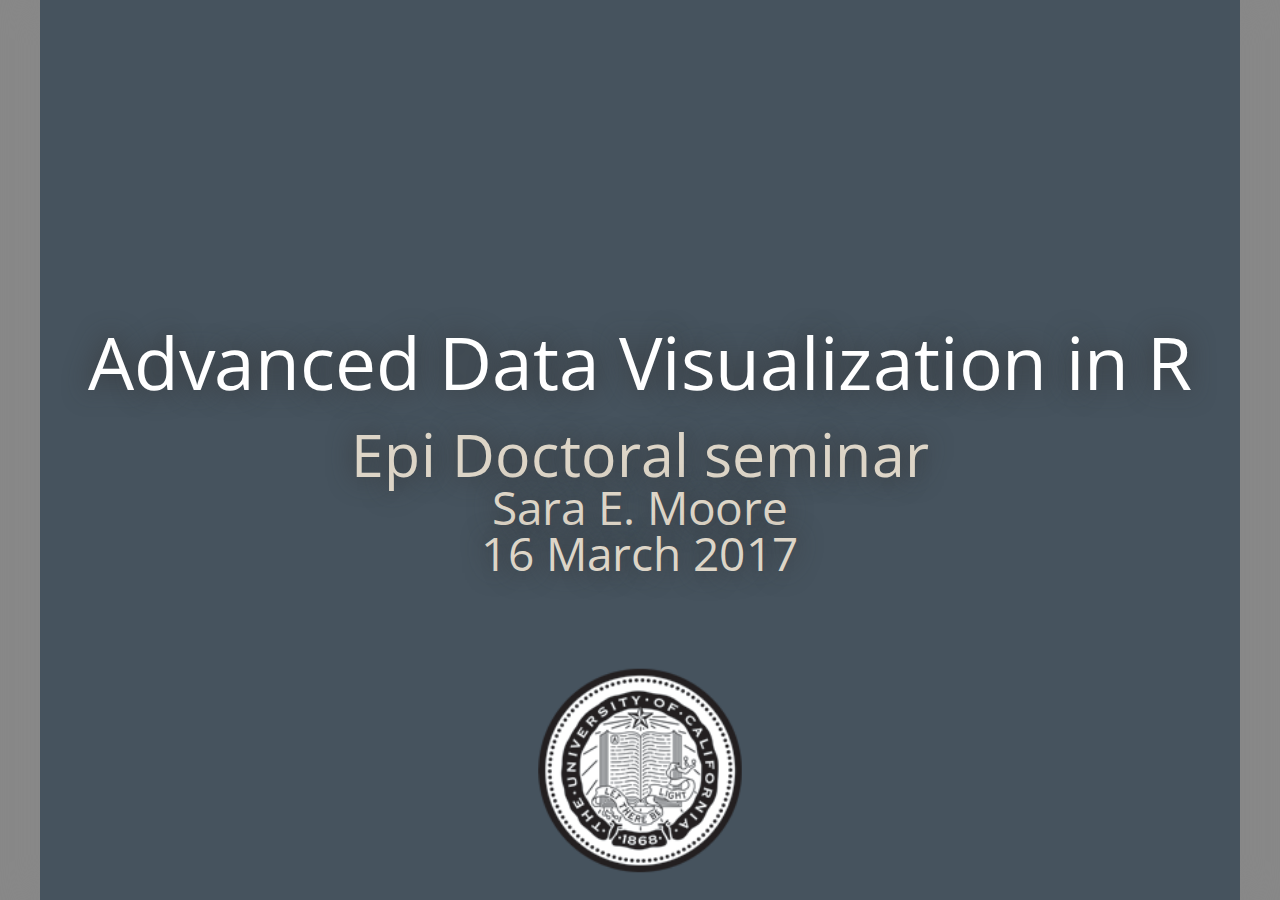
<file: index.html>
<!DOCTYPE html>
<html>
  <head>
    <title>Advanced Data Visualization in R</title>
    <meta charset="utf-8">
    <meta name="author" content="Sara E. Moore" />
    <meta name="date" content="2017-03-16" />
    <link href="libs/remark-css-0.0.1/example.css" rel="stylesheet" />
    <script src="libs/htmlwidgets-0.8/htmlwidgets.js"></script>
    <link href="libs/plotlyjs-1.16.3/plotly-htmlwidgets.css" rel="stylesheet" />
    <script src="libs/plotlyjs-1.16.3/plotly-latest.min.js"></script>
    <script src="libs/plotly-binding-4.5.6/plotly.js"></script>
    <script src="libs/jquery-1.12.4/jquery.min.js"></script>
    <script src="libs/datatables-binding-0.2/datatables.js"></script>
    <link href="libs/dt-core-1.10.12/css/jquery.dataTables.min.css" rel="stylesheet" />
    <link href="libs/dt-core-1.10.12/css/jquery.dataTables.extra.css" rel="stylesheet" />
    <script src="libs/dt-core-1.10.12/js/jquery.dataTables.min.js"></script>
    <link href="libs/leaflet-0.7.7/leaflet.css" rel="stylesheet" />
    <script src="libs/leaflet-0.7.7/leaflet.js"></script>
    <link href="libs/leafletfix-1.0.0/leafletfix.css" rel="stylesheet" />
    <link href="libs/leaflet-label-0.2.2/leaflet.label.css" rel="stylesheet" />
    <script src="libs/leaflet-label-0.2.2/leaflet.label.js"></script>
    <script src="libs/Proj4Leaflet-0.7.2/proj4-compressed.js"></script>
    <script src="libs/Proj4Leaflet-0.7.2/proj4leaflet.js"></script>
    <script src="libs/leaflet-binding-1.1.0/leaflet.js"></script>
    <script src="libs/leaflet-providers-1.0.27/leaflet-providers.js"></script>
    <script src="libs/leaflet-providers-plugin-1.1.0/leaflet-providers-plugin.js"></script>
    <link href="libs/bokehjs-0.12.2/bokeh.min.css" rel="stylesheet" />
    <link href="libs/bokehjs-0.12.2/loader.css" rel="stylesheet" />
    <script src="libs/bokehjs-0.12.2/bokeh.min.js"></script>
    <script src="libs/rbokeh-binding-0.5.0/rbokeh.js"></script>
    <link rel="stylesheet" href="custom.css" type="text/css" />
  </head>
  <body>
    <textarea id="source">
class: center, middle, inverse, title-slide

# Advanced Data Visualization in R
## Epi Doctoral seminar
### Sara E. Moore
### 16 March 2017

---







# How to access these slides
## (and associated code)

### Via git:


```bash
git clone https://github.com/saraemoore/Rdataviz2017.git
```

### Download directly:
https://github.com/saraemoore/Rdataviz2017/archive/master.zip

### View online:
http://saraemoore.github.io/Rdataviz2017

???

* I won't be showing all the code on the slides today, but it's all available in the R Markdown document used to create these slides in this repository on github, or in the corresponding R script that's also in the github repository.

---

# Prerequisites

You have:
* a working knowledge of R,
* some familiarity with the usage of `ggplot2` (such as what was presented during the [2016 UC Berkeley SCF/D-Lab R Bootcamp](https://github.com/berkeley-scf/r-bootcamp-2016)),
* an interest in creating data visualizations in R, both **static** (mostly using *ggplot2*) and **interactive** (using a variety of packages).

---
class: inverse, middle, center

# `ggplot2` and the Grammar of Graphics

---

# Why `ggplot`?

* It's pretty.
* Its commands are intuitive and "human-readable."
* Nearly any graphic can be created, so you can use it for everything and maintain a consistent style.
* It has (sort of) built-in support for maps.

???

* From what I understand, a lot of you are probably already using ggplot or are interested in learning to use it. But, I'm still going to tell you why it's a good thing to use.
* Of course, it's pretty. Graphics made with ggplot are eye-catching.  This is actually pretty important -- it goes a long way when you want anyone to look at your graphs.
* The code you use to call ggplot and create a graphic is fairly intuitive.  This is because of the "grammar of graphics" that it adheres to, and we'll get back to that in a bit. This is what the "gg" in "ggplot" stands for -- "grammar of graphics" -- so the philosophy is pretty central to the package.
* If you learn how to use it well, you can make almost any visualization in it, and your reports, presentations, papers, and so on will look more cohesive because you stuck to a particular style throughout.
* Finally, with a little help from other R packages, ggplot is able to interface with geographical maps, if that's important to you.

---

# Why not `ggplot`?

* It's slow.
* It won't do some things.
* There's a steep learning curve.
* ~~`lattice` is better at trellis graphs?~~ [Faceting](https://learnr.wordpress.com/2009/08/26/ggplot2-version-of-figures-in-lattice-multivariate-data-visualization-with-r-final-part/) is just as powerful.

???

* So, what are the arguments against ggplot?
* It's slower than other R graphics systems. This is a fair point. However, it's probably not something you'll notice under everyday use.
* It also won't draw some graphics that you might want it to.
    * One example that's often brought up is 3D surface plots. But, do you really want to make a static 3D perspective plot? There are other, arguably better, ways to represent three-dimensional data in 2D, like contour plots and heatmaps. This is kind of the story with most things that ggplot supposedly "can't" do -- it's a principled decision by a designer to limit the use of his product -- artistic license.
    * For example, having two y-axes, each using a different scale for a different variable, was almost impossible to do in ggplot until recently -- which may have been for the best because having two y-axes can be misleading.
    * Moving x-axis labels to the top, rather than the bottom, is another thing that was difficult until recently.
    * ggplot also refuses to use more than six shapes -- citing difficultly in determining which is which -- unless you manually override this by specifying your own shapes.
* ggplot can be difficult to break into. If you force yourself to use it, it will become natural fairly quickly, though. You can also start with `qplot()` aka "quick plot," but I won't be going over that here.
* Some people argue that lattice is better at trellis graphs, which were made popular by Bill Cleveland's 1993 book "Visualizing Data." However, I disagree. I've included a link here to a compilation of a series of blog posts from 2009 in which nearly every graphic in the entire Lattice book by Deepayan Sarkar was recreated in ggplot. You can tweak these examples to make them look even more like lattice output, if you want, but the point is that faceting works just as well.

---

# Tidy data &lt;sup&gt;1&lt;/sup&gt;

1. Each variable forms a column.
2. Each observation forms a row.
3. Each type of observational unit forms a table.

.pull-left[

![](assets/img/tidydata_tab1and2.png)

]

.pull-right[

![](assets/img/tidydata_tab3.png)

]


.footnote[1: &lt;a name=cite-Wickham_2014&gt;&lt;/a&gt;[Wickham (2014)](http://www.jstatsoft.org/v59/i10)]

???

* One stumbling block when getting started with ggplot is that your data needs to be in a certain format before you can use it in ggplot effectively.  One name for this format is "tidy data." It can also be called long or tall, as opposed to wide, data, but tidy data is a particular type of long data.  The general idea is that there should be one row per observation, whatever you're calling a single observation for your purposes, and one column per variable.  This means that you're typically going to want to collapse indicators into factors, for example, or you may need to think carefully about what your observational unit is.
* Here, the first two tables display data that is not tidy. The third table displays the same data, but made tidy.

---

# The (Layered) Grammar of Graphics &lt;sup&gt;1&lt;/sup&gt;

* Move away from using "names" and "chart typologies."
* Instead, use "statements" constructed via grammar
* Why?
    + An infinite number of unique graphics can be created.
    + The implementation is **DRY** ("don't repeat yourself") not **WET** ("write everything twice" or "we enjoy typing").

&gt; "Good grammar is just the first step in creating a good sentence." &amp;nbsp;&lt;sup&gt;2&lt;/sup&gt;

.footnote[1: &lt;a name=cite-Wilkinson_2005&gt;&lt;/a&gt;&lt;a name=cite-Wickham_2009&gt;&lt;/a&gt;&lt;a name=cite-Wickham_2010&gt;&lt;/a&gt;[Wilkinson (2009)](http://dx.doi.org/10.1007/0-387-28695-0); [Wickham (2010)](http://dx.doi.org/10.1007/978-0-387-98141-3); [Wickham (2009)](http://dx.doi.org/10.1198/jcgs.2009.07098)&lt;br /&gt;2: [Wickham (2010)](http://dx.doi.org/10.1198/jcgs.2009.07098)]

???

* As I mentioned previously, one of the best qualities of ggplot is that a series of commands used to generate a graphic are human-readable.  This is because ggplot adheres to the so-called "grammar of graphics," first laid out by Leland Wilkinson in 1999. The general idea is, instead of using a "name," "chart typology," or drawing from what Hadley Wickham calls a "big collection of special cases," think more abstractly and use a "statement" to describe a graphic -- and we need a grammar to construct statements. This infinitely expands the number of unique graphics that can be created and it adheres to the **DRY** ("don't repeat yourself") programming principle (as opposed to WET, "write everything twice" or "we enjoy typing")
* Hadley Wickham's quote from his 2010 paper on his take on the grammar of graphics is just pointing out that this is not a recipe for a perfect graphic -- you can still make some pretty poor visualizations with ggplot -- but it is the first step.

---

# Components of the Grammar

Specify a statistical graphic using components of statements:
+ **Data** (`data`),
+ **Stat**istical transformations (`stat_*`: identity, count, mean, etc.),
+ **Geom**etric elements/objects (`geom_*`: points, lines, etc.),
+ **Aes**thetic mappings (`aes` and `aes_*`: color, shape, size, transparency, etc.),
+ **Coord**inate systems (`coord_*`: cartesian, polar, map, etc.),
+ **Guide**s/Legends (`guide_*`, `guides`),
+ **Scale**s/Axes and transformations thereof (`scale_*`),
+ **Facet**ing/conditioning/latticing/trellising (`facet_*`),
+ Tweaking graphical positioning and visual elements (`position_*`, `annotation_*`, `theme`, `element_*`, etc.), and
+ Layering.

???

* The general concepts or classes, which are kind of a mash-up of Wilkinson's and Wickham's philosophies, are listed here. The realizations of these concepts in `ggplot` are in parentheses so we can connect the ideas to the R commands. Also, layering is not a statement itself, but is implied by the order of the other components.

---

# The anatomy of a `ggplot` call

* All arguments to the first function called, `ggplot`, set graph defaults.
* These defaults can be changed for an individual layer (even `data`).


```r
ggplot(data=, aes(x=, y=, ...)) +
	geom_????(...) +
	...
```

```r
ggplot() +
	geom_????(data=, aes(x=, y=, ...), ...) +
	...
```

???

* Some guides, including the ggplot book, start you off with the qplot or "quick plot" command. That's nice if you're coming from another graphics framework like base graphics in R. But, in the interest of time, because I'm assuming a little bit of familiarity with ggplot with this group, and because the ggplot command is more powerful than qplot, I'm going to skip right to using the ggplot command here.
* These are some simple examples of a couple of ways in which you could create a very simple plot using ggplot. Any aesthetics or data you provide to the ggplot command, which always gets called first in the "statement," set defaults for the entire graph. You can instead choose to leave the ggplot command empty -- without arguments -- if you'd like to specify individual data and aesthetics for each geometric object. You can even specify a defaults AND specify different settings for individual geometric elements. Note that it is best practice to not repeat yourself, so typically you'll set some defaults up front and only change later in the statement any individual elements that you want to change.

---

# When geoms transform

geom                | stat                |  notable default settings
------------------- | ------------------- | -------------------
`geom_boxplot()`    | `stat_boxplot()`    | max length of whiskers (beyond hinges) = 1.5*IQR
`geom_count()`      | `stat_sum()`        |
`geom_bar()`        | `stat_count()`      |
`geom_histogram()`  | `stat_bin()`        | 30 bins: binwidth = [range of x]/30
`geom_freqpoly()`   | `stat_bin()`        | 30 bins: binwidth = [range of x]/30
`geom_dotplot()`    |                     | 30 bins: binwidth = [range of x]/30; Wilkinson's "dot-density" binning method
`geom_bin2d()`      | `stat_bin_2d()`     | 30 bins for each of x and y
`geom_hex()`        | `stat_bin_hex()`    | 30 bins for each of x and y (calls `hexbin::hexbin()`)

???

* Some geometric objects are straightforward. Others involve statistical transformations.
* On this slide and the next two is a reference list of the geometric elements in ggplot that "silently" transform data by default. In other words, their default stat is not "identity." Also listed here are the defaults of those transformations. You can certainly always call a "stat" function that creates a "geom", but it's much more common in practice to just call a "geom" and add arguments specifying the "stat".
* The boxplot is a special case where many elements cannot be set by the user, but that's alright because they're what you'd expect them to be. The middle line is the median and the lower and upper hinges represent the lower and upper quartiles, respectively. The one thing you can specify is how far - at a maximum - the whiskers extend beyond the hinges, but the default (1.5 x inter-quartile range) is consistent with John Tukey's boxplot. You can also make a notched boxplot with geom_boxplot, and the notch locations are not specifiable, but I won't go into the settings for that here -- you can find it in the documentation if you're interested.

---

# When geoms transform

geom                | stat                |  notable default settings
------------------- | ------------------- | -------------------
`geom_density_2d()` | `stat_density_2d()` | bivariate Gaussian kernel; bandwidths (x and y) estimated by `MASS::bandwidth.nrd()` using Scott's "rule of thumb"; 100 grid points for x and y (calls `MASS::kde2d()`)
`geom_contour()`    | `stat_contour()`    | 10 `pretty()` breakpoints covering [range of z]
`geom_density()`    | `stat_density()`    | Gaussian kernel; bandwidth estimated by `stats::bw.nrd0()` using Silverman's "rule of thumb" (calls `stats::density()`)
`geom_violin()`     | `stat_ydensity()`   | Gaussian kernel; bandwidth estimated by `stats::bw.nrd0()` using Silverman's "rule of thumb" (calls `stats::density()`); all violins have same area before trimming tails, tails are trimmed to [range of y]

???

* For one and two dimensional kernel density estimates, by default, the bandwidth is chosen automatically via "rules of thumb," which I won't go into here, but the formulas are available in the R help via the functions I've listed here. For two dimensional density estimates, the kernel cannot be changed to anything other than Gaussian.
* A couple of years ago, I was at a biostat job talk where a question and discussion about ggplot violin plots on one of the presenter's slides totally derailed the talk. As you can see, they're a bit tricky.

---

# When geoms transform

geom                | stat                |  notable default settings
------------------- | ------------------- | -------------------
`geom_smooth()`     | `stat_smooth()`     | if `\(n&lt;1000\)`, `stats::loess()` with polynomial degree 2, `\(\alpha=0.75\)`, etc.; else, `gam::gam()` with penalized cubic regression splines, etc.; 80 evaluation points &lt;br/&gt;
`geom_quantile()`   | `stat_quantile()`   | 3 quartiles; modified Barrodale &amp; Roberts quantile regression method (calls `quantreg::rq()`)

???

* For loess and gam I only listed the most interesting parameters -- there are more that you can set. Just know that the "et cetera" indicates that any defaults not listed here for these functions are not modified in ggplot's call.

---

# Other `ggplot` transformations

These `stat_*` functions do not have assumed `geom_*` mappings. See their documentation for details of the transformations applied.

* `stat_ecdf`: Empirical Cumulative Density Function
* `stat_ellipse`: Plot data ellipses.
* `stat_function`: Superimpose a function.
* `stat_qq`: Calculation for quantile-quantile plot.
* `stat_spoke`: Convert angle and radius to xend and yend.
* `stat_summary`: Summarise y values at every unique x.
* `stat_summary_bin`: Summarise y values at unique/binned x.
* `stat_summary_hex`: Apply function for 2D hexagonal bins.
* `stat_summary_2d`: Apply function for 2D rectangular bins.
* `stat_unique`: Remove duplicates.
* `stat_identity`

???

There are many more stat functions that aren't the default stat for any geometric object.  However, they can still be called directly and the majority of them perform transformations on your data. Check the documentation for details.

---

# Where to go for help with `ggplot2`

* [RStudio's ggplot2 cheat sheet](https://www.rstudio.com/wp-content/uploads/2016/11/ggplot2-cheatsheet-2.1.pdf) (updated for ggplot2 v2.1.0, Nov 2016)
* [Hadley Wickham's ggplot2 book (2009)](http://link.springer.com/book/10.1007%2F978-0-387-98141-3), the book's [github repo](https://github.com/hadley/ggplot2-book), or the [companion website](http://ggplot2.org/book/) to the book
* [official documentation](http://docs.ggplot2.org/current/)
* [google group](https://groups.google.com/forum/#!forum/ggplot2)
* [ggplot2 on stackoverflow](http://stackoverflow.com/tags/ggplot2/info)
* The [data visualisation](http://r4ds.had.co.nz/data-visualisation.html) and [graphics for communication](http://r4ds.had.co.nz/graphics-for-communication.html) chapters in Garrett Grolemund and Hadley Wickham's [R for data science](http://r4ds.had.co.nz/).
* Winston Chang's R Graphics Cookbook, [1st edition (2012)](http://shop.oreilly.com/product/0636920023135.do) or forthcoming 2nd edition (2017)

???

Here are a few resources I've found helpful when learning how to do certain tasks in ggplot.

---
class: inverse, middle, center

# `ggplot2` Examples

???

OK, enough setup -- let's run through an example of using ggplot.

---

# The data

* [WHO Global Health Observatory](www.who.int/gho/en/)
* Example:


```r
library(WHO)
codes &lt;- get_codes()
who_data &lt;- get_data("WHS9_CBR")
```









* Alternatively, use data that ships with `ggplot2`:
    + [diamonds](http://docs.ggplot2.org/current/diamonds.html),
    + [mpg](http://docs.ggplot2.org/current/mpg.html),
    + movies (now available as a separate R package, [ggplot2movies](https://CRAN.R-project.org/package=ggplot2movies)),
    + etc.

???

* For the majority of the examples in this presentation, I'm going to use data acquired via the WHO R package. This package just downloads data via the World Health Organization's (WHO) Global Health Observatory (GHO) public API.
* If you would rather not go to this trouble, ggplot2 ships with several good datasets that you can use instead -- a few of them are listed here. You can try your hand with one of those if you want some practice.

---

# A simple scatterplot


```r
library(ggplot2)
p = ggplot(data = subset(who_cbdr, !is.na(country)),
		aes(x = value.birthsper1000,
			y = value.deathsper1000,
			color = worldbankincomegroup)) +
	geom_point()
p
```

???

* This is a simple example to get us started. If you've used ggplot before, this plot will probably be pretty boring for you, but we'll start here and make things more complicated in a moment.
* Here we have DATA which is the result of merging two datasets downloaded from the World Health Organization's (WHO) Global Health Observatory (GHO).
* For 193 countries, we have both crude birth rate per 1,000 people and crude mortality rate per 1,000 people in a single year -- 2013. The crude birth rate is generally computed as a ratio. The numerator is the number of live births observed in a population during a reference period and the denominator is the number of person-years lived by the population during the same period. It is expressed as events per 1,000 population.
* We also have the World Bank income group and global region for each of these countries. For this grouping, income is measured using gross national income per capita. Economies are then divided into four income groupings: low, lower-middle, upper-middle, and high, as you can see here.
* Each row is an observation, as we''ve defined it for this problem -- a single country. Each column is a variable. This data is tidy, at least for how we choose to represent it now -- but there are other ways to structure it.
* There are no implicit or explicit transformations of the data going on, and the only aesthetics are the position of each point in two dimensional space, defined by x and y, and the color of the points, which represent the income group. The geometric objects here are points, which are displayed in ggplot by default as circles.

---

class: fullscreen, middle, center

&lt;img src="index_files/figure-html/simple_scatterplot1-1.png" style="display: block; margin: auto;" /&gt;

???

* All that said, this is not a finished product.  We can tell that, there is a pattern in the data, but to me, this plot raises more questions than it answers.
* I'm not going to dwell too much on what a good versus bad plot is -- that's a whole separate topic that others can cover better than I can -- but I just wanted to point that out here as a segue to the next few graphics.

---

# Reorder a group aesthetic


```r
levels(who_cbdr$worldbankincomegroup)
```

```
## [1] "Global"              "High-income"         "Low-income"         
## [4] "Lower-middle-income" "Upper-middle-income"
```


```r
# reorder factor levels
who_cbdr$worldbankincomegroup = factor(
	who_cbdr$worldbankincomegroup,
	levels = levels(who_cbdr$worldbankincomegroup)[c(2, 5:3, 1)],
	labels = c("High", "Upper-middle", "Lower-middle", "Low", "Global"))

# recreate plot with modifed data
p = p %+% subset(who_cbdr, !is.na(country))
p
```

???



---

class: fullscreen, middle, center

&lt;img src="index_files/figure-html/grouporder_scatterplot1-1.png" style="display: block; margin: auto;" /&gt;

---

# Add labels


```r
p = p +
	xlab("Crude birth rate") +
	ylab("Crude death rate") +
	labs(title = "Global population rates",
		 subtitle = "2013; per 1,000 population",
		 caption = "Source: UN World Population Prospects (https://esa.un.org/unpd/wpp/)") +
	theme(plot.title = element_text(hjust = 0.5),
		  plot.subtitle = element_text(hjust = 0.5),
		  plot.caption = element_text(size = 8))
p
```

* `ggtitle()` can instead be used to set the title and subtitle
* `scale_x_*()` and `scale_y_*()` can instead be used to set the x and y axis labels, respectively.
* As of ggplot2 v2.2.0, title(s) are left-aligned by default.

???

* Because it''s just good practice, let's tweak some visual elements. First, we can add labels to each axis and a title to the graph.

---

class: fullscreen, middle, center

&lt;img src="index_files/figure-html/label_scatterplot1-1.png" style="display: block; margin: auto;" /&gt;

---

# Improve legend and colors


```r
p = p +
	scale_colour_brewer("World Bank Income Group",
						palette = "Dark2") +
	theme(legend.position = "bottom")
p
```

* For discrete/qualitative color schemes: `scale_colour_hue()`, `scale_colour_discrete()`, `scale_colour_brewer()`, `scale_colour_grey()`, `scale_colour_manual()`, `scale_colour_identity()`
* For continuous (sequential or diverging) color schemes: `scale_colour_continuous()`, `scale_colour_distiller()`, `scale_colour_gradient()`, `scale_colour_gradient2()`, `scale_color_gradientn()`, `scale_colour_date()`, `scale_colour_datetime()`
---

class: fullscreen, middle, center

&lt;img src="index_files/figure-html/legend_scatterplot1-1.png" style="display: block; margin: auto;" /&gt;

---

# R color palette packages

- [RColorBrewer](https://CRAN.R-project.org/package=RColorBrewer) ([palette browser](http://colorbrewer2.org)): custom color palettes with colorblind friendly, print-friendly, and photocopy-friendly options
- [munsell](https://github.com/cwickham/munsell): called by `scales` to generate continuous/gradient palettes in `ggplot2`
- [colorspace](https://CRAN.R-project.org/package=colorspace): color palettes based on the HCL (Hue-Chroma-Luminance) and HSV (Hue-Saturation-Value) systems
- [viridis](https://github.com/sjmgarnier/viridis): color schemes from Matplotlib (Python plotting library)
- [dichromat](https://CRAN.R-project.org/package=dichromat) ([palette browser](http://geography.uoregon.edu/datagraphics/color_scales.htm): color palettes for color-impaired viewers
- [pals](https://github.com/kwstat/pals): color palettes and palette evaluation tools
- [ggsci](https://github.com/road2stat/ggsci/): color palettes inspired by scientific journals, dataviz libraries, scifi movies, TV shows
- [wesanderson](https://github.com/karthik/wesanderson): self-explanatory ([tumblr inspiration](http://wesandersonpalettes.tumblr.com/))
- [scales](http://cran.r-project.org/web/packages/scales/index.html): additional functions to deal with ggplot `scale`s, including color palettes
- `\(\ldots\)`

---

# Add a summary (or two)


```r
p = p +
	stat_ellipse(type = "t", level = 0.9,
				 segments = 80, alpha = 0.5) +
	 geom_smooth(aes(color = NULL), method = "loess",
	 			 span = 0.6, se = FALSE,
	 			 color = "grey40", linetype = "longdash")
p
```

* An alternative way to map an aesthetic to only some layers: specify the mapping in each layer but not in the call to `ggplot`.

---

class: fullscreen, middle, center

&lt;img src="index_files/figure-html/summary_scatterplot1-1.png" style="display: block; margin: auto;" /&gt;

---

# Tweak the theme and font


```r
old_theme = theme_set(theme_minimal(base_size = 14))
p
```

* Theme options: `theme_gray()`, `theme_bw()`, `theme_linedraw()`, `theme_light()`, `theme_dark()`, `theme_minimal()`, `theme_classic()`, `theme_void()`
* Alternatively, the call to `theme_minimal()` above could be "added" to the plot `p`. However, this would wipe out previous changes made to `p` via `theme()`.

---

class: fullscreen, middle, center

&lt;img src="index_files/figure-html/theme_scatterplot1-1.png" style="display: block; margin: auto;" /&gt;

---

# `ggplot2` theme packages

- [ggthemes](https://github.com/jrnold/ggthemes): extra `geom`s, `scale`s, and `theme`s for use with `ggplot2`
- [hrbrthemes](https://github.com/hrbrmstr/hrbrthemes): typography-centric themes for `ggplot2`
- [xkcd](https://CRAN.R-project.org/package=xkcd): `ggplot2` plot theme in the style of XKCD comics
- [ggplot2bdc](https://github.com/briandconnelly/ggplot2bdc): 'clean' and specialized themes + additional useful functions
- [ggthemr](https://github.com/cttobin/ggthemr): themes with predefined color palettes and options to modify other elements
- `\(\ldots\)`

---

# Tweak the theme and font


```r
library(showtext)
sysfonts::font.add.google("Open Sans", "open_sans")
showtext::showtext.auto()
p = p + theme(text = element_text(family = "open_sans"))
p
```

* To use a font installed on the local system, call `font.add()` instead.
* Can instead set font via `base_family` argument of any `theme_*()` function.
* Turn off use of `showtext`: `showtext.auto(FALSE)`
* Alternatively, use `showtext.begin()` and `showtext.end()` to only turn on `showtext` as desired
* See [this blog post](http://statr.me/2014/07/showtext-with-knitr/) for details on using `showtext` with `knitr`
    * The author recommends [`Cairo`](https://CRAN.R-project.org/package=Cairo) graphics devices for raster output due to sub-par antialiasing with default devices. YMMV

---

class: fullscreen, middle, center

&lt;img src="index_files/figure-html/font_scatterplot1-1.png" style="display: block; margin: auto;" /&gt;

---

# Font packages

.pull-left[

**Access system/Google/etc. fonts:**

- [showtext](https://github.com/yixuan/showtext): Easily use alternative fonts in R plots. Allows resulting (vector) graphics files to be font-independent.
- [sysfonts](https://github.com/yixuan/sysfonts): Companion package to [showtext](https://github.com/yixuan/showtext). Loads system and Google fonts.
- [extrafont](https://github.com/wch/extrafont): Use system TrueType fonts in R plots. Embeds fonts in resulting (vector) graphics files. A little more work to use but resulting files should retain text editability.
- [tikzDevice](https://github.com/yihui/tikzDevice): `\(\LaTeX\)`-friendly R graphics output

]

.pull-right[

**Emoji/icons/custom images:**

- [emojifont](https://github.com/GuangchuangYu/emojifont)
- [emoGG](https://github.com/dill/emoGG)
- [ggimage](https://github.com/GuangchuangYu/ggimage)
- [ggflags](https://github.com/baptiste/ggflags)
- [rphylopic](https://github.com/sckott/rphylopic)

]

---

# Label observations of interest


```r
library(dplyr)
library(ggrepel)
p = p + geom_label_repel(data = subset(who_cbdr,
									   !is.na(country)) %&gt;%
			group_by(worldbankincomegroup) %&gt;%
			top_n(3, abs(scale(value.birthsper1000)) +
			  		 abs(scale(value.deathsper1000))),
		aes(label = country),
		show.legend = FALSE,
		size = 3.5,
		alpha = 0.65,
		box.padding = unit(0.6, "lines"),
    	point.padding = unit(0.4, "lines"),
    	segment.color = "grey50",
    	segment.alpha = 0.65)
p
```

* For a pure `ggplot2` solution, try `geom_label()` or `geom_text()` with `nudge_x` and/or `nudge_y` arguments

---

class: fullscreen, middle, center

&lt;img src="index_files/figure-html/labelobs_scatterplot1-1.png" style="display: block; margin: auto;" /&gt;

---

# Packages for labeling &amp; orientation

- [ggrepel](https://github.com/slowkow/ggrepel): prevent plot labels from overlapping
- [directlabels](https://github.com/tdhock/directlabels) ([docs](http://directlabels.r-forge.r-project.org/)): directly label multicolor plots
- [ggstance](https://github.com/lionel-/ggstance): horizontal versions of common ggplots




???

* Here we are explicitly calling a ggplot transformation that asks ggplot to hexagonally bin, in two dimensions, our observations. Here we're telling it to create bins of width 4 points for both x and y. The default is actually specified as binwidth, not number of bins, and it is 30 for both. The geometric objects, hexagons, are implied by this statement. Whenever you allow ggplot to transform your data, you should always know what it's doing -- here I'm careful to state the defaults and changed them just to demonstrate how it can be done.  This is one tricky part about using a "smart" graphics package -- you need to be sure to keep up with what it's doing to your data.  There was a job talk recently that I know some of you attended which was really amazing for the most part -- really advanced theory and good discussion -- but it was completely derailed for a good 5 minutes by discussion over a single graphic, which was made in ggplot, and which wasn't even demonstrating a main point of the talk.  The big issues were that there were several geometric objects drawn on the graph, and a couple of them performed transformations on the data, but it wasn't made clear exactly what those transformations were.  It's easy to use some of these functions without thinking very hard about them, particularly if you leave them at their default settings, but you really need to be careful.  That's why I'm showing this plot with the "stat_binhex" first, so that it's clear there''s a transformation happening.  However...
* As you can see, this produces the same graph. However, now I'm using a call to a "geom" which has a defualt statistical transformation (as opposed to a stat with a default geom). I've explicitly stated the default here for clarity, which is called "binhex," or hexagonal binning of observations to form counts.

---

# A heatmap with `ggplot2`


```r
wrap_labels = function(x, width = 15) {
	wrapped = strwrap(x, width = width, simplify = FALSE)
	lapply(wrapped, paste, collapse = "\n")
}

p1 = ggplot(who_yllmajorcause,
			aes(x = ghecauses, y = region, fill = med.pct)) +
	geom_tile() +
	scale_fill_distiller("Percent of total",
						 palette = "Blues",
						 direction = 1,
						 breaks = seq(0, 100, 25),
						 limits = c(0, 100),
						 guide = guide_colorbar(barwidth = 15,
						 						barheight = 1)) +
	scale_x_discrete("Cause Group", expand = c(0, 0),
					 labels = wrap_labels) +
	scale_y_discrete("Region", expand = c(0, 0),
					 labels = wrap_labels) +
	ggtitle("Median percent of years of life lost",
			subtitle = "in 2012 by cause and region") +
	theme_minimal(base_size = 16) +
	theme(legend.position = "bottom",
		  plot.title = element_text(hjust = 0.5),
		  plot.subtitle = element_text(hjust = 0.5))
p1
```

???

* Note that there is a package called `gplots` with a function called `heatmap.2`: this is commonly used to make heatmaps with dendrograms but is not the same as `ggplot`.
* expand argument on scale_x_discrete and scale_y_discrete ensures that there is no margin inside the plot - the tiles run all the way to the edge
* the labels argument accepts a mapping between new labels and old labels or a function

---

class: fullscreen, middle, center

&lt;img src="index_files/figure-html/heatmap1-1.png" style="display: block; margin: auto;" /&gt;


---

# Creating a dendrogram with `ggdendro`


```r
library(tidyr)
library(ggdendro)

who_yllmajorcause_mat = who_yllmajorcause %&gt;%
						spread(region, med.pct) # long --&gt; wide

rownames(who_yllmajorcause_mat) = who_yllmajorcause_mat[,"ghecauses"]
col_idx = which(colnames(who_yllmajorcause_mat)=="ghecauses")
who_yllmajorcause_mat = as.matrix(who_yllmajorcause_mat[, -col_idx])

yll_hc = hclust(dist(t(who_yllmajorcause_mat)), "average")
# plot the raw dendrogram
ggdendrogram(yll_hc, rotate = TRUE)
```

???

* transform the data frame from long to wide using tidyr::spread
* do a little housekeeping to get a matrix that the dist() function will like
* hierarchical clustering (hclust()) on the distances using average or UPGMA agglomeration method
* create a dendrogram and rotate it so that the branches are horizontal, not vertical (corresponding with rows of heatmap)

---

class: fullscreen, middle, center

&lt;img src="index_files/figure-html/dendro1-1.png" style="display: block; margin: auto;" /&gt;

---

# Simplifying the dendrogram


```r
library(grid) # unit

yll_dendro = as.dendrogram(yll_hc)
yll_ddata = dendro_data(yll_dendro)

p2 = ggplot(segment(yll_ddata)) +
		geom_segment(aes(x = x, y = y, xend = xend, yend = yend)) +
		coord_flip() +
		theme_dendro()
p2
```

---

class: fullscreen, middle, center

&lt;img src="index_files/figure-html/simpledendro1-1.png" style="display: block; margin: auto;" /&gt;

---

# Heatmap, reordered


```r
# just in case there are extra factor levels, etc., un-factor
old_levels = levels(who_yllmajorcause$region)
who_yllmajorcause$region = as.character(who_yllmajorcause$region)

# re-factor with clustering/dendrogram ordering
new_order = order.dendrogram(yll_dendro)
who_yllmajorcause$region = factor(who_yllmajorcause$region,
								  old_levels[new_order])

# recreate heatmap with modifed data
p1 = p1 %+% who_yllmajorcause
p1
```

---

class: fullscreen, middle, center

&lt;img src="index_files/figure-html/heatmap1ro-1.png" style="display: block; margin: auto;" /&gt;

---

# Putting it all together


```r
library(gtable)

### dendrogram grob
# tweak these if the dendrogram doesn't line up:
dendro_margin = grid::unit(c(15, 0, -5, -10), "points")
p2_grob = ggplotGrob(p2 + theme(plot.margin = dendro_margin))

### heatmap grob
p1_grob = ggplotGrob(p1)

# add some space for the dendrogram
g1 = gtable_add_cols(p1_grob, grid::unit(4, "cm"))
# adjust top ("t") and bottom ("b") if no title/subtitle:
g = gtable_add_grob(g1,
					p2_grob,
	t = 5, b = 6,
	l = ncol(g1), r = ncol(g1))
grid.newpage()
grid.draw(g)
```

---

class: fullscreen, middle, center

&lt;img src="index_files/figure-html/heatmapdendro1-1.png" style="display: block; margin: auto;" /&gt;

---

# Packages to pair with `ggplot2`

.pull-left[

**Plot wrangling:**

- [grid](https://stat.ethz.ch/R-manual/R-devel/library/grid/html/00Index.html): now a 'base' package (installed with vanilla R). `grid` graphics are the foundation on which `ggplot2` and `lattice` build.
- [gridExtra](http://cran.r-project.org/web/packages/gridExtra/index.html): additional functions to tweak/manipulate grid graphics
- [scales](http://cran.r-project.org/web/packages/scales/index.html): additional functions to deal with `scale`s
- [gtable](http://cran.r-project.org/web/packages/gtable/index.html): use to dismantle/hack underlying table of Grid Graphical Objects (grobs) that make up a ggplot
- [ggsubplot](http://cran.r-project.org/web/packages/ggsubplot/index.html): embed smaller subplots within larger plots
- [cowplot](https://github.com/wilkelab/cowplot): arrange and label multiple plots on a grid, add overlays, etc.

]

.pull-right[

**Data wrangling:**

- [dplyr](http://cran.r-project.org/web/packages/dplyr/index.html): manipulate data
- [tidyr](http://cran.r-project.org/web/packages/tidyr/index.html): restructure data (esp. wide `\(\leftrightarrow\)` long)
- [lubridate](http://cran.r-project.org/web/packages/lubridate/index.html): "makes working with dates fun instead of frustrating"
- and other [tidyverse](https://github.com/tidyverse/) packages

]

---

# Packages to pair with `ggplot2`
## Specialized Geoms/Stats

- [ggdendro](https://github.com/andrie/ggdendro), [dendextend](https://github.com/talgalili/dendextend): dendrograms and tree diagrams with `ggplot2`
- [ggtern](http://www.ggtern.com/): ternary diagrams (as in `vcd::ternaryplot`) and other additional *geom*s for `ggplot2`.
- [GGally](https://github.com/ggobi/ggally): scatterplot plot matrices (as in `graphics::pairs`), pairwise plot matrices, parallel coordinates plots, survival plots, network plots, etc. with `ggplot2`
- [ggHorizon](https://github.com/thomaskern/ggHorizon): horizon graphs with `ggplot2` ([example 1](http://www.perceptualedge.com/articles/visual_business_intelligence/time_on_the_horizon.pdf), [example 2](http://vis.berkeley.edu/papers/horizon/2009-TimeSeries-CHI.pdf))
- [ggmosaic](https://github.com/haleyjeppson/ggmosaic): Mosaic plots
- [survminer](https://github.com/kassambara/survminer): Survival curves
- [waffle](https://github.com/hrbrmstr/waffle): waffle charts, sometimes referred to as square pie charts
- [slopegraph](https://github.com/leeper/slopegraph): visualization created by Edward Tufte for plotting timeseries data.
- [ggradar](https://github.com/ricardo-bion/ggradar): radar charts
- [ggbio](http://bioconductor.org/packages/release/bioc/html/ggbio.html): `ggplot2` extensions for the visualization of genomic data

---

# Packages to pair with `ggplot2`
## Specialized Geoms/Stats

- [ggstraw](https://github.com/nacnudus/ggstraw): visualize the difference between two events related to one object
- [ggraph](https://github.com/thomasp85/ggraph): `geom`s, `facet`s, and layouts for networks, graphs, trees, etc.
- [geomnet](https://github.com/sctyner/geomnet): `geom`s and `stat`s for network visuaslization
- [ggtree](https://guangchuangyu.github.io/ggtree/): visualize and annotate phylogenetic trees
- [ggnetwork](https://github.com/briatte/ggnetwork) ([docs](https://briatte.github.io/ggnetwork/)): `geom`s for network plots
- [ggTimeSeries](https://github.com/Ather-Energy/ggTimeSeries): time series visualizations
- [ggseas](https://github.com/ellisp/ggseas): seasonal adjustment tools
- [plotROC](https://github.com/sachsmc/plotROC): ROC plots using ggplot2. Some interactive functionality.
- [classifierplots](https://github.com/ambiata/classifierplots): visualize classifier performance as grid of diagnostic plots
- [ggExtra](https://github.com/daattali/ggExtra): marginal histograms, etc.
- [ggpmisc](https://bitbucket.org/aphalo/ggpmisc): add equations and parameters from model fits as text or labels, label peaks, valleys, or observations in low density regions, etc.
- [WVPlots](https://github.com/WinVector/WVPlots): "pre-packaged" ggplots
- [ggforce](https://github.com/thomasp85/ggforce), [ggalt](https://github.com/hrbrmstr/ggalt): additional coordinate systems, `geom`s, etc.

---

# Packages to pair with `ggplot2`
## Maps

- [ggmap](https://github.com/dkahle/ggmap): allows visualization of spatial data and models on top of Google Maps, OpenStreetMaps, or Stamen Maps using ggplot2
- [maps](http://cran.r-project.org/web/packages/maps/index.html): maps with `ggplot2`
- [maptools](http://cran.r-project.org/web/packages/maptools/index.html)
- [sp](http://cran.r-project.org/web/packages/sp/index.html)
- [rgdal](http://cran.r-project.org/web/packages/rgdal/index.html)
- [rworldmap](https://github.com/AndySouth/rworldmap/)
- [RgoogleMaps](http://cran.r-project.org/web/packages/RgoogleMaps/index.html)
- [statebins](https://github.com/hrbrmstr/statebins)

## Et Cetera

#### [Gallery of ggplot2 extensions](http://www.ggplot2-exts.org/gallery/)

???

* The examples for ggsubplot are a little "busy" but it actually can be useful in practice.  For example, if you want to zoom in on a particular part of a plot and show it as an inset, or show an inset of what a particular graph would look like under conditions like the null, and so on.
* Note that the munsell color system is what is used by ggplot by default, but you may want to use the same color system to make your own palettes.

---
class: inverse, middle, center

# Interactive graphics in R

---

# Why interactive?

.pull-left[

![](assets/img/economist_quickanddead.png)

]

.pull-right[

- They're pretty, fun, and they engage audiences (see [Hans Rosling's TED talks](https://www.ted.com/speakers/hans_rosling)).
- They allow you to connect with, explore, and discover more about your data -- visually.
- Static graphics are "dead" (according to The Economist).

]

---

# Interactive and animated `ggplot2` graphics

- [ggiraph](https://github.com/davidgohel/ggiraph): make components of ggplot2 graphics **interactive** via additional aesthetics and geoms
- [gganimate](https://github.com/dgrtwo/gganimate): create animated ggplot2 plots
- [plotly](https://github.com/ropensci/plotly) ([docs](https://plot.ly/r/): Convert `ggplot2` graphics `\(\rightarrow\)` interactive graphics via `ggplotly()` OR create interactive graphics directly with `plot_ly()`, which function via the plot.ly [ggplot2 library](https://plot.ly/ggplot2/) and [R library](https://plot.ly/r/), respectively. Can operate entirely locally (meaning your plot doesn't have to be uploaded to plot.ly's servers and shared with the world).

---

# `ggplot2` + `ggiraph`


```r
p_basic = ggplot(data = subset(who_cbdr, !is.na(country)),
			 aes(x = value.birthsper1000,
				 y = value.deathsper1000,
				 color = worldbankincomegroup)) +
	scale_colour_brewer("World Bank Income Group",
				palette = "Dark2") +
	xlab("Crude birth rate") +
	ylab("Crude death rate") +
	labs(title = "Global population rates",
		 subtitle = "2013; per 1,000 population",
		 caption = "Source: UN World Population Prospects (https://esa.un.org/unpd/wpp/)") +
	theme_minimal(base_size = 14) +
	theme(plot.title = element_text(hjust = 0.5),
		  plot.subtitle = element_text(hjust = 0.5),
		  plot.caption = element_text(size = 8),
		  legend.position = "bottom")

p_basic +
	geom_point()
```

---

class: fullscreen, middle, center

&lt;img src="index_files/figure-html/scatter_revisited1-1.png" style="display: block; margin: auto;" /&gt;

---

# `ggplot2` + `ggiraph`


```r
# devtools::install_github("davidgohel/ggiraph")
library(ggiraph)

p_ggiraph = p_basic +
	geom_point_interactive(
		aes(tooltip = paste(gsub("'", "&amp;#39;", country),
							paste(value.birthsper1000,
								  value.deathsper1000,
						  		  sep = ", "),
							sep = ": ")))
```

* Use `geom_*_interactive()` in place of `geom_*()`
* Use `tooltip`, `onclick` and `data_id` aesthetics to specify interactivity
    * `tooltip`: displayed when mouse is over an element.
	* `onclick`: javascript function to be executed when an element is clicked, such as `paste0("alert(\"", data$x, "\")" )`
    * `data_id`: id to be associated with elements.
* `gsub()` is used to substitute the ASCII equivalent for any apostrophes

---

# `ggplot2` + `ggiraph`


```r
# in an R session, opens in browser
ggiraph(ggobj = p_ggiraph,
		width_svg = 8,
		height_svg = 6,
		tooltip_opacity = 0.7)
```



## &lt;a href="ggiraph_scatter_plot.html" target="_blank"&gt;View visualization in new tab&lt;/a&gt;

---

# `ggplot` + `plotly`


```r
library(plotly)

p_plotly = p_basic +
	geom_point(aes(text = country))

ggplotly(p_plotly)
```

* Use the `text` aesthetic to add additional information to the tooltips. `ggplot()` may complain about this but `ggplotly()` understands it.

???

* Start with the static ggplot
* Note that graphics are NO LONGER uploaded to plot.ly and are **public** by default.
* Also, the conversion does not always go as planned.  Sometimes the ggplotly function will reject the ggplot object with a cryptic error message. Sometimes it will convert it, but it will not look sensible. The tooltips are also not as helpful as they could be -- but there are apparently cumbersome ways to hack them. Your mileage may vary.


---

class: fullscreen, middle, center

<div id="htmlwidget-2fd3abcb1bb969d2a5c8" style="width:100%;height:100%;" class="plotly html-widget"></div>
<script type="application/json" data-for="htmlwidget-2fd3abcb1bb969d2a5c8">{"x":{"data":[{"x":[8.9,16.5,13.2,9.5,15.3,15.2,12.7,11.7,15.5,11.3,13.9,9.5,11.5,11.1,11.3,35.4,10.9,11.2,12.3,8.5,9.7,14.5,15.4,20.3,9.2,8.4,20.6,11,11.3,11.6,9.2,6.8,10.7,13.8,12.4,20.9,10.8,8.7,11,9.6,11.8,13.8,8.8,19.4,9.9,10.7,10,10.4,12,10.4,14.5,14.5,12.2,13.2,14.5],"y":[8.4,6.8,6.4,9,6.1,2.2,6.4,9.9,3.6,7.2,5.4,11.1,5.5,10,9.6,11.5,11.3,9.4,8.7,10.6,9.7,6.2,5.9,5.1,9.5,9.5,1.9,14.2,12,6.8,7.5,8.7,8.3,6.3,8.1,2.8,10,9.1,1.3,5.5,14.8,8.5,10.2,3.2,4.5,9.4,9.1,8.2,9.6,7.7,9.6,1.1,8.9,8.4,9.1],"text":["Andorra<br>value.birthsper1000: 8.9<br>value.deathsper1000: 8.4<br>worldbankincomegroup: High","Antigua and Barbuda<br>value.birthsper1000: 16.5<br>value.deathsper1000: 6.8<br>worldbankincomegroup: High","Australia<br>value.birthsper1000: 13.2<br>value.deathsper1000: 6.4<br>worldbankincomegroup: High","Austria<br>value.birthsper1000: 9.5<br>value.deathsper1000: 9<br>worldbankincomegroup: High","Bahamas<br>value.birthsper1000: 15.3<br>value.deathsper1000: 6.1<br>worldbankincomegroup: High","Bahrain<br>value.birthsper1000: 15.2<br>value.deathsper1000: 2.2<br>worldbankincomegroup: High","Barbados<br>value.birthsper1000: 12.7<br>value.deathsper1000: 6.4<br>worldbankincomegroup: High","Belgium<br>value.birthsper1000: 11.7<br>value.deathsper1000: 9.9<br>worldbankincomegroup: High","Brunei Darussalam<br>value.birthsper1000: 15.5<br>value.deathsper1000: 3.6<br>worldbankincomegroup: High","Canada<br>value.birthsper1000: 11.3<br>value.deathsper1000: 7.2<br>worldbankincomegroup: High","Chile<br>value.birthsper1000: 13.9<br>value.deathsper1000: 5.4<br>worldbankincomegroup: High","Croatia<br>value.birthsper1000: 9.5<br>value.deathsper1000: 11.1<br>worldbankincomegroup: High","Cyprus<br>value.birthsper1000: 11.5<br>value.deathsper1000: 5.5<br>worldbankincomegroup: High","Czechia<br>value.birthsper1000: 11.1<br>value.deathsper1000: 10<br>worldbankincomegroup: High","Denmark<br>value.birthsper1000: 11.3<br>value.deathsper1000: 9.6<br>worldbankincomegroup: High","Equatorial Guinea<br>value.birthsper1000: 35.4<br>value.deathsper1000: 11.5<br>worldbankincomegroup: High","Estonia<br>value.birthsper1000: 10.9<br>value.deathsper1000: 11.3<br>worldbankincomegroup: High","Finland<br>value.birthsper1000: 11.2<br>value.deathsper1000: 9.4<br>worldbankincomegroup: High","France<br>value.birthsper1000: 12.3<br>value.deathsper1000: 8.7<br>worldbankincomegroup: High","Germany<br>value.birthsper1000: 8.5<br>value.deathsper1000: 10.6<br>worldbankincomegroup: High","Greece<br>value.birthsper1000: 9.7<br>value.deathsper1000: 9.7<br>worldbankincomegroup: High","Iceland<br>value.birthsper1000: 14.5<br>value.deathsper1000: 6.2<br>worldbankincomegroup: High","Ireland<br>value.birthsper1000: 15.4<br>value.deathsper1000: 5.9<br>worldbankincomegroup: High","Israel<br>value.birthsper1000: 20.3<br>value.deathsper1000: 5.1<br>worldbankincomegroup: High","Italy<br>value.birthsper1000: 9.2<br>value.deathsper1000: 9.5<br>worldbankincomegroup: High","Japan<br>value.birthsper1000: 8.4<br>value.deathsper1000: 9.5<br>worldbankincomegroup: High","Kuwait<br>value.birthsper1000: 20.6<br>value.deathsper1000: 1.9<br>worldbankincomegroup: High","Latvia<br>value.birthsper1000: 11<br>value.deathsper1000: 14.2<br>worldbankincomegroup: High","Lithuania<br>value.birthsper1000: 11.3<br>value.deathsper1000: 12<br>worldbankincomegroup: High","Luxembourg<br>value.birthsper1000: 11.6<br>value.deathsper1000: 6.8<br>worldbankincomegroup: High","Malta<br>value.birthsper1000: 9.2<br>value.deathsper1000: 7.5<br>worldbankincomegroup: High","Monaco<br>value.birthsper1000: 6.8<br>value.deathsper1000: 8.7<br>worldbankincomegroup: High","Netherlands<br>value.birthsper1000: 10.7<br>value.deathsper1000: 8.3<br>worldbankincomegroup: High","New Zealand<br>value.birthsper1000: 13.8<br>value.deathsper1000: 6.3<br>worldbankincomegroup: High","Norway<br>value.birthsper1000: 12.4<br>value.deathsper1000: 8.1<br>worldbankincomegroup: High","Oman<br>value.birthsper1000: 20.9<br>value.deathsper1000: 2.8<br>worldbankincomegroup: High","Poland<br>value.birthsper1000: 10.8<br>value.deathsper1000: 10<br>worldbankincomegroup: High","Portugal<br>value.birthsper1000: 8.7<br>value.deathsper1000: 9.1<br>worldbankincomegroup: High","Qatar<br>value.birthsper1000: 11<br>value.deathsper1000: 1.3<br>worldbankincomegroup: High","Republic of Korea<br>value.birthsper1000: 9.6<br>value.deathsper1000: 5.5<br>worldbankincomegroup: High","Russian Federation<br>value.birthsper1000: 11.8<br>value.deathsper1000: 14.8<br>worldbankincomegroup: High","Saint Kitts and Nevis<br>value.birthsper1000: 13.8<br>value.deathsper1000: 8.5<br>worldbankincomegroup: High","San Marino<br>value.birthsper1000: 8.8<br>value.deathsper1000: 10.2<br>worldbankincomegroup: High","Saudi Arabia<br>value.birthsper1000: 19.4<br>value.deathsper1000: 3.2<br>worldbankincomegroup: High","Singapore<br>value.birthsper1000: 9.9<br>value.deathsper1000: 4.5<br>worldbankincomegroup: High","Slovakia<br>value.birthsper1000: 10.7<br>value.deathsper1000: 9.4<br>worldbankincomegroup: High","Slovenia<br>value.birthsper1000: 10<br>value.deathsper1000: 9.1<br>worldbankincomegroup: High","Spain<br>value.birthsper1000: 10.4<br>value.deathsper1000: 8.2<br>worldbankincomegroup: High","Sweden<br>value.birthsper1000: 12<br>value.deathsper1000: 9.6<br>worldbankincomegroup: High","Switzerland<br>value.birthsper1000: 10.4<br>value.deathsper1000: 7.7<br>worldbankincomegroup: High","Trinidad and Tobago<br>value.birthsper1000: 14.5<br>value.deathsper1000: 9.6<br>worldbankincomegroup: High","United Arab Emirates<br>value.birthsper1000: 14.5<br>value.deathsper1000: 1.1<br>worldbankincomegroup: High","United Kingdom of Great Britain and Northern Ireland<br>value.birthsper1000: 12.2<br>value.deathsper1000: 8.9<br>worldbankincomegroup: High","United States of America<br>value.birthsper1000: 13.2<br>value.deathsper1000: 8.4<br>worldbankincomegroup: High","Uruguay<br>value.birthsper1000: 14.5<br>value.deathsper1000: 9.1<br>worldbankincomegroup: High"],"key":null,"type":"scatter","mode":"markers","marker":{"autocolorscale":false,"color":"rgba(27,158,119,1)","opacity":1,"size":5.66929133858268,"symbol":"circle","line":{"width":1.88976377952756,"color":"rgba(27,158,119,1)"}},"hoveron":"points","name":"High","legendgroup":"High","showlegend":true,"xaxis":"x","yaxis":"y","hoverinfo":"text"},{"x":[12.9,24.3,44.1,16.8,17.8,11,23.4,9,23.6,14.9,9.6,13.3,18.8,14.9,15.1,9.5,15.6,20.8,20.8,20.4,31.9,19.3,9.9,18.8,31.1,18,27,20.5,13.4,20.7,17.7,22,27.2,11.5,18.4,11.6,26,26.4,10.9,19.4,19.7,10.3,15.4,16.3,9.7,16.6,20.9,17.7,10.2,10.7,25.5,17.2,16.8,21.3,23.6,19.8,null],"y":[9.4,5.7,13.9,7.6,6.3,13.5,4,9.4,7.2,6.1,14.2,7.2,4.2,5,4.4,8.5,7.2,5.9,5.3,6.9,9,6.9,13,5.1,4.8,7.1,3.7,9.7,4.4,4.2,5,3.5,6.6,7.4,5.3,9.5,5.7,3.5,5.9,5,4.4,11.8,7,6.5,11.9,6.7,11.1,4.6,7.6,9.4,6.7,5.5,5.7,8.8,8.7,4.8,5.9],"text":["Albania<br>value.birthsper1000: 12.9<br>value.deathsper1000: 9.4<br>worldbankincomegroup: Upper-middle","Algeria<br>value.birthsper1000: 24.3<br>value.deathsper1000: 5.7<br>worldbankincomegroup: Upper-middle","Angola<br>value.birthsper1000: 44.1<br>value.deathsper1000: 13.9<br>worldbankincomegroup: Upper-middle","Argentina<br>value.birthsper1000: 16.8<br>value.deathsper1000: 7.6<br>worldbankincomegroup: Upper-middle","Azerbaijan<br>value.birthsper1000: 17.8<br>value.deathsper1000: 6.3<br>worldbankincomegroup: Upper-middle","Belarus<br>value.birthsper1000: 11<br>value.deathsper1000: 13.5<br>worldbankincomegroup: Upper-middle","Belize<br>value.birthsper1000: 23.4<br>value.deathsper1000: 4<br>worldbankincomegroup: Upper-middle","Bosnia and Herzegovina<br>value.birthsper1000: 9<br>value.deathsper1000: 9.4<br>worldbankincomegroup: Upper-middle","Botswana<br>value.birthsper1000: 23.6<br>value.deathsper1000: 7.2<br>worldbankincomegroup: Upper-middle","Brazil<br>value.birthsper1000: 14.9<br>value.deathsper1000: 6.1<br>worldbankincomegroup: Upper-middle","Bulgaria<br>value.birthsper1000: 9.6<br>value.deathsper1000: 14.2<br>worldbankincomegroup: Upper-middle","China<br>value.birthsper1000: 13.3<br>value.deathsper1000: 7.2<br>worldbankincomegroup: Upper-middle","Colombia<br>value.birthsper1000: 18.8<br>value.deathsper1000: 4.2<br>worldbankincomegroup: Upper-middle","Cook Islands<br>value.birthsper1000: 14.9<br>value.deathsper1000: 5<br>worldbankincomegroup: Upper-middle","Costa Rica<br>value.birthsper1000: 15.1<br>value.deathsper1000: 4.4<br>worldbankincomegroup: Upper-middle","Cuba<br>value.birthsper1000: 9.5<br>value.deathsper1000: 8.5<br>worldbankincomegroup: Upper-middle","Dominica<br>value.birthsper1000: 15.6<br>value.deathsper1000: 7.2<br>worldbankincomegroup: Upper-middle","Dominican Republic<br>value.birthsper1000: 20.8<br>value.deathsper1000: 5.9<br>worldbankincomegroup: Upper-middle","Ecuador<br>value.birthsper1000: 20.8<br>value.deathsper1000: 5.3<br>worldbankincomegroup: Upper-middle","Fiji<br>value.birthsper1000: 20.4<br>value.deathsper1000: 6.9<br>worldbankincomegroup: Upper-middle","Gabon<br>value.birthsper1000: 31.9<br>value.deathsper1000: 9<br>worldbankincomegroup: Upper-middle","Grenada<br>value.birthsper1000: 19.3<br>value.deathsper1000: 6.9<br>worldbankincomegroup: Upper-middle","Hungary<br>value.birthsper1000: 9.9<br>value.deathsper1000: 13<br>worldbankincomegroup: Upper-middle","Iran (Islamic Republic of)<br>value.birthsper1000: 18.8<br>value.deathsper1000: 5.1<br>worldbankincomegroup: Upper-middle","Iraq<br>value.birthsper1000: 31.1<br>value.deathsper1000: 4.8<br>worldbankincomegroup: Upper-middle","Jamaica<br>value.birthsper1000: 18<br>value.deathsper1000: 7.1<br>worldbankincomegroup: Upper-middle","Jordan<br>value.birthsper1000: 27<br>value.deathsper1000: 3.7<br>worldbankincomegroup: Upper-middle","Kazakhstan<br>value.birthsper1000: 20.5<br>value.deathsper1000: 9.7<br>worldbankincomegroup: Upper-middle","Lebanon<br>value.birthsper1000: 13.4<br>value.deathsper1000: 4.4<br>worldbankincomegroup: Upper-middle","Libya<br>value.birthsper1000: 20.7<br>value.deathsper1000: 4.2<br>worldbankincomegroup: Upper-middle","Malaysia<br>value.birthsper1000: 17.7<br>value.deathsper1000: 5<br>worldbankincomegroup: Upper-middle","Maldives<br>value.birthsper1000: 22<br>value.deathsper1000: 3.5<br>worldbankincomegroup: Upper-middle","Marshall Islands<br>value.birthsper1000: 27.2<br>value.deathsper1000: 6.6<br>worldbankincomegroup: Upper-middle","Mauritius<br>value.birthsper1000: 11.5<br>value.deathsper1000: 7.4<br>worldbankincomegroup: Upper-middle","Mexico<br>value.birthsper1000: 18.4<br>value.deathsper1000: 5.3<br>worldbankincomegroup: Upper-middle","Montenegro<br>value.birthsper1000: 11.6<br>value.deathsper1000: 9.5<br>worldbankincomegroup: Upper-middle","Namibia<br>value.birthsper1000: 26<br>value.deathsper1000: 5.7<br>worldbankincomegroup: Upper-middle","Nauru<br>value.birthsper1000: 26.4<br>value.deathsper1000: 3.5<br>worldbankincomegroup: Upper-middle","Palau<br>value.birthsper1000: 10.9<br>value.deathsper1000: 5.9<br>worldbankincomegroup: Upper-middle","Panama<br>value.birthsper1000: 19.4<br>value.deathsper1000: 5<br>worldbankincomegroup: Upper-middle","Peru<br>value.birthsper1000: 19.7<br>value.deathsper1000: 4.4<br>worldbankincomegroup: Upper-middle","Romania<br>value.birthsper1000: 10.3<br>value.deathsper1000: 11.8<br>worldbankincomegroup: Upper-middle","Saint Lucia<br>value.birthsper1000: 15.4<br>value.deathsper1000: 7<br>worldbankincomegroup: Upper-middle","Saint Vincent and the Grenadines<br>value.birthsper1000: 16.3<br>value.deathsper1000: 6.5<br>worldbankincomegroup: Upper-middle","Serbia<br>value.birthsper1000: 9.7<br>value.deathsper1000: 11.9<br>worldbankincomegroup: Upper-middle","Seychelles<br>value.birthsper1000: 16.6<br>value.deathsper1000: 6.7<br>worldbankincomegroup: Upper-middle","South Africa<br>value.birthsper1000: 20.9<br>value.deathsper1000: 11.1<br>worldbankincomegroup: Upper-middle","Suriname<br>value.birthsper1000: 17.7<br>value.deathsper1000: 4.6<br>worldbankincomegroup: Upper-middle","Thailand<br>value.birthsper1000: 10.2<br>value.deathsper1000: 7.6<br>worldbankincomegroup: Upper-middle","The former Yugoslav republic of Macedonia<br>value.birthsper1000: 10.7<br>value.deathsper1000: 9.4<br>worldbankincomegroup: Upper-middle","Tonga<br>value.birthsper1000: 25.5<br>value.deathsper1000: 6.7<br>worldbankincomegroup: Upper-middle","Tunisia<br>value.birthsper1000: 17.2<br>value.deathsper1000: 5.5<br>worldbankincomegroup: Upper-middle","Turkey<br>value.birthsper1000: 16.8<br>value.deathsper1000: 5.7<br>worldbankincomegroup: Upper-middle","Turkmenistan<br>value.birthsper1000: 21.3<br>value.deathsper1000: 8.8<br>worldbankincomegroup: Upper-middle","Tuvalu<br>value.birthsper1000: 23.6<br>value.deathsper1000: 8.7<br>worldbankincomegroup: Upper-middle","Venezuela (Bolivarian Republic of)<br>value.birthsper1000: 19.8<br>value.deathsper1000: 4.8<br>worldbankincomegroup: Upper-middle","Niue<br>value.birthsper1000: NA<br>value.deathsper1000: 5.9<br>worldbankincomegroup: Upper-middle"],"key":null,"type":"scatter","mode":"markers","marker":{"autocolorscale":false,"color":"rgba(217,95,2,1)","opacity":1,"size":5.66929133858268,"symbol":"circle","line":{"width":1.88976377952756,"color":"rgba(217,95,2,1)"}},"hoveron":"points","name":"Upper-middle","legendgroup":"Upper-middle","showlegend":true,"xaxis":"x","yaxis":"y","hoverinfo":"text"},{"x":[13.7,19.6,25.7,20.1,37.3,37.6,36.6,27.5,23.2,20.1,13.3,30.9,31,20.3,25.8,20.4,18.8,23.3,27.1,26.8,27.5,34.1,23.5,22.7,22.7,22.7,41.2,25.2,28.9,23.7,24.4,12.1,26.2,33.9,37.7,30.8,36.1,17.9,33.5,29.9,24,35.8,10.8,21.5,26.6,15.5,31.1,42.8],"y":[12.6,6.5,7,5.2,10.8,10.1,12.6,8.8,6.4,6.6,11.5,8.1,5.2,7.9,4.5,7.9,6.2,8.2,6.6,6.7,14.1,7.8,6.1,6.7,6.4,4.8,11.9,7.3,7.7,4.8,5.9,12.4,5.2,6.5,7,5.4,11.1,6.6,7.8,11.8,3.5,6,15.1,6.4,4.5,5.8,6.7,9.7],"text":["Armenia<br>value.birthsper1000: 13.7<br>value.deathsper1000: 12.6<br>worldbankincomegroup: Lower-middle","Bhutan<br>value.birthsper1000: 19.6<br>value.deathsper1000: 6.5<br>worldbankincomegroup: Lower-middle","Bolivia (Plurinational State of)<br>value.birthsper1000: 25.7<br>value.deathsper1000: 7<br>worldbankincomegroup: Lower-middle","Cabo Verde<br>value.birthsper1000: 20.1<br>value.deathsper1000: 5.2<br>worldbankincomegroup: Lower-middle","Cameroon<br>value.birthsper1000: 37.3<br>value.deathsper1000: 10.8<br>worldbankincomegroup: Lower-middle","Congo<br>value.birthsper1000: 37.6<br>value.deathsper1000: 10.1<br>worldbankincomegroup: Lower-middle","Côte d'Ivoire<br>value.birthsper1000: 36.6<br>value.deathsper1000: 12.6<br>worldbankincomegroup: Lower-middle","Djibouti<br>value.birthsper1000: 27.5<br>value.deathsper1000: 8.8<br>worldbankincomegroup: Lower-middle","Egypt<br>value.birthsper1000: 23.2<br>value.deathsper1000: 6.4<br>worldbankincomegroup: Lower-middle","El Salvador<br>value.birthsper1000: 20.1<br>value.deathsper1000: 6.6<br>worldbankincomegroup: Lower-middle","Georgia<br>value.birthsper1000: 13.3<br>value.deathsper1000: 11.5<br>worldbankincomegroup: Lower-middle","Ghana<br>value.birthsper1000: 30.9<br>value.deathsper1000: 8.1<br>worldbankincomegroup: Lower-middle","Guatemala<br>value.birthsper1000: 31<br>value.deathsper1000: 5.2<br>worldbankincomegroup: Lower-middle","Guyana<br>value.birthsper1000: 20.3<br>value.deathsper1000: 7.9<br>worldbankincomegroup: Lower-middle","Honduras<br>value.birthsper1000: 25.8<br>value.deathsper1000: 4.5<br>worldbankincomegroup: Lower-middle","India<br>value.birthsper1000: 20.4<br>value.deathsper1000: 7.9<br>worldbankincomegroup: Lower-middle","Indonesia<br>value.birthsper1000: 18.8<br>value.deathsper1000: 6.2<br>worldbankincomegroup: Lower-middle","Kiribati<br>value.birthsper1000: 23.3<br>value.deathsper1000: 8.2<br>worldbankincomegroup: Lower-middle","Kyrgyzstan<br>value.birthsper1000: 27.1<br>value.deathsper1000: 6.6<br>worldbankincomegroup: Lower-middle","Lao People's Democratic Republic<br>value.birthsper1000: 26.8<br>value.deathsper1000: 6.7<br>worldbankincomegroup: Lower-middle","Lesotho<br>value.birthsper1000: 27.5<br>value.deathsper1000: 14.1<br>worldbankincomegroup: Lower-middle","Mauritania<br>value.birthsper1000: 34.1<br>value.deathsper1000: 7.8<br>worldbankincomegroup: Lower-middle","Micronesia (Federated States of)<br>value.birthsper1000: 23.5<br>value.deathsper1000: 6.1<br>worldbankincomegroup: Lower-middle","Mongolia<br>value.birthsper1000: 22.7<br>value.deathsper1000: 6.7<br>worldbankincomegroup: Lower-middle","Morocco<br>value.birthsper1000: 22.7<br>value.deathsper1000: 6.4<br>worldbankincomegroup: Lower-middle","Nicaragua<br>value.birthsper1000: 22.7<br>value.deathsper1000: 4.8<br>worldbankincomegroup: Lower-middle","Nigeria<br>value.birthsper1000: 41.2<br>value.deathsper1000: 11.9<br>worldbankincomegroup: Lower-middle","Pakistan<br>value.birthsper1000: 25.2<br>value.deathsper1000: 7.3<br>worldbankincomegroup: Lower-middle","Papua New Guinea<br>value.birthsper1000: 28.9<br>value.deathsper1000: 7.7<br>worldbankincomegroup: Lower-middle","Paraguay<br>value.birthsper1000: 23.7<br>value.deathsper1000: 4.8<br>worldbankincomegroup: Lower-middle","Philippines<br>value.birthsper1000: 24.4<br>value.deathsper1000: 5.9<br>worldbankincomegroup: Lower-middle","Republic of Moldova<br>value.birthsper1000: 12.1<br>value.deathsper1000: 12.4<br>worldbankincomegroup: Lower-middle","Samoa<br>value.birthsper1000: 26.2<br>value.deathsper1000: 5.2<br>worldbankincomegroup: Lower-middle","Sao Tome and Principe<br>value.birthsper1000: 33.9<br>value.deathsper1000: 6.5<br>worldbankincomegroup: Lower-middle","Senegal<br>value.birthsper1000: 37.7<br>value.deathsper1000: 7<br>worldbankincomegroup: Lower-middle","Solomon Islands<br>value.birthsper1000: 30.8<br>value.deathsper1000: 5.4<br>worldbankincomegroup: Lower-middle","South Sudan<br>value.birthsper1000: 36.1<br>value.deathsper1000: 11.1<br>worldbankincomegroup: Lower-middle","Sri Lanka<br>value.birthsper1000: 17.9<br>value.deathsper1000: 6.6<br>worldbankincomegroup: Lower-middle","Sudan<br>value.birthsper1000: 33.5<br>value.deathsper1000: 7.8<br>worldbankincomegroup: Lower-middle","Swaziland<br>value.birthsper1000: 29.9<br>value.deathsper1000: 11.8<br>worldbankincomegroup: Lower-middle","Syrian Arab Republic<br>value.birthsper1000: 24<br>value.deathsper1000: 3.5<br>worldbankincomegroup: Lower-middle","Timor-Leste<br>value.birthsper1000: 35.8<br>value.deathsper1000: 6<br>worldbankincomegroup: Lower-middle","Ukraine<br>value.birthsper1000: 10.8<br>value.deathsper1000: 15.1<br>worldbankincomegroup: Lower-middle","Uzbekistan<br>value.birthsper1000: 21.5<br>value.deathsper1000: 6.4<br>worldbankincomegroup: Lower-middle","Vanuatu<br>value.birthsper1000: 26.6<br>value.deathsper1000: 4.5<br>worldbankincomegroup: Lower-middle","Viet Nam<br>value.birthsper1000: 15.5<br>value.deathsper1000: 5.8<br>worldbankincomegroup: Lower-middle","Yemen<br>value.birthsper1000: 31.1<br>value.deathsper1000: 6.7<br>worldbankincomegroup: Lower-middle","Zambia<br>value.birthsper1000: 42.8<br>value.deathsper1000: 9.7<br>worldbankincomegroup: Lower-middle"],"key":null,"type":"scatter","mode":"markers","marker":{"autocolorscale":false,"color":"rgba(117,112,179,1)","opacity":1,"size":5.66929133858268,"symbol":"circle","line":{"width":1.88976377952756,"color":"rgba(117,112,179,1)"}},"hoveron":"points","name":"Lower-middle","legendgroup":"Lower-middle","showlegend":true,"xaxis":"x","yaxis":"y","hoverinfo":"text"},{"x":[34.1,20,36.4,40.9,44.7,25.7,34.2,45.9,35.2,14.4,42.7,36.7,33,42.7,36.9,37.5,25.6,34.9,35.5,34.7,39.8,47.1,38.9,17.2,21,49.7,35.2,36.6,43.8,33,36.4,43.2,39.2,31.3],"y":[7.7,5.7,9.6,9.5,11.1,5.7,14,13.6,8.2,9.2,13.7,6.3,7.2,8.2,10.1,12.3,8.6,8.3,8,7,9,11.2,11.8,8.4,6.6,10.2,6.4,16.8,12.7,6,9.6,9.2,7.8,9.8],"text":["Afghanistan<br>value.birthsper1000: 34.1<br>value.deathsper1000: 7.7<br>worldbankincomegroup: Low","Bangladesh<br>value.birthsper1000: 20<br>value.deathsper1000: 5.7<br>worldbankincomegroup: Low","Benin<br>value.birthsper1000: 36.4<br>value.deathsper1000: 9.6<br>worldbankincomegroup: Low","Burkina Faso<br>value.birthsper1000: 40.9<br>value.deathsper1000: 9.5<br>worldbankincomegroup: Low","Burundi<br>value.birthsper1000: 44.7<br>value.deathsper1000: 11.1<br>worldbankincomegroup: Low","Cambodia<br>value.birthsper1000: 25.7<br>value.deathsper1000: 5.7<br>worldbankincomegroup: Low","Central African Republic<br>value.birthsper1000: 34.2<br>value.deathsper1000: 14<br>worldbankincomegroup: Low","Chad<br>value.birthsper1000: 45.9<br>value.deathsper1000: 13.6<br>worldbankincomegroup: Low","Comoros<br>value.birthsper1000: 35.2<br>value.deathsper1000: 8.2<br>worldbankincomegroup: Low","Democratic People's Republic of Korea<br>value.birthsper1000: 14.4<br>value.deathsper1000: 9.2<br>worldbankincomegroup: Low","Democratic Republic of the Congo<br>value.birthsper1000: 42.7<br>value.deathsper1000: 13.7<br>worldbankincomegroup: Low","Eritrea<br>value.birthsper1000: 36.7<br>value.deathsper1000: 6.3<br>worldbankincomegroup: Low","Ethiopia<br>value.birthsper1000: 33<br>value.deathsper1000: 7.2<br>worldbankincomegroup: Low","Gambia<br>value.birthsper1000: 42.7<br>value.deathsper1000: 8.2<br>worldbankincomegroup: Low","Guinea<br>value.birthsper1000: 36.9<br>value.deathsper1000: 10.1<br>worldbankincomegroup: Low","Guinea-Bissau<br>value.birthsper1000: 37.5<br>value.deathsper1000: 12.3<br>worldbankincomegroup: Low","Haiti<br>value.birthsper1000: 25.6<br>value.deathsper1000: 8.6<br>worldbankincomegroup: Low","Kenya<br>value.birthsper1000: 34.9<br>value.deathsper1000: 8.3<br>worldbankincomegroup: Low","Liberia<br>value.birthsper1000: 35.5<br>value.deathsper1000: 8<br>worldbankincomegroup: Low","Madagascar<br>value.birthsper1000: 34.7<br>value.deathsper1000: 7<br>worldbankincomegroup: Low","Malawi<br>value.birthsper1000: 39.8<br>value.deathsper1000: 9<br>worldbankincomegroup: Low","Mali<br>value.birthsper1000: 47.1<br>value.deathsper1000: 11.2<br>worldbankincomegroup: Low","Mozambique<br>value.birthsper1000: 38.9<br>value.deathsper1000: 11.8<br>worldbankincomegroup: Low","Myanmar<br>value.birthsper1000: 17.2<br>value.deathsper1000: 8.4<br>worldbankincomegroup: Low","Nepal<br>value.birthsper1000: 21<br>value.deathsper1000: 6.6<br>worldbankincomegroup: Low","Niger<br>value.birthsper1000: 49.7<br>value.deathsper1000: 10.2<br>worldbankincomegroup: Low","Rwanda<br>value.birthsper1000: 35.2<br>value.deathsper1000: 6.4<br>worldbankincomegroup: Low","Sierra Leone<br>value.birthsper1000: 36.6<br>value.deathsper1000: 16.8<br>worldbankincomegroup: Low","Somalia<br>value.birthsper1000: 43.8<br>value.deathsper1000: 12.7<br>worldbankincomegroup: Low","Tajikistan<br>value.birthsper1000: 33<br>value.deathsper1000: 6<br>worldbankincomegroup: Low","Togo<br>value.birthsper1000: 36.4<br>value.deathsper1000: 9.6<br>worldbankincomegroup: Low","Uganda<br>value.birthsper1000: 43.2<br>value.deathsper1000: 9.2<br>worldbankincomegroup: Low","United Republic of Tanzania<br>value.birthsper1000: 39.2<br>value.deathsper1000: 7.8<br>worldbankincomegroup: Low","Zimbabwe<br>value.birthsper1000: 31.3<br>value.deathsper1000: 9.8<br>worldbankincomegroup: Low"],"key":null,"type":"scatter","mode":"markers","marker":{"autocolorscale":false,"color":"rgba(231,41,138,1)","opacity":1,"size":5.66929133858268,"symbol":"circle","line":{"width":1.88976377952756,"color":"rgba(231,41,138,1)"}},"hoveron":"points","name":"Low","legendgroup":"Low","showlegend":true,"xaxis":"x","yaxis":"y","hoverinfo":"text"}],"layout":{"margin":{"t":50.7142659471426,"r":9.29846409298464,"b":50.5216549052165,"l":47.4221668742217},"font":{"color":"rgba(0,0,0,1)","family":"","size":18.5969281859693},"title":"Global population rates","titlefont":{"color":"rgba(0,0,0,1)","family":"","size":22.3163138231631},"xaxis":{"domain":[0,1],"type":"linear","autorange":false,"tickmode":"array","range":[4.655,51.845],"ticktext":["10","20","30","40","50"],"tickvals":[10,20,30,40,50],"ticks":"","tickcolor":null,"ticklen":4.64923204649232,"tickwidth":0,"showticklabels":true,"tickfont":{"color":"rgba(77,77,77,1)","family":"","size":14.8775425487754},"tickangle":-0,"showline":false,"linecolor":null,"linewidth":0,"showgrid":true,"gridcolor":"rgba(235,235,235,1)","gridwidth":0.66417600664176,"zeroline":false,"anchor":"y","title":"Crude birth rate","titlefont":{"color":"rgba(0,0,0,1)","family":"","size":18.5969281859693},"hoverformat":".2f"},"yaxis":{"domain":[0,1],"type":"linear","autorange":false,"tickmode":"array","range":[0.315,17.585],"ticktext":["5","10","15"],"tickvals":[5,10,15],"ticks":"","tickcolor":null,"ticklen":4.64923204649232,"tickwidth":0,"showticklabels":true,"tickfont":{"color":"rgba(77,77,77,1)","family":"","size":14.8775425487754},"tickangle":-0,"showline":false,"linecolor":null,"linewidth":0,"showgrid":true,"gridcolor":"rgba(235,235,235,1)","gridwidth":0.66417600664176,"zeroline":false,"anchor":"x","title":"Crude death rate","titlefont":{"color":"rgba(0,0,0,1)","family":"","size":18.5969281859693},"hoverformat":".2f"},"shapes":[{"type":"rect","fillcolor":null,"line":{"color":null,"width":0,"linetype":[]},"yref":"paper","xref":"paper","x0":0,"x1":1,"y0":0,"y1":1}],"showlegend":true,"legend":{"bgcolor":null,"bordercolor":null,"borderwidth":0,"font":{"color":"rgba(0,0,0,1)","family":"","size":14.8775425487754},"y":0.931102362204724},"annotations":[{"text":"World Bank Income Group","x":1.02,"y":1,"showarrow":false,"ax":0,"ay":0,"font":{"color":"rgba(0,0,0,1)","family":"","size":18.5969281859693},"xref":"paper","yref":"paper","textangle":-0,"xanchor":"left","yanchor":"bottom","legendTitle":true}],"hovermode":"closest"},"source":"A","config":{"modeBarButtonsToAdd":[{"name":"Collaborate","icon":{"width":1000,"ascent":500,"descent":-50,"path":"M487 375c7-10 9-23 5-36l-79-259c-3-12-11-23-22-31-11-8-22-12-35-12l-263 0c-15 0-29 5-43 15-13 10-23 23-28 37-5 13-5 25-1 37 0 0 0 3 1 7 1 5 1 8 1 11 0 2 0 4-1 6 0 3-1 5-1 6 1 2 2 4 3 6 1 2 2 4 4 6 2 3 4 5 5 7 5 7 9 16 13 26 4 10 7 19 9 26 0 2 0 5 0 9-1 4-1 6 0 8 0 2 2 5 4 8 3 3 5 5 5 7 4 6 8 15 12 26 4 11 7 19 7 26 1 1 0 4 0 9-1 4-1 7 0 8 1 2 3 5 6 8 4 4 6 6 6 7 4 5 8 13 13 24 4 11 7 20 7 28 1 1 0 4 0 7-1 3-1 6-1 7 0 2 1 4 3 6 1 1 3 4 5 6 2 3 3 5 5 6 1 2 3 5 4 9 2 3 3 7 5 10 1 3 2 6 4 10 2 4 4 7 6 9 2 3 4 5 7 7 3 2 7 3 11 3 3 0 8 0 13-1l0-1c7 2 12 2 14 2l218 0c14 0 25-5 32-16 8-10 10-23 6-37l-79-259c-7-22-13-37-20-43-7-7-19-10-37-10l-248 0c-5 0-9-2-11-5-2-3-2-7 0-12 4-13 18-20 41-20l264 0c5 0 10 2 16 5 5 3 8 6 10 11l85 282c2 5 2 10 2 17 7-3 13-7 17-13z m-304 0c-1-3-1-5 0-7 1-1 3-2 6-2l174 0c2 0 4 1 7 2 2 2 4 4 5 7l6 18c0 3 0 5-1 7-1 1-3 2-6 2l-173 0c-3 0-5-1-8-2-2-2-4-4-4-7z m-24-73c-1-3-1-5 0-7 2-2 3-2 6-2l174 0c2 0 5 0 7 2 3 2 4 4 5 7l6 18c1 2 0 5-1 6-1 2-3 3-5 3l-174 0c-3 0-5-1-7-3-3-1-4-4-5-6z"},"click":"function(gd) { \n        // is this being viewed in RStudio?\n        if (location.search == '?viewer_pane=1') {\n          alert('To learn about plotly for collaboration, visit:\\n https://cpsievert.github.io/plotly_book/plot-ly-for-collaboration.html');\n        } else {\n          window.open('https://cpsievert.github.io/plotly_book/plot-ly-for-collaboration.html', '_blank');\n        }\n      }"}],"modeBarButtonsToRemove":["sendDataToCloud"]},"base_url":"https://plot.ly"},"evals":["config.modeBarButtonsToAdd.0.click"],"jsHooks":[]}</script>

---
class: inverse, middle, center

# `htmlwidgets`: Interactive data visualization framework in R

---

# `htmlwidgets` for interactive graphics in R

- `htmlwidgets` provides the framework on which most of the interactive plotting packages in R rely (if they use JavaScript plotting libraries on the backend).
- [package source](https://github.com/ramnathv/htmlwidgets), [docs](http://www.htmlwidgets.org/), [gallery](http://gallery.htmlwidgets.org/)
- Advanced usage may require knowledge/use of JavaScript.

---

# `DT`


```r
library(DT)
dont_show_cols = which(grepl("^gho|^publish",
							 colnames(who_cbdr)))
datatable(who_cbdr[,-dont_show_cols],
		  caption = "Global population rates in 2013 per 1,000 population",
		  rownames = FALSE,
		  colnames = c("World Bank Income Group" = 2,
		  			   "Crude birth rate" = 5,
		  			   "Crude death rate" = 6),
		  options = list(pageLength = 5,
		  				 lengthMenu = c(5, 10, 15)))
```

* Uses the [DataTables](https://datatables.net/) JavaScript library

---

class: fullscreen, middle, center

<div id="htmlwidget-8d87ca057abbb17adc70" style="width:100%;height:auto;" class="datatables html-widget"></div>
<script type="application/json" data-for="htmlwidget-8d87ca057abbb17adc70">{"x":{"filter":"none","caption":"<caption>Global population rates in 2013 per 1,000 population<\/caption>","data":[[2013,2013,2013,2013,2013,2013,2013,2013,2013,2013,2013,2013,2013,2013,2013,2013,2013,2013,2013,2013,2013,2013,2013,2013,2013,2013,2013,2013,2013,2013,2013,2013,2013,2013,2013,2013,2013,2013,2013,2013,2013,2013,2013,2013,2013,2013,2013,2013,2013,2013,2013,2013,2013,2013,2013,2013,2013,2013,2013,2013,2013,2013,2013,2013,2013,2013,2013,2013,2013,2013,2013,2013,2013,2013,2013,2013,2013,2013,2013,2013,2013,2013,2013,2013,2013,2013,2013,2013,2013,2013,2013,2013,2013,2013,2013,2013,2013,2013,2013,2013,2013,2013,2013,2013,2013,2013,2013,2013,2013,2013,2013,2013,2013,2013,2013,2013,2013,2013,2013,2013,2013,2013,2013,2013,2013,2013,2013,2013,2013,2013,2013,2013,2013,2013,2013,2013,2013,2013,2013,2013,2013,2013,2013,2013,2013,2013,2013,2013,2013,2013,2013,2013,2013,2013,2013,2013,2013,2013,2013,2013,2013,2013,2013,2013,2013,2013,2013,2013,2013,2013,2013,2013,2013,2013,2013,2013,2013,2013,2013,2013,2013,2013,2013,2013,2013,2013,2013,2013,2013,2013,2013,2013,2013,2013,2013,2013,2013,2013,2013,2013,2013,2013,2013,2013,2013],["Global","High","High","High","High","High","High","High","High","High","High","High","High","High","High","High","High","High","High","High","High","High","High","High","High","High","High","High","High","High","High","High","High","High","High","High","High","High","High","High","High","High","High","High","High","High","High","High","High","High","High","High","High","High","High","High","High","Low","Low","Low","Low","Low","Low","Low","Low","Low","Low","Low","Low","Low","Low","Low","Low","Low","Low","Low","Low","Low","Low","Low","Low","Low","Low","Low","Low","Low","Low","Low","Low","Low","Low","Low","Lower-middle","Lower-middle","Lower-middle","Lower-middle","Lower-middle","Lower-middle","Lower-middle","Lower-middle","Lower-middle","Lower-middle","Lower-middle","Lower-middle","Lower-middle","Lower-middle","Lower-middle","Lower-middle","Lower-middle","Lower-middle","Lower-middle","Lower-middle","Lower-middle","Lower-middle","Lower-middle","Lower-middle","Lower-middle","Lower-middle","Lower-middle","Lower-middle","Lower-middle","Lower-middle","Lower-middle","Lower-middle","Lower-middle","Lower-middle","Lower-middle","Lower-middle","Lower-middle","Lower-middle","Lower-middle","Lower-middle","Lower-middle","Lower-middle","Lower-middle","Lower-middle","Lower-middle","Lower-middle","Lower-middle","Lower-middle","Lower-middle","Upper-middle","Upper-middle","Upper-middle","Upper-middle","Upper-middle","Upper-middle","Upper-middle","Upper-middle","Upper-middle","Upper-middle","Upper-middle","Upper-middle","Upper-middle","Upper-middle","Upper-middle","Upper-middle","Upper-middle","Upper-middle","Upper-middle","Upper-middle","Upper-middle","Upper-middle","Upper-middle","Upper-middle","Upper-middle","Upper-middle","Upper-middle","Upper-middle","Upper-middle","Upper-middle","Upper-middle","Upper-middle","Upper-middle","Upper-middle","Upper-middle","Upper-middle","Upper-middle","Upper-middle","Upper-middle","Upper-middle","Upper-middle","Upper-middle","Upper-middle","Upper-middle","Upper-middle","Upper-middle","Upper-middle","Upper-middle","Upper-middle","Upper-middle","Upper-middle","Upper-middle","Upper-middle","Upper-middle","Upper-middle","Upper-middle","Upper-middle","Upper-middle",null,null,null,null,null,null],[null,"Andorra","Antigua and Barbuda","Australia","Austria","Bahamas","Bahrain","Barbados","Belgium","Brunei Darussalam","Canada","Chile","Croatia","Cyprus","Czechia","Denmark","Equatorial Guinea","Estonia","Finland","France","Germany","Greece","Iceland","Ireland","Israel","Italy","Japan","Kuwait","Latvia","Lithuania","Luxembourg","Malta","Monaco","Netherlands","New Zealand","Norway","Oman","Poland","Portugal","Qatar","Republic of Korea","Russian Federation","Saint Kitts and Nevis","San Marino","Saudi Arabia","Singapore","Slovakia","Slovenia","Spain","Sweden","Switzerland","Trinidad and Tobago","United Arab Emirates","United Kingdom of Great Britain and Northern Ireland","United States of America","Uruguay",null,"Afghanistan","Bangladesh","Benin","Burkina Faso","Burundi","Cambodia","Central African Republic","Chad","Comoros","Democratic People's Republic of Korea","Democratic Republic of the Congo","Eritrea","Ethiopia","Gambia","Guinea","Guinea-Bissau","Haiti","Kenya","Liberia","Madagascar","Malawi","Mali","Mozambique","Myanmar","Nepal","Niger","Rwanda","Sierra Leone","Somalia","Tajikistan","Togo","Uganda","United Republic of Tanzania","Zimbabwe",null,"Armenia","Bhutan","Bolivia (Plurinational State of)","Cabo Verde","Cameroon","Congo","Côte d'Ivoire","Djibouti","Egypt","El Salvador","Georgia","Ghana","Guatemala","Guyana","Honduras","India","Indonesia","Kiribati","Kyrgyzstan","Lao People's Democratic Republic","Lesotho","Mauritania","Micronesia (Federated States of)","Mongolia","Morocco","Nicaragua","Nigeria","Pakistan","Papua New Guinea","Paraguay","Philippines","Republic of Moldova","Samoa","Sao Tome and Principe","Senegal","Solomon Islands","South Sudan","Sri Lanka","Sudan","Swaziland","Syrian Arab Republic","Timor-Leste","Ukraine","Uzbekistan","Vanuatu","Viet Nam","Yemen","Zambia",null,"Albania","Algeria","Angola","Argentina","Azerbaijan","Belarus","Belize","Bosnia and Herzegovina","Botswana","Brazil","Bulgaria","China","Colombia","Cook Islands","Costa Rica","Cuba","Dominica","Dominican Republic","Ecuador","Fiji","Gabon","Grenada","Hungary","Iran (Islamic Republic of)","Iraq","Jamaica","Jordan","Kazakhstan","Lebanon","Libya","Malaysia","Maldives","Marshall Islands","Mauritius","Mexico","Montenegro","Namibia","Nauru","Palau","Panama","Peru","Romania","Saint Lucia","Saint Vincent and the Grenadines","Serbia","Seychelles","South Africa","Suriname","Thailand","The former Yugoslav republic of Macedonia","Tonga","Tunisia","Turkey","Turkmenistan","Tuvalu","Venezuela (Bolivarian Republic of)","Niue",null,null,null,null,null,null,null],["Global","Europe","Americas","Western Pacific","Europe","Americas","Eastern Mediterranean","Americas","Europe","Western Pacific","Americas","Americas","Europe","Europe","Europe","Europe","Africa","Europe","Europe","Europe","Europe","Europe","Europe","Europe","Europe","Europe","Western Pacific","Eastern Mediterranean","Europe","Europe","Europe","Europe","Europe","Europe","Western Pacific","Europe","Eastern Mediterranean","Europe","Europe","Eastern Mediterranean","Western Pacific","Europe","Americas","Europe","Eastern Mediterranean","Western Pacific","Europe","Europe","Europe","Europe","Europe","Americas","Eastern Mediterranean","Europe","Americas","Americas",null,"Eastern Mediterranean","South-East Asia","Africa","Africa","Africa","Western Pacific","Africa","Africa","Africa","South-East Asia","Africa","Africa","Africa","Africa","Africa","Africa","Americas","Africa","Africa","Africa","Africa","Africa","Africa","South-East Asia","South-East Asia","Africa","Africa","Africa","Eastern Mediterranean","Europe","Africa","Africa","Africa","Africa",null,"Europe","South-East Asia","Americas","Africa","Africa","Africa","Africa","Eastern Mediterranean","Eastern Mediterranean","Americas","Europe","Africa","Americas","Americas","Americas","South-East Asia","South-East Asia","Western Pacific","Europe","Western Pacific","Africa","Africa","Western Pacific","Western Pacific","Eastern Mediterranean","Americas","Africa","Eastern Mediterranean","Western Pacific","Americas","Western Pacific","Europe","Western Pacific","Africa","Africa","Western Pacific","Africa","South-East Asia","Eastern Mediterranean","Africa","Eastern Mediterranean","South-East Asia","Europe","Europe","Western Pacific","Western Pacific","Eastern Mediterranean","Africa",null,"Europe","Africa","Africa","Americas","Europe","Europe","Americas","Europe","Africa","Americas","Europe","Western Pacific","Americas","Western Pacific","Americas","Americas","Americas","Americas","Americas","Western Pacific","Africa","Americas","Europe","Eastern Mediterranean","Eastern Mediterranean","Americas","Eastern Mediterranean","Europe","Eastern Mediterranean","Eastern Mediterranean","Western Pacific","South-East Asia","Western Pacific","Africa","Americas","Europe","Africa","Western Pacific","Western Pacific","Americas","Americas","Europe","Americas","Americas","Europe","Africa","Africa","Americas","South-East Asia","Europe","Western Pacific","Eastern Mediterranean","Europe","Europe","Western Pacific","Americas","Western Pacific",null,"Africa","Americas","Eastern Mediterranean","Europe","South-East Asia","Western Pacific"],[23.4,8.9,16.5,13.2,9.5,15.3,15.2,12.7,11.7,15.5,11.3,13.9,9.5,11.5,11.1,11.3,35.4,10.9,11.2,12.3,8.5,9.7,14.5,15.4,20.3,9.2,8.4,20.6,11,11.3,11.6,9.2,6.8,10.7,13.8,12.4,20.9,10.8,8.7,11,9.6,11.8,13.8,8.8,19.4,9.9,10.7,10,10.4,12,10.4,14.5,14.5,12.2,13.2,14.5,12.1,34.1,20,36.4,40.9,44.7,25.7,34.2,45.9,35.2,14.4,42.7,36.7,33,42.7,36.9,37.5,25.6,34.9,35.5,34.7,39.8,47.1,38.9,17.2,21,49.7,35.2,36.6,43.8,33,36.4,43.2,39.2,31.3,35,13.7,19.6,25.7,20.1,37.3,37.6,36.6,27.5,23.2,20.1,13.3,30.9,31,20.3,25.8,20.4,18.8,23.3,27.1,26.8,27.5,34.1,23.5,22.7,22.7,22.7,41.2,25.2,28.9,23.7,24.4,12.1,26.2,33.9,37.7,30.8,36.1,17.9,33.5,29.9,24,35.8,10.8,21.5,26.6,15.5,31.1,42.8,25.1,12.9,24.3,44.1,16.8,17.8,11,23.4,9,23.6,14.9,9.6,13.3,18.8,14.9,15.1,9.5,15.6,20.8,20.8,20.4,31.9,19.3,9.9,18.8,31.1,18,27,20.5,13.4,20.7,17.7,22,27.2,11.5,18.4,11.6,26,26.4,10.9,19.4,19.7,10.3,15.4,16.3,9.7,16.6,20.9,17.7,10.2,10.7,25.5,17.2,16.8,21.3,23.6,19.8,null,16.6,38.3,17,26.2,13.6,19.9,14.7],[7.8,8.4,6.8,6.4,9,6.1,2.2,6.4,9.9,3.6,7.2,5.4,11.1,5.5,10,9.6,11.5,11.3,9.4,8.7,10.6,9.7,6.2,5.9,5.1,9.5,9.5,1.9,14.2,12,6.8,7.5,8.7,8.3,6.3,8.1,2.8,10,9.1,1.3,5.5,14.8,8.5,10.2,3.2,4.5,9.4,9.1,8.2,9.6,7.7,9.6,1.1,8.9,8.4,9.1,9.1,7.7,5.7,9.6,9.5,11.1,5.7,14,13.6,8.2,9.2,13.7,6.3,7.2,8.2,10.1,12.3,8.6,8.3,8,7,9,11.2,11.8,8.4,6.6,10.2,6.4,16.8,12.7,6,9.6,9.2,7.8,9.8,8.5,12.6,6.5,7,5.2,10.8,10.1,12.6,8.8,6.4,6.6,11.5,8.1,5.2,7.9,4.5,7.9,6.2,8.2,6.6,6.7,14.1,7.8,6.1,6.7,6.4,4.8,11.9,7.3,7.7,4.8,5.9,12.4,5.2,6.5,7,5.4,11.1,6.6,7.8,11.8,3.5,6,15.1,6.4,4.5,5.8,6.7,9.7,7.9,9.4,5.7,13.9,7.6,6.3,13.5,4,9.4,7.2,6.1,14.2,7.2,4.2,5,4.4,8.5,7.2,5.9,5.3,6.9,9,6.9,13,5.1,4.8,7.1,3.7,9.7,4.4,4.2,5,3.5,6.6,7.4,5.3,9.5,5.7,3.5,5.9,5,4.4,11.8,7,6.5,11.9,6.7,11.1,4.6,7.6,9.4,6.7,5.5,5.7,8.8,8.7,4.8,5.9,6.9,10.1,6.7,6.2,10.2,7.5,7.1]],"container":"<table class=\"display\">\n  <thead>\n    <tr>\n      <th>year<\/th>\n      <th>World Bank Income Group<\/th>\n      <th>country<\/th>\n      <th>region<\/th>\n      <th>Crude birth rate<\/th>\n      <th>Crude death rate<\/th>\n    <\/tr>\n  <\/thead>\n<\/table>","options":{"pageLength":5,"lengthMenu":[5,10,15],"columnDefs":[{"className":"dt-right","targets":[0,4,5]}],"order":[],"autoWidth":false,"orderClasses":false}},"evals":[],"jsHooks":[]}</script>

---

# `leaflet`


```r
library(leaflet)

df = data.frame(name = "University Hall",
				lat = 37.8719032,
				long = -122.2664164)

leaflet(df) %&gt;%
	addProviderTiles(providers$OpenStreetMap.Mapnik) %&gt;%
	setView(-122.2585399, 37.8718992, zoom = 16) %&gt;%
	addCircleMarkers(~long, ~lat, popup = ~name)
```

* Uses the [Leaflet](http://leafletjs.com/) JavaScript library
* Typically just `addTiles()` could be used instead of `addProviderTiles()`, but the default map background was not loading as of this writing.

---

class: fullscreen, middle, center

<div id="htmlwidget-3e12195084a968e94b75" style="width:100%;height:100%;" class="leaflet html-widget"></div>
<script type="application/json" data-for="htmlwidget-3e12195084a968e94b75">{"x":{"options":{"crs":{"crsClass":"L.CRS.EPSG3857","code":null,"proj4def":null,"projectedBounds":null,"options":{}}},"calls":[{"method":"addProviderTiles","args":["OpenStreetMap.Mapnik",null,null,{"errorTileUrl":"","noWrap":false,"zIndex":null,"unloadInvisibleTiles":null,"updateWhenIdle":null,"detectRetina":false,"reuseTiles":false}]},{"method":"addCircleMarkers","args":[37.8719032,-122.2664164,10,null,null,{"lineCap":null,"lineJoin":null,"clickable":true,"pointerEvents":null,"className":"","stroke":true,"color":"#03F","weight":5,"opacity":0.5,"fill":true,"fillColor":"#03F","fillOpacity":0.2,"dashArray":null},null,null,"University Hall",null,null,null,null]}],"setView":[[37.8718992,-122.2585399],16,[]],"limits":{"lat":[37.8719032,37.8719032],"lng":[-122.2664164,-122.2664164]}},"evals":[],"jsHooks":[]}</script>

---

# `rbokeh`


```r
library(rbokeh)
p &lt;- figure() %&gt;%
    ly_points(value.birthsper1000, value.deathsper1000,
              data = subset(who_cbdr, !is.na(country)),
              color = worldbankincomegroup,
              hover = list(country,
                           value.birthsper1000,
                           value.deathsper1000)) %&gt;%
    x_axis(label = "Crude Birth Rate") %&gt;%
    y_axis(label = "Crude Death Rate")
p
```

---

class: fullscreen, middle, center

<div id="htmlwidget-55a6427ac415e056d658" style="width:100%;height:100%;" class="rbokeh html-widget"></div>
<script type="application/json" data-for="htmlwidget-55a6427ac415e056d658">{"x":{"elementid":"8a7098d700d5ac18e1e96f27be5a41cd","modeltype":"Plot","modelid":"9fcb25dcc77d78373c4e4e0e1156fec6","docid":"8cfe8d003f22d4a52d037baf76452f1d","docs_json":{"8cfe8d003f22d4a52d037baf76452f1d":{"version":"0.12.2","title":"Bokeh Figure","roots":{"root_ids":["9fcb25dcc77d78373c4e4e0e1156fec6"],"references":[{"type":"Plot","id":"9fcb25dcc77d78373c4e4e0e1156fec6","attributes":{"id":"9fcb25dcc77d78373c4e4e0e1156fec6","sizing_mode":"scale_both","x_range":{"type":"Range1d","id":"9f87fee3c1bec5861b05f39683076424"},"y_range":{"type":"Range1d","id":"024f052e73a7fba925f823381624298a"},"left":[{"type":"LinearAxis","id":"fa9a2c3aaed589c1fd425b9d9425cd55"}],"below":[{"type":"LinearAxis","id":"8b5a52b3925cf7335b9983f3355f5cec"}],"right":[],"above":[],"renderers":[{"type":"BoxAnnotation","id":"a2c67bc60471f9da2fef65dc957c63cd"},{"type":"GlyphRenderer","id":"e2c173791e14f16c0325d4ce6997af86"},{"type":"LinearAxis","id":"8b5a52b3925cf7335b9983f3355f5cec"},{"type":"Grid","id":"c669705949001587a131181acbd93c71"},{"type":"LinearAxis","id":"fa9a2c3aaed589c1fd425b9d9425cd55"},{"type":"Grid","id":"eb68d5518ae149341ddeb488796806e3"},{"type":"GlyphRenderer","id":"3b5aabbc02a2413bd93a20fbca228119"},{"type":"GlyphRenderer","id":"8cb30f3d13354c3c58e73227d3474b23"},{"type":"GlyphRenderer","id":"c3ac3263148a4a616af297f0d928a031"},{"type":"GlyphRenderer","id":"93ed916238bd6bd115fd022f4e815ef2"},{"type":"Legend","id":"6d1e6c47fc48e503c1a112aea22070b7"}],"extra_y_ranges":{},"extra_x_ranges":{},"tags":[],"min_border_left":4,"min_border_right":4,"min_border_top":4,"min_border_bottom":4,"lod_threshold":null,"toolbar":{"type":"Toolbar","id":"6935bce819ad161603064f0588ab9599"},"tool_events":{"type":"ToolEvents","id":"66902df5d95773722582ab17053a06d1"}},"subtype":"Figure"},{"type":"Toolbar","id":"6935bce819ad161603064f0588ab9599","attributes":{"id":"6935bce819ad161603064f0588ab9599","tags":[],"active_drag":"auto","active_scroll":"auto","active_tap":"auto","tools":[{"type":"PanTool","id":"aa86bbde1b5fe8abf28daf7f7b09b43e"},{"type":"WheelZoomTool","id":"39cae8a3d952204fa59b2f75c66b8bb0"},{"type":"BoxZoomTool","id":"29da070c8354645e5ab02c9e6e708bc2"},{"type":"ResetTool","id":"d2dcbc147d4b80fe36a8bc58aee56071"},{"type":"SaveTool","id":"7900b8473ac7474f629afbb2633812ae"},{"type":"HelpTool","id":"452a235d0cad74e96d00ce966d175b1a"},{"type":"HoverTool","id":"56e180147a2141614c83bf2a572e5cea"}],"logo":null}},{"type":"PanTool","id":"aa86bbde1b5fe8abf28daf7f7b09b43e","attributes":{"id":"aa86bbde1b5fe8abf28daf7f7b09b43e","tags":[],"plot":{"type":"Plot","id":"9fcb25dcc77d78373c4e4e0e1156fec6","subtype":"Figure"},"dimensions":["width","height"]}},{"type":"ToolEvents","id":"66902df5d95773722582ab17053a06d1","attributes":{"id":"66902df5d95773722582ab17053a06d1","tags":[]},"geometries":[]},{"type":"WheelZoomTool","id":"39cae8a3d952204fa59b2f75c66b8bb0","attributes":{"id":"39cae8a3d952204fa59b2f75c66b8bb0","tags":[],"plot":{"type":"Plot","id":"9fcb25dcc77d78373c4e4e0e1156fec6","subtype":"Figure"},"dimensions":["width","height"]}},{"type":"BoxAnnotation","id":"a2c67bc60471f9da2fef65dc957c63cd","attributes":{"id":"a2c67bc60471f9da2fef65dc957c63cd","tags":[],"line_color":{"units":"data","value":"black"},"line_alpha":{"units":"data","value":1},"fill_color":{"units":"data","value":"lightgrey"},"fill_alpha":{"units":"data","value":0.5},"line_dash":[4,4],"line_width":{"units":"data","value":2},"level":"overlay","top_units":"screen","bottom_units":"screen","left_units":"screen","right_units":"screen","render_mode":"css"}},{"type":"BoxZoomTool","id":"29da070c8354645e5ab02c9e6e708bc2","attributes":{"id":"29da070c8354645e5ab02c9e6e708bc2","tags":[],"plot":{"type":"Plot","id":"9fcb25dcc77d78373c4e4e0e1156fec6","subtype":"Figure"},"overlay":{"type":"BoxAnnotation","id":"a2c67bc60471f9da2fef65dc957c63cd"}}},{"type":"ResetTool","id":"d2dcbc147d4b80fe36a8bc58aee56071","attributes":{"id":"d2dcbc147d4b80fe36a8bc58aee56071","tags":[],"plot":{"type":"Plot","id":"9fcb25dcc77d78373c4e4e0e1156fec6","subtype":"Figure"}}},{"type":"SaveTool","id":"7900b8473ac7474f629afbb2633812ae","attributes":{"id":"7900b8473ac7474f629afbb2633812ae","tags":[],"plot":{"type":"Plot","id":"9fcb25dcc77d78373c4e4e0e1156fec6","subtype":"Figure"}}},{"type":"HelpTool","id":"452a235d0cad74e96d00ce966d175b1a","attributes":{"id":"452a235d0cad74e96d00ce966d175b1a","tags":[],"plot":{"type":"Plot","id":"9fcb25dcc77d78373c4e4e0e1156fec6","subtype":"Figure"},"redirect":"http://hafen.github.io/rbokeh","help_tooltip":"Click to learn more about rbokeh."}},{"type":"HoverTool","id":"56e180147a2141614c83bf2a572e5cea","attributes":{"id":"56e180147a2141614c83bf2a572e5cea","tags":[],"plot":{"type":"Plot","id":"9fcb25dcc77d78373c4e4e0e1156fec6","subtype":"Figure"},"renderers":[{"type":"GlyphRenderer","id":"e2c173791e14f16c0325d4ce6997af86"}],"names":[],"anchor":"center","attachment":"horizontal","line_policy":"prev","mode":"mouse","point_policy":"snap_to_data","tooltips":[["country","@hover_col_1"],["value.birthsper1000","@hover_col_2"],["value.deathsper1000","@hover_col_3"]]}},{"type":"ColumnDataSource","id":"40b64139f434dfd2c453200f09bc5782","attributes":{"id":"40b64139f434dfd2c453200f09bc5782","tags":[],"column_names":["x","y","line_color","fill_color","hover_col_1","hover_col_2","hover_col_3"],"selected":[],"data":{"x":[8.9,16.5,13.2,9.5,15.3,15.2,12.7,11.7,15.5,11.3,13.9,9.5,11.5,11.1,11.3,35.4,10.9,11.2,12.3,8.5,9.7,14.5,15.4,20.3,9.2,8.4,20.6,11,11.3,11.6,9.2,6.8,10.7,13.8,12.4,20.9,10.8,8.7,11,9.6,11.8,13.8,8.8,19.4,9.9,10.7,10,10.4,12,10.4,14.5,14.5,12.2,13.2,14.5,34.1,20,36.4,40.9,44.7,25.7,34.2,45.9,35.2,14.4,42.7,36.7,33,42.7,36.9,37.5,25.6,34.9,35.5,34.7,39.8,47.1,38.9,17.2,21,49.7,35.2,36.6,43.8,33,36.4,43.2,39.2,31.3,13.7,19.6,25.7,20.1,37.3,37.6,36.6,27.5,23.2,20.1,13.3,30.9,31,20.3,25.8,20.4,18.8,23.3,27.1,26.8,27.5,34.1,23.5,22.7,22.7,22.7,41.2,25.2,28.9,23.7,24.4,12.1,26.2,33.9,37.7,30.8,36.1,17.9,33.5,29.9,24,35.8,10.8,21.5,26.6,15.5,31.1,42.8,12.9,24.3,44.1,16.8,17.8,11,23.4,9,23.6,14.9,9.6,13.3,18.8,14.9,15.1,9.5,15.6,20.8,20.8,20.4,31.9,19.3,9.9,18.8,31.1,18,27,20.5,13.4,20.7,17.7,22,27.2,11.5,18.4,11.6,26,26.4,10.9,19.4,19.7,10.3,15.4,16.3,9.7,16.6,20.9,17.7,10.2,10.7,25.5,17.2,16.8,21.3,23.6,19.8,null],"y":[8.4,6.8,6.4,9,6.1,2.2,6.4,9.9,3.6,7.2,5.4,11.1,5.5,10,9.6,11.5,11.3,9.4,8.7,10.6,9.7,6.2,5.9,5.1,9.5,9.5,1.9,14.2,12,6.8,7.5,8.7,8.3,6.3,8.1,2.8,10,9.1,1.3,5.5,14.8,8.5,10.2,3.2,4.5,9.4,9.1,8.2,9.6,7.7,9.6,1.1,8.9,8.4,9.1,7.7,5.7,9.6,9.5,11.1,5.7,14,13.6,8.2,9.2,13.7,6.3,7.2,8.2,10.1,12.3,8.6,8.3,8,7,9,11.2,11.8,8.4,6.6,10.2,6.4,16.8,12.7,6,9.6,9.2,7.8,9.8,12.6,6.5,7,5.2,10.8,10.1,12.6,8.8,6.4,6.6,11.5,8.1,5.2,7.9,4.5,7.9,6.2,8.2,6.6,6.7,14.1,7.8,6.1,6.7,6.4,4.8,11.9,7.3,7.7,4.8,5.9,12.4,5.2,6.5,7,5.4,11.1,6.6,7.8,11.8,3.5,6,15.1,6.4,4.5,5.8,6.7,9.7,9.4,5.7,13.9,7.6,6.3,13.5,4,9.4,7.2,6.1,14.2,7.2,4.2,5,4.4,8.5,7.2,5.9,5.3,6.9,9,6.9,13,5.1,4.8,7.1,3.7,9.7,4.4,4.2,5,3.5,6.6,7.4,5.3,9.5,5.7,3.5,5.9,5,4.4,11.8,7,6.5,11.9,6.7,11.1,4.6,7.6,9.4,6.7,5.5,5.7,8.8,8.7,4.8,5.9],"line_color":["#1F77B4","#1F77B4","#1F77B4","#1F77B4","#1F77B4","#1F77B4","#1F77B4","#1F77B4","#1F77B4","#1F77B4","#1F77B4","#1F77B4","#1F77B4","#1F77B4","#1F77B4","#1F77B4","#1F77B4","#1F77B4","#1F77B4","#1F77B4","#1F77B4","#1F77B4","#1F77B4","#1F77B4","#1F77B4","#1F77B4","#1F77B4","#1F77B4","#1F77B4","#1F77B4","#1F77B4","#1F77B4","#1F77B4","#1F77B4","#1F77B4","#1F77B4","#1F77B4","#1F77B4","#1F77B4","#1F77B4","#1F77B4","#1F77B4","#1F77B4","#1F77B4","#1F77B4","#1F77B4","#1F77B4","#1F77B4","#1F77B4","#1F77B4","#1F77B4","#1F77B4","#1F77B4","#1F77B4","#1F77B4","#FF7F0E","#FF7F0E","#FF7F0E","#FF7F0E","#FF7F0E","#FF7F0E","#FF7F0E","#FF7F0E","#FF7F0E","#FF7F0E","#FF7F0E","#FF7F0E","#FF7F0E","#FF7F0E","#FF7F0E","#FF7F0E","#FF7F0E","#FF7F0E","#FF7F0E","#FF7F0E","#FF7F0E","#FF7F0E","#FF7F0E","#FF7F0E","#FF7F0E","#FF7F0E","#FF7F0E","#FF7F0E","#FF7F0E","#FF7F0E","#FF7F0E","#FF7F0E","#FF7F0E","#FF7F0E","#2CA02C","#2CA02C","#2CA02C","#2CA02C","#2CA02C","#2CA02C","#2CA02C","#2CA02C","#2CA02C","#2CA02C","#2CA02C","#2CA02C","#2CA02C","#2CA02C","#2CA02C","#2CA02C","#2CA02C","#2CA02C","#2CA02C","#2CA02C","#2CA02C","#2CA02C","#2CA02C","#2CA02C","#2CA02C","#2CA02C","#2CA02C","#2CA02C","#2CA02C","#2CA02C","#2CA02C","#2CA02C","#2CA02C","#2CA02C","#2CA02C","#2CA02C","#2CA02C","#2CA02C","#2CA02C","#2CA02C","#2CA02C","#2CA02C","#2CA02C","#2CA02C","#2CA02C","#2CA02C","#2CA02C","#2CA02C","#D62728","#D62728","#D62728","#D62728","#D62728","#D62728","#D62728","#D62728","#D62728","#D62728","#D62728","#D62728","#D62728","#D62728","#D62728","#D62728","#D62728","#D62728","#D62728","#D62728","#D62728","#D62728","#D62728","#D62728","#D62728","#D62728","#D62728","#D62728","#D62728","#D62728","#D62728","#D62728","#D62728","#D62728","#D62728","#D62728","#D62728","#D62728","#D62728","#D62728","#D62728","#D62728","#D62728","#D62728","#D62728","#D62728","#D62728","#D62728","#D62728","#D62728","#D62728","#D62728","#D62728","#D62728","#D62728","#D62728","#D62728"],"fill_color":["#1F77B4","#1F77B4","#1F77B4","#1F77B4","#1F77B4","#1F77B4","#1F77B4","#1F77B4","#1F77B4","#1F77B4","#1F77B4","#1F77B4","#1F77B4","#1F77B4","#1F77B4","#1F77B4","#1F77B4","#1F77B4","#1F77B4","#1F77B4","#1F77B4","#1F77B4","#1F77B4","#1F77B4","#1F77B4","#1F77B4","#1F77B4","#1F77B4","#1F77B4","#1F77B4","#1F77B4","#1F77B4","#1F77B4","#1F77B4","#1F77B4","#1F77B4","#1F77B4","#1F77B4","#1F77B4","#1F77B4","#1F77B4","#1F77B4","#1F77B4","#1F77B4","#1F77B4","#1F77B4","#1F77B4","#1F77B4","#1F77B4","#1F77B4","#1F77B4","#1F77B4","#1F77B4","#1F77B4","#1F77B4","#FF7F0E","#FF7F0E","#FF7F0E","#FF7F0E","#FF7F0E","#FF7F0E","#FF7F0E","#FF7F0E","#FF7F0E","#FF7F0E","#FF7F0E","#FF7F0E","#FF7F0E","#FF7F0E","#FF7F0E","#FF7F0E","#FF7F0E","#FF7F0E","#FF7F0E","#FF7F0E","#FF7F0E","#FF7F0E","#FF7F0E","#FF7F0E","#FF7F0E","#FF7F0E","#FF7F0E","#FF7F0E","#FF7F0E","#FF7F0E","#FF7F0E","#FF7F0E","#FF7F0E","#FF7F0E","#2CA02C","#2CA02C","#2CA02C","#2CA02C","#2CA02C","#2CA02C","#2CA02C","#2CA02C","#2CA02C","#2CA02C","#2CA02C","#2CA02C","#2CA02C","#2CA02C","#2CA02C","#2CA02C","#2CA02C","#2CA02C","#2CA02C","#2CA02C","#2CA02C","#2CA02C","#2CA02C","#2CA02C","#2CA02C","#2CA02C","#2CA02C","#2CA02C","#2CA02C","#2CA02C","#2CA02C","#2CA02C","#2CA02C","#2CA02C","#2CA02C","#2CA02C","#2CA02C","#2CA02C","#2CA02C","#2CA02C","#2CA02C","#2CA02C","#2CA02C","#2CA02C","#2CA02C","#2CA02C","#2CA02C","#2CA02C","#D62728","#D62728","#D62728","#D62728","#D62728","#D62728","#D62728","#D62728","#D62728","#D62728","#D62728","#D62728","#D62728","#D62728","#D62728","#D62728","#D62728","#D62728","#D62728","#D62728","#D62728","#D62728","#D62728","#D62728","#D62728","#D62728","#D62728","#D62728","#D62728","#D62728","#D62728","#D62728","#D62728","#D62728","#D62728","#D62728","#D62728","#D62728","#D62728","#D62728","#D62728","#D62728","#D62728","#D62728","#D62728","#D62728","#D62728","#D62728","#D62728","#D62728","#D62728","#D62728","#D62728","#D62728","#D62728","#D62728","#D62728"],"hover_col_1":["Andorra                                             ","Antigua and Barbuda                                 ","Australia                                           ","Austria                                             ","Bahamas                                             ","Bahrain                                             ","Barbados                                            ","Belgium                                             ","Brunei Darussalam                                   ","Canada                                              ","Chile                                               ","Croatia                                             ","Cyprus                                              ","Czechia                                             ","Denmark                                             ","Equatorial Guinea                                   ","Estonia                                             ","Finland                                             ","France                                              ","Germany                                             ","Greece                                              ","Iceland                                             ","Ireland                                             ","Israel                                              ","Italy                                               ","Japan                                               ","Kuwait                                              ","Latvia                                              ","Lithuania                                           ","Luxembourg                                          ","Malta                                               ","Monaco                                              ","Netherlands                                         ","New Zealand                                         ","Norway                                              ","Oman                                                ","Poland                                              ","Portugal                                            ","Qatar                                               ","Republic of Korea                                   ","Russian Federation                                  ","Saint Kitts and Nevis                               ","San Marino                                          ","Saudi Arabia                                        ","Singapore                                           ","Slovakia                                            ","Slovenia                                            ","Spain                                               ","Sweden                                              ","Switzerland                                         ","Trinidad and Tobago                                 ","United Arab Emirates                                ","United Kingdom of Great Britain and Northern Ireland","United States of America                            ","Uruguay                                             ","Afghanistan                                         ","Bangladesh                                          ","Benin                                               ","Burkina Faso                                        ","Burundi                                             ","Cambodia                                            ","Central African Republic                            ","Chad                                                ","Comoros                                             ","Democratic People's Republic of Korea               ","Democratic Republic of the Congo                    ","Eritrea                                             ","Ethiopia                                            ","Gambia                                              ","Guinea                                              ","Guinea-Bissau                                       ","Haiti                                               ","Kenya                                               ","Liberia                                             ","Madagascar                                          ","Malawi                                              ","Mali                                                ","Mozambique                                          ","Myanmar                                             ","Nepal                                               ","Niger                                               ","Rwanda                                              ","Sierra Leone                                        ","Somalia                                             ","Tajikistan                                          ","Togo                                                ","Uganda                                              ","United Republic of Tanzania                         ","Zimbabwe                                            ","Armenia                                             ","Bhutan                                              ","Bolivia (Plurinational State of)                    ","Cabo Verde                                          ","Cameroon                                            ","Congo                                               ","Côte d'Ivoire                                       ","Djibouti                                            ","Egypt                                               ","El Salvador                                         ","Georgia                                             ","Ghana                                               ","Guatemala                                           ","Guyana                                              ","Honduras                                            ","India                                               ","Indonesia                                           ","Kiribati                                            ","Kyrgyzstan                                          ","Lao People's Democratic Republic                    ","Lesotho                                             ","Mauritania                                          ","Micronesia (Federated States of)                    ","Mongolia                                            ","Morocco                                             ","Nicaragua                                           ","Nigeria                                             ","Pakistan                                            ","Papua New Guinea                                    ","Paraguay                                            ","Philippines                                         ","Republic of Moldova                                 ","Samoa                                               ","Sao Tome and Principe                               ","Senegal                                             ","Solomon Islands                                     ","South Sudan                                         ","Sri Lanka                                           ","Sudan                                               ","Swaziland                                           ","Syrian Arab Republic                                ","Timor-Leste                                         ","Ukraine                                             ","Uzbekistan                                          ","Vanuatu                                             ","Viet Nam                                            ","Yemen                                               ","Zambia                                              ","Albania                                             ","Algeria                                             ","Angola                                              ","Argentina                                           ","Azerbaijan                                          ","Belarus                                             ","Belize                                              ","Bosnia and Herzegovina                              ","Botswana                                            ","Brazil                                              ","Bulgaria                                            ","China                                               ","Colombia                                            ","Cook Islands                                        ","Costa Rica                                          ","Cuba                                                ","Dominica                                            ","Dominican Republic                                  ","Ecuador                                             ","Fiji                                                ","Gabon                                               ","Grenada                                             ","Hungary                                             ","Iran (Islamic Republic of)                          ","Iraq                                                ","Jamaica                                             ","Jordan                                              ","Kazakhstan                                          ","Lebanon                                             ","Libya                                               ","Malaysia                                            ","Maldives                                            ","Marshall Islands                                    ","Mauritius                                           ","Mexico                                              ","Montenegro                                          ","Namibia                                             ","Nauru                                               ","Palau                                               ","Panama                                              ","Peru                                                ","Romania                                             ","Saint Lucia                                         ","Saint Vincent and the Grenadines                    ","Serbia                                              ","Seychelles                                          ","South Africa                                        ","Suriname                                            ","Thailand                                            ","The former Yugoslav republic of Macedonia           ","Tonga                                               ","Tunisia                                             ","Turkey                                              ","Turkmenistan                                        ","Tuvalu                                              ","Venezuela (Bolivarian Republic of)                  ","Niue                                                "],"hover_col_2":[" 8.9","16.5","13.2"," 9.5","15.3","15.2","12.7","11.7","15.5","11.3","13.9"," 9.5","11.5","11.1","11.3","35.4","10.9","11.2","12.3"," 8.5"," 9.7","14.5","15.4","20.3"," 9.2"," 8.4","20.6","11.0","11.3","11.6"," 9.2"," 6.8","10.7","13.8","12.4","20.9","10.8"," 8.7","11.0"," 9.6","11.8","13.8"," 8.8","19.4"," 9.9","10.7","10.0","10.4","12.0","10.4","14.5","14.5","12.2","13.2","14.5","34.1","20.0","36.4","40.9","44.7","25.7","34.2","45.9","35.2","14.4","42.7","36.7","33.0","42.7","36.9","37.5","25.6","34.9","35.5","34.7","39.8","47.1","38.9","17.2","21.0","49.7","35.2","36.6","43.8","33.0","36.4","43.2","39.2","31.3","13.7","19.6","25.7","20.1","37.3","37.6","36.6","27.5","23.2","20.1","13.3","30.9","31.0","20.3","25.8","20.4","18.8","23.3","27.1","26.8","27.5","34.1","23.5","22.7","22.7","22.7","41.2","25.2","28.9","23.7","24.4","12.1","26.2","33.9","37.7","30.8","36.1","17.9","33.5","29.9","24.0","35.8","10.8","21.5","26.6","15.5","31.1","42.8","12.9","24.3","44.1","16.8","17.8","11.0","23.4"," 9.0","23.6","14.9"," 9.6","13.3","18.8","14.9","15.1"," 9.5","15.6","20.8","20.8","20.4","31.9","19.3"," 9.9","18.8","31.1","18.0","27.0","20.5","13.4","20.7","17.7","22.0","27.2","11.5","18.4","11.6","26.0","26.4","10.9","19.4","19.7","10.3","15.4","16.3"," 9.7","16.6","20.9","17.7","10.2","10.7","25.5","17.2","16.8","21.3","23.6","19.8","  NA"],"hover_col_3":[" 8.4"," 6.8"," 6.4"," 9.0"," 6.1"," 2.2"," 6.4"," 9.9"," 3.6"," 7.2"," 5.4","11.1"," 5.5","10.0"," 9.6","11.5","11.3"," 9.4"," 8.7","10.6"," 9.7"," 6.2"," 5.9"," 5.1"," 9.5"," 9.5"," 1.9","14.2","12.0"," 6.8"," 7.5"," 8.7"," 8.3"," 6.3"," 8.1"," 2.8","10.0"," 9.1"," 1.3"," 5.5","14.8"," 8.5","10.2"," 3.2"," 4.5"," 9.4"," 9.1"," 8.2"," 9.6"," 7.7"," 9.6"," 1.1"," 8.9"," 8.4"," 9.1"," 7.7"," 5.7"," 9.6"," 9.5","11.1"," 5.7","14.0","13.6"," 8.2"," 9.2","13.7"," 6.3"," 7.2"," 8.2","10.1","12.3"," 8.6"," 8.3"," 8.0"," 7.0"," 9.0","11.2","11.8"," 8.4"," 6.6","10.2"," 6.4","16.8","12.7"," 6.0"," 9.6"," 9.2"," 7.8"," 9.8","12.6"," 6.5"," 7.0"," 5.2","10.8","10.1","12.6"," 8.8"," 6.4"," 6.6","11.5"," 8.1"," 5.2"," 7.9"," 4.5"," 7.9"," 6.2"," 8.2"," 6.6"," 6.7","14.1"," 7.8"," 6.1"," 6.7"," 6.4"," 4.8","11.9"," 7.3"," 7.7"," 4.8"," 5.9","12.4"," 5.2"," 6.5"," 7.0"," 5.4","11.1"," 6.6"," 7.8","11.8"," 3.5"," 6.0","15.1"," 6.4"," 4.5"," 5.8"," 6.7"," 9.7"," 9.4"," 5.7","13.9"," 7.6"," 6.3","13.5"," 4.0"," 9.4"," 7.2"," 6.1","14.2"," 7.2"," 4.2"," 5.0"," 4.4"," 8.5"," 7.2"," 5.9"," 5.3"," 6.9"," 9.0"," 6.9","13.0"," 5.1"," 4.8"," 7.1"," 3.7"," 9.7"," 4.4"," 4.2"," 5.0"," 3.5"," 6.6"," 7.4"," 5.3"," 9.5"," 5.7"," 3.5"," 5.9"," 5.0"," 4.4","11.8"," 7.0"," 6.5","11.9"," 6.7","11.1"," 4.6"," 7.6"," 9.4"," 6.7"," 5.5"," 5.7"," 8.8"," 8.7"," 4.8"," 5.9"]}}},{"type":"Circle","id":"6ea21a14755fd401142b32b28e6c0b29","attributes":{"id":"6ea21a14755fd401142b32b28e6c0b29","tags":[],"size":{"units":"screen","value":10},"visible":true,"line_alpha":{"units":"data","value":1},"fill_alpha":{"units":"data","value":0.5},"x":{"units":"data","field":"x"},"y":{"units":"data","field":"y"},"line_color":{"units":"data","field":"line_color"},"fill_color":{"units":"data","field":"fill_color"}}},{"type":"Circle","id":"5b4baca68dc5e8042f40feb9ecbaa1a5","attributes":{"id":"5b4baca68dc5e8042f40feb9ecbaa1a5","tags":[],"size":{"units":"screen","value":10},"visible":true,"line_alpha":{"units":"data","value":1},"fill_alpha":{"units":"data","value":0.5},"x":{"units":"data","field":"x"},"y":{"units":"data","field":"y"},"line_color":{"units":"data","value":"#e1e1e1"},"fill_color":{"units":"data","value":"#e1e1e1"}}},{"type":"Circle","id":"65ee4e277b3bd5997725360cc4ae7868","attributes":{"id":"65ee4e277b3bd5997725360cc4ae7868","tags":[],"size":{"units":"screen","value":10},"visible":true,"line_alpha":{"units":"data","value":1},"fill_alpha":{"units":"data","value":1},"x":{"units":"data","field":"x"},"y":{"units":"data","field":"y"},"line_color":{"units":"data","field":"line_color"},"fill_color":{"units":"data","field":"fill_color"}}},{"type":"GlyphRenderer","id":"e2c173791e14f16c0325d4ce6997af86","attributes":{"id":"e2c173791e14f16c0325d4ce6997af86","tags":[],"selection_glyph":null,"nonselection_glyph":{"type":"Circle","id":"5b4baca68dc5e8042f40feb9ecbaa1a5"},"hover_glyph":{"type":"Circle","id":"65ee4e277b3bd5997725360cc4ae7868"},"name":null,"data_source":{"type":"ColumnDataSource","id":"40b64139f434dfd2c453200f09bc5782"},"glyph":{"type":"Circle","id":"6ea21a14755fd401142b32b28e6c0b29"}}},{"type":"LinearAxis","id":"8b5a52b3925cf7335b9983f3355f5cec","attributes":{"id":"8b5a52b3925cf7335b9983f3355f5cec","tags":[],"plot":{"type":"Plot","id":"9fcb25dcc77d78373c4e4e0e1156fec6","subtype":"Figure"},"axis_label":"Crude Birth Rate","formatter":{"type":"BasicTickFormatter","id":"f7a7f805b1153e37a8d0637ae1cf581c"},"ticker":{"type":"BasicTicker","id":"0e401601e4c5aff73c87d34411a329a5"},"visible":true,"axis_label_text_font_size":"12pt"}},{"type":"BasicTickFormatter","id":"f7a7f805b1153e37a8d0637ae1cf581c","attributes":{"id":"f7a7f805b1153e37a8d0637ae1cf581c","tags":[]}},{"type":"BasicTicker","id":"0e401601e4c5aff73c87d34411a329a5","attributes":{"id":"0e401601e4c5aff73c87d34411a329a5","tags":[],"num_minor_ticks":5}},{"type":"Grid","id":"c669705949001587a131181acbd93c71","attributes":{"id":"c669705949001587a131181acbd93c71","tags":[],"dimension":0,"plot":{"type":"Plot","id":"9fcb25dcc77d78373c4e4e0e1156fec6","subtype":"Figure"},"ticker":{"type":"BasicTicker","id":"0e401601e4c5aff73c87d34411a329a5"}}},{"type":"LinearAxis","id":"fa9a2c3aaed589c1fd425b9d9425cd55","attributes":{"id":"fa9a2c3aaed589c1fd425b9d9425cd55","tags":[],"plot":{"type":"Plot","id":"9fcb25dcc77d78373c4e4e0e1156fec6","subtype":"Figure"},"axis_label":"Crude Death Rate","formatter":{"type":"BasicTickFormatter","id":"28136c9805b3d46be405039f5413830e"},"ticker":{"type":"BasicTicker","id":"40aa4a3a96309a819d17d0dfeb886eee"},"visible":true,"axis_label_text_font_size":"12pt"}},{"type":"BasicTickFormatter","id":"28136c9805b3d46be405039f5413830e","attributes":{"id":"28136c9805b3d46be405039f5413830e","tags":[]}},{"type":"BasicTicker","id":"40aa4a3a96309a819d17d0dfeb886eee","attributes":{"id":"40aa4a3a96309a819d17d0dfeb886eee","tags":[],"num_minor_ticks":5}},{"type":"Grid","id":"eb68d5518ae149341ddeb488796806e3","attributes":{"id":"eb68d5518ae149341ddeb488796806e3","tags":[],"dimension":1,"plot":{"type":"Plot","id":"9fcb25dcc77d78373c4e4e0e1156fec6","subtype":"Figure"},"ticker":{"type":"BasicTicker","id":"40aa4a3a96309a819d17d0dfeb886eee"}}},{"type":"ColumnDataSource","id":"d400f8bf95d13e31fdda158168d74e34","attributes":{"id":"d400f8bf95d13e31fdda158168d74e34","tags":[],"column_names":["x","y"],"selected":[],"data":{"x":[null,null],"y":[null,null]}}},{"type":"Circle","id":"3c52d3c95c59add3ff7459939551e16a","attributes":{"id":"3c52d3c95c59add3ff7459939551e16a","tags":[],"size":{"units":"screen","value":0},"visible":true,"line_alpha":{"units":"data","value":1},"fill_alpha":{"units":"data","value":0.5},"line_color":{"units":"data","value":"#1F77B4"},"fill_color":{"units":"data","value":"#1F77B4"},"x":{"units":"data","field":"x"},"y":{"units":"data","field":"y"}}},{"type":"Circle","id":"20fba41951ac7d886419056f7ad7aea1","attributes":{"id":"20fba41951ac7d886419056f7ad7aea1","tags":[],"size":{"units":"screen","value":0},"visible":true,"line_alpha":{"units":"data","value":1},"fill_alpha":{"units":"data","value":0.5},"line_color":{"units":"data","value":"#e1e1e1"},"fill_color":{"units":"data","value":"#e1e1e1"},"x":{"units":"data","field":"x"},"y":{"units":"data","field":"y"}}},{"type":"Circle","id":"cbca088ca149f089aef8b5e1f9954f08","attributes":{"id":"cbca088ca149f089aef8b5e1f9954f08","tags":[],"size":{"units":"screen","value":0},"visible":true,"line_alpha":{"units":"data","value":1},"fill_alpha":{"units":"data","value":1},"line_color":{"units":"data","value":"#1F77B4"},"fill_color":{"units":"data","value":"#1F77B4"},"x":{"units":"data","field":"x"},"y":{"units":"data","field":"y"}}},{"type":"GlyphRenderer","id":"3b5aabbc02a2413bd93a20fbca228119","attributes":{"id":"3b5aabbc02a2413bd93a20fbca228119","tags":[],"selection_glyph":null,"nonselection_glyph":{"type":"Circle","id":"20fba41951ac7d886419056f7ad7aea1"},"hover_glyph":{"type":"Circle","id":"cbca088ca149f089aef8b5e1f9954f08"},"name":null,"data_source":{"type":"ColumnDataSource","id":"d400f8bf95d13e31fdda158168d74e34"},"glyph":{"type":"Circle","id":"3c52d3c95c59add3ff7459939551e16a"}}},{"type":"Circle","id":"c78b78452ac2dcd46510910a19f05747","attributes":{"id":"c78b78452ac2dcd46510910a19f05747","tags":[],"size":{"units":"screen","value":0},"visible":true,"line_alpha":{"units":"data","value":1},"fill_alpha":{"units":"data","value":0.5},"line_color":{"units":"data","value":"#FF7F0E"},"fill_color":{"units":"data","value":"#FF7F0E"},"x":{"units":"data","field":"x"},"y":{"units":"data","field":"y"}}},{"type":"Circle","id":"24e67d3c3bba1d54db06cc0984fac554","attributes":{"id":"24e67d3c3bba1d54db06cc0984fac554","tags":[],"size":{"units":"screen","value":0},"visible":true,"line_alpha":{"units":"data","value":1},"fill_alpha":{"units":"data","value":0.5},"line_color":{"units":"data","value":"#e1e1e1"},"fill_color":{"units":"data","value":"#e1e1e1"},"x":{"units":"data","field":"x"},"y":{"units":"data","field":"y"}}},{"type":"Circle","id":"0754d37c34518f8e951285b3ce2bfe4a","attributes":{"id":"0754d37c34518f8e951285b3ce2bfe4a","tags":[],"size":{"units":"screen","value":0},"visible":true,"line_alpha":{"units":"data","value":1},"fill_alpha":{"units":"data","value":1},"line_color":{"units":"data","value":"#FF7F0E"},"fill_color":{"units":"data","value":"#FF7F0E"},"x":{"units":"data","field":"x"},"y":{"units":"data","field":"y"}}},{"type":"GlyphRenderer","id":"8cb30f3d13354c3c58e73227d3474b23","attributes":{"id":"8cb30f3d13354c3c58e73227d3474b23","tags":[],"selection_glyph":null,"nonselection_glyph":{"type":"Circle","id":"24e67d3c3bba1d54db06cc0984fac554"},"hover_glyph":{"type":"Circle","id":"0754d37c34518f8e951285b3ce2bfe4a"},"name":null,"data_source":{"type":"ColumnDataSource","id":"d400f8bf95d13e31fdda158168d74e34"},"glyph":{"type":"Circle","id":"c78b78452ac2dcd46510910a19f05747"}}},{"type":"Circle","id":"a938df3213ab665a422d9405da73c27b","attributes":{"id":"a938df3213ab665a422d9405da73c27b","tags":[],"size":{"units":"screen","value":0},"visible":true,"line_alpha":{"units":"data","value":1},"fill_alpha":{"units":"data","value":0.5},"line_color":{"units":"data","value":"#2CA02C"},"fill_color":{"units":"data","value":"#2CA02C"},"x":{"units":"data","field":"x"},"y":{"units":"data","field":"y"}}},{"type":"Circle","id":"0d2b6a8a3b0c3684fbdb71df65e0625e","attributes":{"id":"0d2b6a8a3b0c3684fbdb71df65e0625e","tags":[],"size":{"units":"screen","value":0},"visible":true,"line_alpha":{"units":"data","value":1},"fill_alpha":{"units":"data","value":0.5},"line_color":{"units":"data","value":"#e1e1e1"},"fill_color":{"units":"data","value":"#e1e1e1"},"x":{"units":"data","field":"x"},"y":{"units":"data","field":"y"}}},{"type":"Circle","id":"86665986574221e5c7455fe0cf0a0356","attributes":{"id":"86665986574221e5c7455fe0cf0a0356","tags":[],"size":{"units":"screen","value":0},"visible":true,"line_alpha":{"units":"data","value":1},"fill_alpha":{"units":"data","value":1},"line_color":{"units":"data","value":"#2CA02C"},"fill_color":{"units":"data","value":"#2CA02C"},"x":{"units":"data","field":"x"},"y":{"units":"data","field":"y"}}},{"type":"GlyphRenderer","id":"c3ac3263148a4a616af297f0d928a031","attributes":{"id":"c3ac3263148a4a616af297f0d928a031","tags":[],"selection_glyph":null,"nonselection_glyph":{"type":"Circle","id":"0d2b6a8a3b0c3684fbdb71df65e0625e"},"hover_glyph":{"type":"Circle","id":"86665986574221e5c7455fe0cf0a0356"},"name":null,"data_source":{"type":"ColumnDataSource","id":"d400f8bf95d13e31fdda158168d74e34"},"glyph":{"type":"Circle","id":"a938df3213ab665a422d9405da73c27b"}}},{"type":"Circle","id":"adc6d3ccd0f7de9a7c6a8009acdfeaed","attributes":{"id":"adc6d3ccd0f7de9a7c6a8009acdfeaed","tags":[],"size":{"units":"screen","value":0},"visible":true,"line_alpha":{"units":"data","value":1},"fill_alpha":{"units":"data","value":0.5},"line_color":{"units":"data","value":"#D62728"},"fill_color":{"units":"data","value":"#D62728"},"x":{"units":"data","field":"x"},"y":{"units":"data","field":"y"}}},{"type":"Circle","id":"43f22efda23be1447bb039a20bb1eae4","attributes":{"id":"43f22efda23be1447bb039a20bb1eae4","tags":[],"size":{"units":"screen","value":0},"visible":true,"line_alpha":{"units":"data","value":1},"fill_alpha":{"units":"data","value":0.5},"line_color":{"units":"data","value":"#e1e1e1"},"fill_color":{"units":"data","value":"#e1e1e1"},"x":{"units":"data","field":"x"},"y":{"units":"data","field":"y"}}},{"type":"Circle","id":"55c2684a38204a29806d354765f2c301","attributes":{"id":"55c2684a38204a29806d354765f2c301","tags":[],"size":{"units":"screen","value":0},"visible":true,"line_alpha":{"units":"data","value":1},"fill_alpha":{"units":"data","value":1},"line_color":{"units":"data","value":"#D62728"},"fill_color":{"units":"data","value":"#D62728"},"x":{"units":"data","field":"x"},"y":{"units":"data","field":"y"}}},{"type":"GlyphRenderer","id":"93ed916238bd6bd115fd022f4e815ef2","attributes":{"id":"93ed916238bd6bd115fd022f4e815ef2","tags":[],"selection_glyph":null,"nonselection_glyph":{"type":"Circle","id":"43f22efda23be1447bb039a20bb1eae4"},"hover_glyph":{"type":"Circle","id":"55c2684a38204a29806d354765f2c301"},"name":null,"data_source":{"type":"ColumnDataSource","id":"d400f8bf95d13e31fdda158168d74e34"},"glyph":{"type":"Circle","id":"adc6d3ccd0f7de9a7c6a8009acdfeaed"}}},{"type":"Legend","id":"6d1e6c47fc48e503c1a112aea22070b7","attributes":{"id":"6d1e6c47fc48e503c1a112aea22070b7","tags":[],"plot":{"type":"Plot","id":"9fcb25dcc77d78373c4e4e0e1156fec6","subtype":"Figure"},"legends":[["worldbankincomegroup",[]],[" High",[{"type":"GlyphRenderer","id":"3b5aabbc02a2413bd93a20fbca228119"}]],[" Low",[{"type":"GlyphRenderer","id":"8cb30f3d13354c3c58e73227d3474b23"}]],[" Lower-middle",[{"type":"GlyphRenderer","id":"c3ac3263148a4a616af297f0d928a031"}]],[" Upper-middle",[{"type":"GlyphRenderer","id":"93ed916238bd6bd115fd022f4e815ef2"}]]],"location":"top_right"}},{"type":"Range1d","id":"9f87fee3c1bec5861b05f39683076424","attributes":{"id":"9f87fee3c1bec5861b05f39683076424","tags":[],"start":3.797,"end":52.703}},{"type":"Range1d","id":"024f052e73a7fba925f823381624298a","attributes":{"id":"024f052e73a7fba925f823381624298a","tags":[],"start":0.00099999999999989,"end":17.899}}]}}},"debug":false},"evals":[],"jsHooks":[]}</script>

---

# `htmlwidgets` packages

- [plotly](https://github.com/ropensci/plotly) ([docs](https://plot.ly/r/)):
    - Convert `ggplot2` graphics `\(\rightarrow\)` interactive graphics via `ggplotly()` and the plot.ly [ggplot2 library](https://plot.ly/ggplot2/) OR
    - Create interactive graphics directly with `plot_ly()` and the plot.ly [R library](https://plot.ly/r/)
    - Can operate entirely locally (your plot isn't automatically uploaded to plot.ly's servers and shared with the world).
- [ggiraph](https://github.com/davidgohel/ggiraph); [ggiraphExtra](https://github.com/cardiomoon/ggiraphExtra): make `ggplot2` graphics interactive.
- [DT](https://github.com/rstudio/DT) ([docs](http://rstudio.github.io/DT/)): interactive tables
- [leaflet](https://github.com/rstudio/leaflet) ([docs](http://rstudio.github.io/leaflet)): interactive maps
- [dygraphs](https://github.com/rstudio/dygraphs) ([docs](http://rstudio.github.io/dygraphs)): interactive time series plots
- [d3heatmap](https://github.com/rstudio/d3heatmap) ([demo](http://rpubs.com/jcheng/mtcars-heatmap)): interactive heatmaps
- [sparkline](https://github.com/htmlwidgets/sparkline): interactive versions of very small graphics (Edward Tufte)
- [DiagrammeR](http://rich-iannone.github.io/DiagrammeR/): interactive diagrams

---

# `htmlwidgets` packages

- [Highcharter](http://jkunst.com/highcharter/): interface to the Highcharts JavaScript library
- [formattable](https://renkun.me/formattable/): visualize/format vectors and data frames
- [networkD3](http://christophergandrud.github.io/networkD3/): interactive [D3](http://d3js.org/) JavaScript network graphs
- [threejs](https://github.com/bwlewis/rthreejs): interactive 3d plots and globes
- [MetricsGraphics](http://hrbrmstr.github.io/metricsgraphics/): interface to the MetricsGraphics D3 JavaScript library
- [rbokeh](https://github.com/bokeh/rbokeh) ([docs](http://hafen.github.io/rbokeh/), [useR2016 slides](http://slides.com/hafen/rbokeh#/)): interface to the Bokeh Python library
- [streamgraph](http://hrbrmstr.github.io/streamgraph/): interactive streamgraphs
- [visNetwork](https://github.com/datastorm-open/visNetwork) ([docs](http://datastorm-open.github.io/visNetwork)): interactive network graphs
- `\(\ldots\)`

---

# `htmlwidgets` helper packages

- [crosstalk](https://github.com/rstudio/crosstalk) ([docs](http://rstudio.github.io/crosstalk/)): htmlwidgets that can interact with one another
- [flexdashboard](https://github.com/rstudio/flexdashboard) ([docs](http://rmarkdown.rstudio.com/flexdashboard)): interactive dashboards via R Markdown
- [shinyjs](https://github.com/daattali/shinyjs) ([demo](http://daattali.com/shiny/shinyjs-demo/)): helper functions that can be used with Shiny or interactive R Markdown documents.
- [manipulateWidget](https://github.com/rte-antares-rpackage/manipulateWidget): add more interactivity to htmlwidgets

---
class: inverse, middle, center

# Other R packages for interactive and animated graphics

---

# R packages for interactive graphics
## Other packages worth mentioning

- [googleVis](https://github.com/mages/googleVis): R interface to Google Charts API
- [ggvis](https://github.com/rstudio/ggvis): SVG and HTML5 Canvas graphics, rendered using [vega](http://trifacta.github.io/vega/), declared in a "grammar of graphics" style similar to `ggplot2` ([docs](http://ggvis.rstudio.com/))
- [animint](https://github.com/tdhock/animint) ([useR2016 tutorial](https://github.com/tdhock/interactive-tutorial)): animated interactive web graphics
- [rgl](https://r-forge.r-project.org/projects/rgl/): interactive 3D visualizations using OpenGL and other frameworks/formats ([vignette](https://cran.r-project.org/web/packages/rgl/vignettes/rgl.html))

???

* This is by no means an exhaustive list.
* I'm only listing R packages that are currently available to download and use, appear to be actively maintained and haven't been subsumed by other R packages, produce graphics that can viewed in a web browser locally or embedded in an html document like this one that was produced with knitr and rmarkdown. I'm not going to list anything that requires server-side support from interfaces like Shiny or Rook to be interactive, for example.
* Many of these produce graphics in SVG, or Scalable Vector Graphics, which is, according to wikipedia, an XML-based vector image format for 2D graphics with support for interactivity and animation.  Not all of them do, though -- for example, googleVis produces some output as Flash.

---

# MotionChart with `googleVis`


```r
library(googleVis)
# for knitr:
# data.frame with &gt;=4 cols: x, y, id, time. color and size optional,
# but if you don't provide them,
# it will choose them for you (if there are columns left to use).
# Motion Chart only displayed when hosted on a web server
# or placed in a directory listed in Flash's local trusted sources.
mc = gvisMotionChart(as.data.frame(
		subset(who_mort,
			   !is.na(country)&amp;!is.na(value.maternal),
			   select = c(country, year, region, worldbankincomegroup, value.infant, value.maternal))),
	idvar = "country", timevar = "year",
	xvar = "value.infant", yvar = "value.maternal",
	colorvar = "worldbankincomegroup",
	options = list(width = 750, height = 650))
```


```r
plot(mc) # in an R session, opens in browser
```



### &lt;a href="gvis_motion_chart.html" target="_blank"&gt;View visualization in new tab&lt;/a&gt; (Flash-based)

???

* "The googleVis package provides an interface between R and the Google Charts API. Google Charts offer interactive charts which can be embedded into web pages. The best known of these charts is probably the Motion Chart, popularised by Hans Rosling in his TED talks.
The functions of the googleVis package allow the user to visualise data stored in R data frames with Google Charts without uploading the data to Google. The output of a googleVis function is html code that contains the data and references to JavaScript functions hosted by Google."
* # data.frame with &gt;=4 cols: x, y, id, time. color and size optional, but if you don't provide them, it will choose them for you (if there are columns left to use)
* by default the html file is saved in a temporary folder. if you have problems with a motion chart not displaying, it may be because of Flash's security settings. You'll need to manually add the directory where the html file is stored to the list of trusted local directories.

---
class: inverse, middle, center

# Questions?

---

# References

&lt;a name=bib-Wickham_2009&gt;&lt;/a&gt;[[1]](#cite-Wickham_2009) H. Wickham.
_ggplot2_. Springer Science + Business Media, 2009. URL:
[http://dx.doi.org/10.1007/978-0-387-98141-3](http://dx.doi.org/10.1007/978-0-387-98141-3).

&lt;a name=bib-Wickham_2010&gt;&lt;/a&gt;[[2]](#cite-Wickham_2010) H. Wickham.
"A Layered Grammar of Graphics". In: _Journal of Computational and
Graphical Statistics_ 19.1 (2010), pp. 3-28. URL:
[http://dx.doi.org/10.1198/jcgs.2009.07098](http://dx.doi.org/10.1198/jcgs.2009.07098).

&lt;a name=bib-Wickham_2014&gt;&lt;/a&gt;[[3]](#cite-Wickham_2014) H. Wickham.
"Tidy Data". In: _Journal of Statistical Software_ 59.10 (2014).
URL:
[http://www.jstatsoft.org/v59/i10](http://www.jstatsoft.org/v59/i10).

&lt;a name=bib-Wilkinson_2005&gt;&lt;/a&gt;[[4]](#cite-Wilkinson_2005) L.
Wilkinson. _The Grammar of Graphics_. Springer-Verlag New York, .
URL:
[http://dx.doi.org/10.1007/0-387-28695-0](http://dx.doi.org/10.1007/0-387-28695-0).

---

# Credits

#### Built using [xaringan](https://github.com/yihui/xaringan) with
+ [knitr](http://yihui.name/knitr),
+ [R Markdown](https://rmarkdown.rstudio.com),
+ the [remark.js](https://github.com/gnab/remark/) framework,
+ the [RefManageR](http://cran.r-project.org/web/packages/RefManageR/index.html) bibliography manager, and
+ the [highlight.js](https://highlightjs.org/) syntax highlighter.

---

# Session Info

**R version 3.3.2 (2016-10-31)**

**Platform:** x86_64-apple-darwin13.4.0 (64-bit) 


**attached base packages:** 
_grid_, _stats_, _graphics_, _grDevices_, _utils_, _datasets_ and _base_

**other attached packages:** 
_pander(v.0.6.0)_, _googleVis(v.0.6.2)_, _rbokeh(v.0.5.0)_, _leaflet(v.1.1.0)_, _DT(v.0.2)_, _plotly(v.4.5.6)_, _gdtools(v.0.1.3)_, _ggiraph(v.0.3.2.9000)_, _gtable(v.0.2.0)_, _ggdendro(v.0.1-20)_, _tidyr(v.0.6.1)_, _ggrepel(v.0.6.5)_, _dplyr(v.0.5.0)_, _showtext(v.0.4-6)_, _sysfonts(v.0.5)_, _ggplot2(v.2.2.1)_ and _RefManageR(v.0.13.1)_

**loaded via a namespace (and not attached):** 
_Rcpp(v.0.12.9)_, _lubridate(v.1.6.0)_, _lattice(v.0.20-34)_, _assertthat(v.0.1)_, _rprojroot(v.1.2)_, _digest(v.0.6.12)_, _mime(v.0.5)_, _R6(v.2.2.0)_, _plyr(v.1.8.4)_, _backports(v.1.0.5)_, _evaluate(v.0.10)_, _httr(v.1.2.1)_, _xaringan(v.0.2)_, _lazyeval(v.0.2.0)_, _hexbin(v.1.27.1)_, _R.utils(v.2.5.0)_, _R.oo(v.1.21.0)_, _rmarkdown(v.1.3)_, _labeling(v.0.3)_, _stringr(v.1.2.0)_, _htmlwidgets(v.0.8)_, _RCurl(v.1.95-4.8)_, _munsell(v.0.4.3)_, _shiny(v.1.0.0)_, _httpuv(v.1.3.3)_, _gistr(v.0.3.6)_, _base64enc(v.0.1-3)_, _rvg(v.0.1.2)_, _htmltools(v.0.3.5)_, _tibble(v.1.2)_, _codetools(v.0.2-15)_, _XML(v.3.98-1.5)_, _viridisLite(v.0.1.3)_, _showtextdb(v.1.0)_, _MASS(v.7.3-45)_, _bitops(v.1.0-6)_, _R.methodsS3(v.1.7.1)_, _jsonlite(v.1.3)_, _xtable(v.1.8-2)_, _DBI(v.0.6)_, _magrittr(v.1.5)_, _scales(v.0.4.1)_, _bibtex(v.0.4.0)_, _stringi(v.1.1.2)_, _pryr(v.0.1.2)_, _xml2(v.1.1.1)_, _RColorBrewer(v.1.1-2)_, _tools(v.3.3.2)_, _RJSONIO(v.1.3-0)_, _purrr(v.0.2.2)_, _maps(v.3.1.1)_, _crosstalk(v.1.0.0)_, _yaml(v.2.1.14)_, _colorspace(v.1.3-2)_, _knitr(v.1.15.1)_ and _methods(v.3.3.2)_
    </textarea>
<script src="libs/remark-latest.min.js"></script>
<script>var slideshow = remark.create({
"highlightStyle": "tomorrow-night-eighties",
"highlightLines": true
});
if (window.HTMLWidgets) slideshow.on('showSlide', function (slide) {setTimeout(function() {window.dispatchEvent(new Event('resize'));}, 100)});</script>

<script type="text/x-mathjax-config">
MathJax.Hub.Config({
  tex2jax: {
    skipTags: ['script', 'noscript', 'style', 'textarea', 'pre']
  }
});
</script>
<!-- dynamically load mathjax for compatibility with self-contained -->
<script>
(function () {
  var script = document.createElement('script');
  script.type = 'text/javascript';
  script.src  = 'https://cdn.mathjax.org/mathjax/latest/MathJax.js?config=TeX-AMS-MML_HTMLorMML';
  if (location.protocol !== 'file:' && /^https?:/.test(script.src))
    script.src  = script.src.replace(/^https?:/, '');
  document.getElementsByTagName('head')[0].appendChild(script);
})();
</script>
  </body>
</html>
</file>
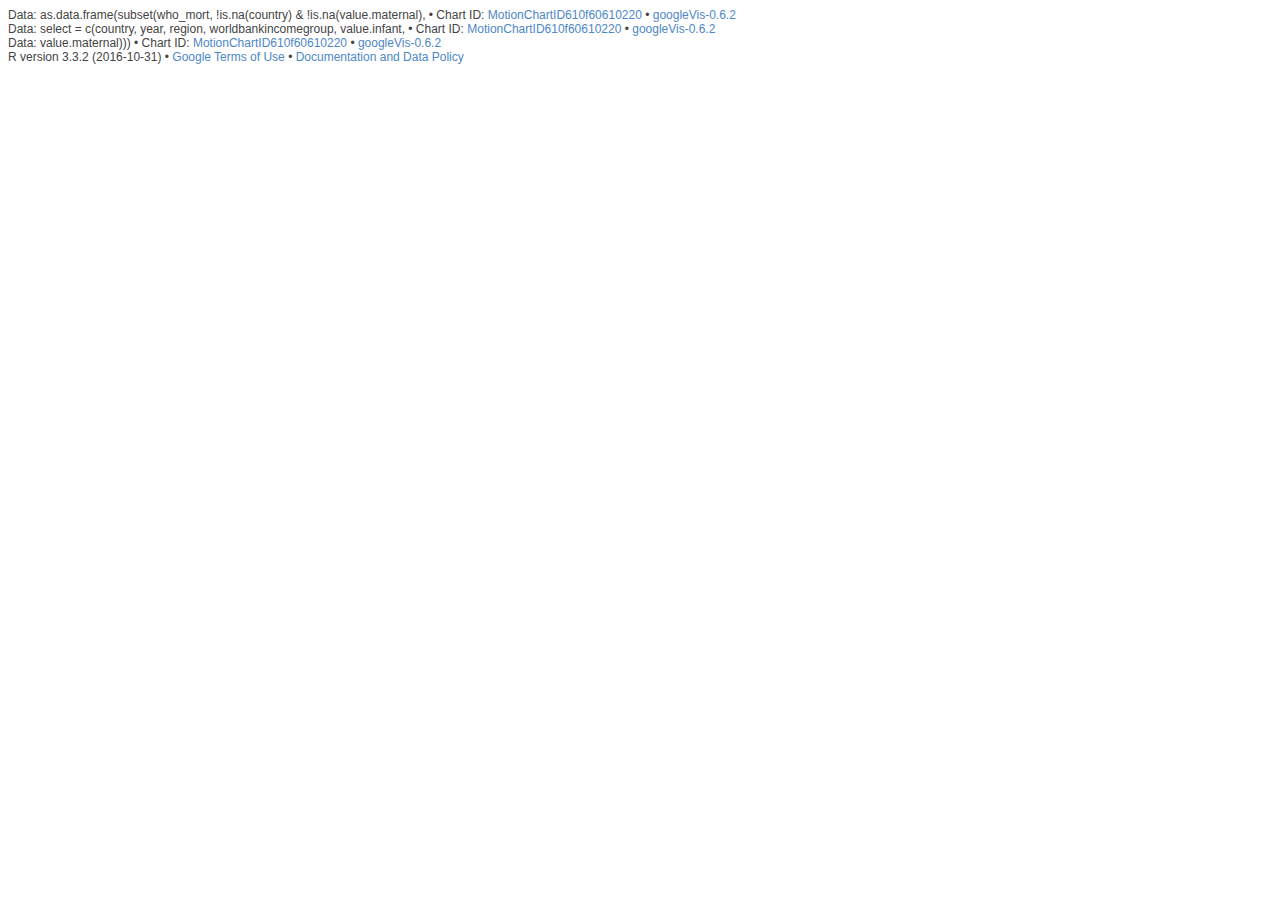
<file: gvis_motion_chart.html>
<!DOCTYPE html PUBLIC "-//W3C//DTD XHTML 1.0 Strict//EN"
  "http://www.w3.org/TR/xhtml1/DTD/xhtml1-strict.dtd">
<html xmlns="http://www.w3.org/1999/xhtml">
<head>
<title>MotionChartID610f60610220</title>
<meta http-equiv="content-type" content="text/html;charset=utf-8" />
<style type="text/css">
body {
  color: #444444;
  font-family: Arial,Helvetica,sans-serif;
  font-size: 75%;
  }
  a {
  color: #4D87C7;
  text-decoration: none;
}
</style>
</head>
<body>
 <!-- MotionChart generated in R 3.3.2 by googleVis 0.6.2 package -->
<!-- Thu Mar 16 10:13:59 2017 -->


<!-- jsHeader -->
<script type="text/javascript">
 
// jsData 
function gvisDataMotionChartID610f60610220 () {
var data = new google.visualization.DataTable();
var datajson =
[
 [
"Afghanistan",
1990,
"Eastern Mediterranean",
"Low-income",
0.1225,
0.0134
],
[
"Albania",
1990,
"Europe",
"Upper-middle-income",
0.0351,
0.00071
],
[
"Algeria",
1990,
"Africa",
"Upper-middle-income",
0.0397,
0.00216
],
[
"Angola",
1990,
"Africa",
"Upper-middle-income",
0.1335,
0.0116
],
[
"Argentina",
1990,
"Americas",
"High-income",
0.0244,
0.00072
],
[
"Armenia",
1990,
"Europe",
"Lower-middle-income",
0.0425,
0.00058
],
[
"Australia",
1990,
"Western Pacific",
"High-income",
0.0076,
8e-05
],
[
"Austria",
1990,
"Europe",
"High-income",
0.008,
8e-05
],
[
"Azerbaijan",
1990,
"Europe",
"Upper-middle-income",
0.0755,
0.00064
],
[
"Bahamas",
1990,
"Americas",
"High-income",
0.0197,
0.00046
],
[
"Bahrain",
1990,
"Eastern Mediterranean",
"High-income",
0.0195,
0.00026
],
[
"Bangladesh",
1990,
"South-East Asia",
"Lower-middle-income",
0.0997,
0.00569
],
[
"Barbados",
1990,
"Americas",
"High-income",
0.016,
0.00058
],
[
"Belarus",
1990,
"Europe",
"Upper-middle-income",
0.0135,
0.00033
],
[
"Belgium",
1990,
"Europe",
"High-income",
0.0083,
9e-05
],
[
"Belize",
1990,
"Americas",
"Upper-middle-income",
0.0322,
0.00054
],
[
"Benin",
1990,
"Africa",
"Low-income",
0.108,
0.00576
],
[
"Bhutan",
1990,
"South-East Asia",
"Lower-middle-income",
0.0933,
0.00945
],
[
"Bolivia (Plurinational State of)",
1990,
"Americas",
"Lower-middle-income",
0.0856,
0.00425
],
[
"Bosnia and Herzegovina",
1990,
"Europe",
"Upper-middle-income",
0.0162,
0.00028
],
[
"Botswana",
1990,
"Africa",
"Upper-middle-income",
0.0418,
0.00243
],
[
"Brazil",
1990,
"Americas",
"Upper-middle-income",
0.0509,
0.00104
],
[
"Brunei Darussalam",
1990,
"Western Pacific",
"High-income",
0.0094,
0.00035
],
[
"Bulgaria",
1990,
"Europe",
"Upper-middle-income",
0.0184,
0.00025
],
[
"Burkina Faso",
1990,
"Africa",
"Low-income",
0.1025,
0.00727
],
[
"Burundi",
1990,
"Africa",
"Low-income",
0.1039,
0.0122
],
[
"Cabo Verde",
1990,
"Africa",
"Lower-middle-income",
0.0482,
0.00256
],
[
"Cambodia",
1990,
"Western Pacific",
"Low-income",
0.0854,
0.0102
],
[
"Cameroon",
1990,
"Africa",
"Lower-middle-income",
0.0856,
0.00728
],
[
"Canada",
1990,
"Americas",
"High-income",
0.0068,
7e-05
],
[
"Central African Republic",
1990,
"Africa",
"Low-income",
0.1153,
0.0129
],
[
"Chile",
1990,
"Americas",
"High-income",
0.016,
0.00057
],
[
"China",
1990,
"Western Pacific",
"Upper-middle-income",
0.0421,
0.00097
],
[
"Colombia",
1990,
"Americas",
"Upper-middle-income",
0.0289,
0.00118
],
[
"Comoros",
1990,
"Africa",
"Low-income",
0.0879,
0.00635
],
[
"Congo",
1990,
"Africa",
"Lower-middle-income",
0.0609,
0.00603
],
[
"Costa Rica",
1990,
"Americas",
"Upper-middle-income",
0.0143,
0.00043
],
[
"Côte d'Ivoire",
1990,
"Africa",
"Lower-middle-income",
0.1049,
0.00745
],
[
"Croatia",
1990,
"Europe",
"High-income",
0.0112,
1e-04
],
[
"Cuba",
1990,
"Americas",
"Upper-middle-income",
0.0106,
0.00058
],
[
"Cyprus",
1990,
"Europe",
"High-income",
0.0099,
0.00016
],
[
"Czechia",
1990,
"Europe",
"High-income",
0.0127,
0.00014
],
[
"Democratic People's Republic of Korea",
1990,
"South-East Asia",
"Low-income",
0.0334,
0.00075
],
[
"Democratic Republic of the Congo",
1990,
"Africa",
"Low-income",
0.1198,
0.00879
],
[
"Denmark",
1990,
"Europe",
"High-income",
0.0073,
0.00011
],
[
"Djibouti",
1990,
"Eastern Mediterranean",
"Lower-middle-income",
0.0927,
0.00517
],
[
"Dominican Republic",
1990,
"Americas",
"Upper-middle-income",
0.0465,
0.00198
],
[
"Ecuador",
1990,
"Americas",
"Upper-middle-income",
0.0442,
0.00185
],
[
"Egypt",
1990,
"Eastern Mediterranean",
"Lower-middle-income",
0.063,
0.00106
],
[
"El Salvador",
1990,
"Americas",
"Lower-middle-income",
0.0459,
0.00157
],
[
"Equatorial Guinea",
1990,
"Africa",
"High-income",
0.1279,
0.0131
],
[
"Estonia",
1990,
"Europe",
"High-income",
0.0165,
0.00042
],
[
"Ethiopia",
1990,
"Africa",
"Low-income",
0.1216,
0.0125
],
[
"Fiji",
1990,
"Western Pacific",
"Upper-middle-income",
0.0248,
0.00063
],
[
"Finland",
1990,
"Europe",
"High-income",
0.0055,
6e-05
],
[
"France",
1990,
"Europe",
"High-income",
0.0074,
0.00015
],
[
"Gabon",
1990,
"Africa",
"Upper-middle-income",
0.0605,
0.00422
],
[
"Gambia",
1990,
"Africa",
"Low-income",
0.08,
0.0103
],
[
"Georgia",
1990,
"Europe",
"Lower-middle-income",
0.0408,
0.00034
],
[
"Germany",
1990,
"Europe",
"High-income",
0.007,
0.00011
],
[
"Ghana",
1990,
"Africa",
"Lower-middle-income",
0.0798,
0.00634
],
[
"Greece",
1990,
"Europe",
"High-income",
0.0113,
5e-05
],
[
"Grenada",
1990,
"Americas",
"Upper-middle-income",
0.018,
0.00041
],
[
"Guatemala",
1990,
"Americas",
"Lower-middle-income",
0.0598,
0.00205
],
[
"Guinea",
1990,
"Africa",
"Low-income",
0.1408,
0.0104
],
[
"Guinea-Bissau",
1990,
"Africa",
"Low-income",
0.1355,
0.00907
],
[
"Guyana",
1990,
"Americas",
"Lower-middle-income",
0.0466,
0.00171
],
[
"Haiti",
1990,
"Americas",
"Low-income",
0.101,
0.00625
],
[
"Honduras",
1990,
"Americas",
"Lower-middle-income",
0.0451,
0.00272
],
[
"Hungary",
1990,
"Europe",
"High-income",
0.0169,
0.00024
],
[
"Iceland",
1990,
"Europe",
"High-income",
0.0051,
7e-05
],
[
"India",
1990,
"South-East Asia",
"Lower-middle-income",
0.0883,
0.00556
],
[
"Indonesia",
1990,
"South-East Asia",
"Lower-middle-income",
0.0622,
0.00446
],
[
"Iran (Islamic Republic of)",
1990,
"Eastern Mediterranean",
"Upper-middle-income",
0.0446,
0.00123
],
[
"Iraq",
1990,
"Eastern Mediterranean",
"Upper-middle-income",
0.0423,
0.00107
],
[
"Ireland",
1990,
"Europe",
"High-income",
0.0077,
0.00011
],
[
"Israel",
1990,
"Europe",
"High-income",
0.0097,
0.00011
],
[
"Italy",
1990,
"Europe",
"High-income",
0.0083,
8e-05
],
[
"Jamaica",
1990,
"Americas",
"Upper-middle-income",
0.0254,
0.00079
],
[
"Japan",
1990,
"Western Pacific",
"High-income",
0.0046,
0.00014
],
[
"Jordan",
1990,
"Eastern Mediterranean",
"Upper-middle-income",
0.03,
0.0011
],
[
"Kazakhstan",
1990,
"Europe",
"Upper-middle-income",
0.0447,
0.00078
],
[
"Kenya",
1990,
"Africa",
"Lower-middle-income",
0.0658,
0.00687
],
[
"Kiribati",
1990,
"Western Pacific",
"Lower-middle-income",
0.0694,
0.00234
],
[
"Kuwait",
1990,
"Eastern Mediterranean",
"High-income",
0.0153,
7e-05
],
[
"Kyrgyzstan",
1990,
"Europe",
"Lower-middle-income",
0.0541,
8e-04
],
[
"Lao People's Democratic Republic",
1990,
"Western Pacific",
"Lower-middle-income",
0.1111,
0.00905
],
[
"Latvia",
1990,
"Europe",
"High-income",
0.0166,
0.00048
],
[
"Lebanon",
1990,
"Eastern Mediterranean",
"Upper-middle-income",
0.0269,
0.00074
],
[
"Lesotho",
1990,
"Africa",
"Lower-middle-income",
0.0708,
0.00629
],
[
"Libya",
1990,
"Eastern Mediterranean",
"Upper-middle-income",
0.0355,
0.00039
],
[
"Lithuania",
1990,
"Europe",
"High-income",
0.0134,
0.00029
],
[
"Luxembourg",
1990,
"Europe",
"High-income",
0.0073,
0.00012
],
[
"Madagascar",
1990,
"Africa",
"Low-income",
0.0981,
0.00778
],
[
"Malawi",
1990,
"Africa",
"Low-income",
0.1425,
0.00957
],
[
"Malaysia",
1990,
"Western Pacific",
"Upper-middle-income",
0.0143,
0.00079
],
[
"Maldives",
1990,
"South-East Asia",
"Upper-middle-income",
0.0682,
0.00677
],
[
"Mali",
1990,
"Africa",
"Low-income",
0.1306,
0.0101
],
[
"Malta",
1990,
"Europe",
"High-income",
0.01,
0.00013
],
[
"Mauritania",
1990,
"Africa",
"Lower-middle-income",
0.0779,
0.00859
],
[
"Mauritius",
1990,
"Africa",
"Upper-middle-income",
0.0199,
0.00081
],
[
"Mexico",
1990,
"Americas",
"Upper-middle-income",
0.0371,
9e-04
],
[
"Micronesia (Federated States of)",
1990,
"Western Pacific",
"Lower-middle-income",
0.0434,
0.00183
],
[
"Mongolia",
1990,
"Western Pacific",
"Upper-middle-income",
0.0769,
0.00186
],
[
"Montenegro",
1990,
"Europe",
"Upper-middle-income",
0.0149,
1e-04
],
[
"Morocco",
1990,
"Eastern Mediterranean",
"Lower-middle-income",
0.0631,
0.00317
],
[
"Mozambique",
1990,
"Africa",
"Low-income",
0.1597,
0.0139
],
[
"Myanmar",
1990,
"South-East Asia",
"Lower-middle-income",
0.0783,
0.00453
],
[
"Namibia",
1990,
"Africa",
"Upper-middle-income",
0.0496,
0.00338
],
[
"Nepal",
1990,
"South-East Asia",
"Low-income",
0.0977,
0.00901
],
[
"Netherlands",
1990,
"Europe",
"High-income",
0.0068,
0.00012
],
[
"New Zealand",
1990,
"Western Pacific",
"High-income",
0.0092,
0.00018
],
[
"Nicaragua",
1990,
"Americas",
"Lower-middle-income",
0.0509,
0.00173
],
[
"Niger",
1990,
"Africa",
"Low-income",
0.1381,
0.00873
],
[
"Nigeria",
1990,
"Africa",
"Lower-middle-income",
0.1259,
0.0135
],
[
"Norway",
1990,
"Europe",
"High-income",
0.007,
7e-05
],
[
"Oman",
1990,
"Eastern Mediterranean",
"High-income",
0.032,
3e-04
],
[
"Pakistan",
1990,
"Eastern Mediterranean",
"Lower-middle-income",
0.1061,
0.00431
],
[
"Panama",
1990,
"Americas",
"Upper-middle-income",
0.0257,
0.00102
],
[
"Papua New Guinea",
1990,
"Western Pacific",
"Lower-middle-income",
0.0653,
0.0047
],
[
"Paraguay",
1990,
"Americas",
"Upper-middle-income",
0.0371,
0.0015
],
[
"Peru",
1990,
"Americas",
"Upper-middle-income",
0.0563,
0.00251
],
[
"Philippines",
1990,
"Western Pacific",
"Lower-middle-income",
0.0408,
0.00152
],
[
"Poland",
1990,
"Europe",
"High-income",
0.0151,
0.00017
],
[
"Portugal",
1990,
"Europe",
"High-income",
0.0115,
0.00017
],
[
"Qatar",
1990,
"Eastern Mediterranean",
"High-income",
0.0178,
0.00029
],
[
"Republic of Korea",
1990,
"Western Pacific",
"High-income",
0.0061,
0.00021
],
[
"Republic of Moldova",
1990,
"Europe",
"Lower-middle-income",
0.0273,
0.00051
],
[
"Romania",
1990,
"Europe",
"Upper-middle-income",
0.031,
0.00124
],
[
"Russian Federation",
1990,
"Europe",
"High-income",
0.0219,
0.00063
],
[
"Rwanda",
1990,
"Africa",
"Low-income",
0.0932,
0.013
],
[
"Saint Lucia",
1990,
"Americas",
"Upper-middle-income",
0.0187,
0.00045
],
[
"Saint Vincent and the Grenadines",
1990,
"Americas",
"Upper-middle-income",
0.0203,
0.00058
],
[
"Samoa",
1990,
"Western Pacific",
"Lower-middle-income",
0.0258,
0.00156
],
[
"Sao Tome and Principe",
1990,
"Africa",
"Lower-middle-income",
0.0705,
0.0033
],
[
"Saudi Arabia",
1990,
"Eastern Mediterranean",
"High-income",
0.0355,
0.00046
],
[
"Senegal",
1990,
"Africa",
"Lower-middle-income",
0.0703,
0.0054
],
[
"Serbia",
1990,
"Europe",
"Upper-middle-income",
0.0245,
0.00014
],
[
"Singapore",
1990,
"Western Pacific",
"High-income",
0.0062,
0.00012
],
[
"Slovakia",
1990,
"Europe",
"High-income",
0.0156,
0.00011
],
[
"Slovenia",
1990,
"Europe",
"High-income",
0.0088,
0.00012
],
[
"Solomon Islands",
1990,
"Western Pacific",
"Lower-middle-income",
0.0322,
0.00364
],
[
"Somalia",
1990,
"Eastern Mediterranean",
"Low-income",
0.1084,
0.0121
],
[
"South Africa",
1990,
"Africa",
"Upper-middle-income",
0.0474,
0.00108
],
[
"Spain",
1990,
"Europe",
"High-income",
0.0093,
6e-05
],
[
"Sri Lanka",
1990,
"South-East Asia",
"Lower-middle-income",
0.0181,
0.00075
],
[
"Sudan",
1990,
"Eastern Mediterranean",
"Lower-middle-income",
0.0799,
0.00744
],
[
"Suriname",
1990,
"Americas",
"Upper-middle-income",
0.0407,
0.00127
],
[
"Swaziland",
1990,
"Africa",
"Lower-middle-income",
0.056,
0.00635
],
[
"Sweden",
1990,
"Europe",
"High-income",
0.0058,
8e-05
],
[
"Switzerland",
1990,
"Europe",
"High-income",
0.0067,
8e-05
],
[
"Syrian Arab Republic",
1990,
"Eastern Mediterranean",
"Lower-middle-income",
0.0304,
0.00123
],
[
"Tajikistan",
1990,
"Europe",
"Lower-middle-income",
0.085,
0.00107
],
[
"Thailand",
1990,
"South-East Asia",
"Upper-middle-income",
0.0303,
4e-04
],
[
"The former Yugoslav republic of Macedonia",
1990,
"Europe",
"Upper-middle-income",
0.033,
0.00014
],
[
"Timor-Leste",
1990,
"South-East Asia",
"Lower-middle-income",
0.132,
0.0108
],
[
"Togo",
1990,
"Africa",
"Low-income",
0.0902,
0.00568
],
[
"Tonga",
1990,
"Western Pacific",
"Upper-middle-income",
0.0187,
0.00075
],
[
"Trinidad and Tobago",
1990,
"Americas",
"High-income",
0.0269,
9e-04
],
[
"Tunisia",
1990,
"Eastern Mediterranean",
"Upper-middle-income",
0.0443,
0.00131
],
[
"Turkey",
1990,
"Europe",
"Upper-middle-income",
0.0558,
0.00097
],
[
"Turkmenistan",
1990,
"Europe",
"Upper-middle-income",
0.0725,
0.00082
],
[
"Uganda",
1990,
"Africa",
"Low-income",
0.1114,
0.00687
],
[
"Ukraine",
1990,
"Europe",
"Lower-middle-income",
0.0167,
0.00046
],
[
"United Arab Emirates",
1990,
"Eastern Mediterranean",
"High-income",
0.0141,
0.00017
],
[
"United Kingdom of Great Britain and Northern Ireland",
1990,
"Europe",
"High-income",
0.0079,
1e-04
],
[
"United Republic of Tanzania",
1990,
"Africa",
"Low-income",
0.1004,
0.00997
],
[
"United States of America",
1990,
"Americas",
"High-income",
0.0094,
0.00012
],
[
"Uruguay",
1990,
"Americas",
"High-income",
0.0203,
0.00037
],
[
"Uzbekistan",
1990,
"Europe",
"Lower-middle-income",
0.0588,
0.00054
],
[
"Vanuatu",
1990,
"Western Pacific",
"Lower-middle-income",
0.0292,
0.00225
],
[
"Venezuela (Bolivarian Republic of)",
1990,
"Americas",
"High-income",
0.0247,
0.00094
],
[
"Viet Nam",
1990,
"Western Pacific",
"Lower-middle-income",
0.0366,
0.00139
],
[
"Yemen",
1990,
"Eastern Mediterranean",
"Lower-middle-income",
0.0887,
0.00547
],
[
"Zambia",
1990,
"Africa",
"Lower-middle-income",
0.1133,
0.00577
],
[
"Zimbabwe",
1990,
"Africa",
"Low-income",
0.0512,
0.0044
],
[
"Afghanistan",
2000,
"Eastern Mediterranean",
"Low-income",
0.0954,
0.011
],
[
"Albania",
2000,
"Europe",
"Upper-middle-income",
0.0232,
0.00043
],
[
"Algeria",
2000,
"Africa",
"Upper-middle-income",
0.0339,
0.0017
],
[
"Angola",
2000,
"Africa",
"Upper-middle-income",
0.1283,
0.00924
],
[
"Argentina",
2000,
"Americas",
"High-income",
0.018,
6e-04
],
[
"Armenia",
2000,
"Europe",
"Lower-middle-income",
0.0266,
4e-04
],
[
"Australia",
2000,
"Western Pacific",
"High-income",
0.0051,
9e-05
],
[
"Austria",
2000,
"Europe",
"High-income",
0.0046,
5e-05
],
[
"Azerbaijan",
2000,
"Europe",
"Upper-middle-income",
0.0606,
0.00048
],
[
"Bahamas",
2000,
"Americas",
"High-income",
0.013,
0.00061
],
[
"Bahrain",
2000,
"Eastern Mediterranean",
"High-income",
0.0109,
0.00021
],
[
"Bangladesh",
2000,
"South-East Asia",
"Lower-middle-income",
0.0644,
0.00399
],
[
"Barbados",
2000,
"Americas",
"High-income",
0.0148,
0.00048
],
[
"Belarus",
2000,
"Europe",
"Upper-middle-income",
0.0114,
0.00026
],
[
"Belgium",
2000,
"Europe",
"High-income",
0.0048,
9e-05
],
[
"Belize",
2000,
"Americas",
"Upper-middle-income",
0.0211,
0.00053
],
[
"Benin",
2000,
"Africa",
"Low-income",
0.0893,
0.00572
],
[
"Bhutan",
2000,
"South-East Asia",
"Lower-middle-income",
0.059,
0.00423
],
[
"Bolivia (Plurinational State of)",
2000,
"Americas",
"Lower-middle-income",
0.0588,
0.00334
],
[
"Bosnia and Herzegovina",
2000,
"Europe",
"Upper-middle-income",
0.0079,
0.00017
],
[
"Botswana",
2000,
"Africa",
"Upper-middle-income",
0.0524,
0.00311
],
[
"Brazil",
2000,
"Americas",
"Upper-middle-income",
0.0281,
0.00066
],
[
"Brunei Darussalam",
2000,
"Western Pacific",
"High-income",
0.0076,
0.00031
],
[
"Bulgaria",
2000,
"Europe",
"Upper-middle-income",
0.0179,
0.00021
],
[
"Burkina Faso",
2000,
"Africa",
"Low-income",
0.0962,
0.00547
],
[
"Burundi",
2000,
"Africa",
"Low-income",
0.0934,
0.00954
],
[
"Cabo Verde",
2000,
"Africa",
"Lower-middle-income",
0.0291,
0.00083
],
[
"Cambodia",
2000,
"Western Pacific",
"Low-income",
0.0804,
0.00484
],
[
"Cameroon",
2000,
"Africa",
"Lower-middle-income",
0.0919,
0.0075
],
[
"Canada",
2000,
"Americas",
"High-income",
0.0052,
9e-05
],
[
"Central African Republic",
2000,
"Africa",
"Low-income",
0.1136,
0.012
],
[
"Chile",
2000,
"Americas",
"High-income",
0.0092,
0.00031
],
[
"China",
2000,
"Western Pacific",
"Upper-middle-income",
0.0302,
0.00058
],
[
"Colombia",
2000,
"Americas",
"Upper-middle-income",
0.0212,
0.00097
],
[
"Comoros",
2000,
"Africa",
"Low-income",
0.0727,
0.00499
],
[
"Congo",
2000,
"Africa",
"Lower-middle-income",
0.0766,
0.00653
],
[
"Costa Rica",
2000,
"Americas",
"Upper-middle-income",
0.0112,
0.00038
],
[
"Côte d'Ivoire",
2000,
"Africa",
"Lower-middle-income",
0.0995,
0.00671
],
[
"Croatia",
2000,
"Europe",
"High-income",
0.0071,
0.00011
],
[
"Cuba",
2000,
"Americas",
"Upper-middle-income",
0.0065,
0.00043
],
[
"Cyprus",
2000,
"Europe",
"High-income",
0.0055,
0.00015
],
[
"Czechia",
2000,
"Europe",
"High-income",
0.0056,
7e-05
],
[
"Democratic People's Republic of Korea",
2000,
"South-East Asia",
"Low-income",
0.0445,
0.00128
],
[
"Democratic Republic of the Congo",
2000,
"Africa",
"Low-income",
0.1074,
0.00874
],
[
"Denmark",
2000,
"Europe",
"High-income",
0.0046,
9e-05
],
[
"Djibouti",
2000,
"Eastern Mediterranean",
"Lower-middle-income",
0.0797,
0.00401
],
[
"Dominican Republic",
2000,
"Americas",
"Upper-middle-income",
0.0333,
0.00079
],
[
"Ecuador",
2000,
"Americas",
"Upper-middle-income",
0.0284,
0.00103
],
[
"Egypt",
2000,
"Eastern Mediterranean",
"Lower-middle-income",
0.037,
0.00063
],
[
"El Salvador",
2000,
"Americas",
"Lower-middle-income",
0.0268,
0.00084
],
[
"Equatorial Guinea",
2000,
"Africa",
"High-income",
0.1048,
0.00702
],
[
"Eritrea",
2000,
"Africa",
"Low-income",
0.0583,
0.00733
],
[
"Estonia",
2000,
"Europe",
"High-income",
0.0088,
0.00026
],
[
"Ethiopia",
2000,
"Africa",
"Low-income",
0.0895,
0.00897
],
[
"Fiji",
2000,
"Western Pacific",
"Upper-middle-income",
0.0208,
0.00042
],
[
"Finland",
2000,
"Europe",
"High-income",
0.0035,
5e-05
],
[
"France",
2000,
"Europe",
"High-income",
0.0044,
0.00012
],
[
"Gabon",
2000,
"Africa",
"Upper-middle-income",
0.0556,
0.00405
],
[
"Gambia",
2000,
"Africa",
"Low-income",
0.0633,
0.00887
],
[
"Georgia",
2000,
"Europe",
"Lower-middle-income",
0.0312,
0.00037
],
[
"Germany",
2000,
"Europe",
"High-income",
0.0044,
8e-05
],
[
"Ghana",
2000,
"Africa",
"Lower-middle-income",
0.0649,
0.00467
],
[
"Greece",
2000,
"Europe",
"High-income",
0.0069,
4e-05
],
[
"Grenada",
2000,
"Americas",
"Upper-middle-income",
0.0136,
0.00029
],
[
"Guatemala",
2000,
"Americas",
"Lower-middle-income",
0.0399,
0.00178
],
[
"Guinea",
2000,
"Africa",
"Low-income",
0.1031,
0.00976
],
[
"Guinea-Bissau",
2000,
"Africa",
"Low-income",
0.1069,
0.008
],
[
"Guyana",
2000,
"Americas",
"Lower-middle-income",
0.0372,
0.0021
],
[
"Haiti",
2000,
"Americas",
"Low-income",
0.075,
0.00505
],
[
"Honduras",
2000,
"Americas",
"Lower-middle-income",
0.0305,
0.00133
],
[
"Hungary",
2000,
"Europe",
"High-income",
0.0097,
0.00015
],
[
"Iceland",
2000,
"Europe",
"High-income",
0.0031,
5e-05
],
[
"India",
2000,
"South-East Asia",
"Lower-middle-income",
0.0664,
0.00374
],
[
"Indonesia",
2000,
"South-East Asia",
"Lower-middle-income",
0.0411,
0.00265
],
[
"Iran (Islamic Republic of)",
2000,
"Eastern Mediterranean",
"Upper-middle-income",
0.0286,
0.00051
],
[
"Iraq",
2000,
"Eastern Mediterranean",
"Upper-middle-income",
0.0358,
0.00063
],
[
"Ireland",
2000,
"Europe",
"High-income",
0.0059,
9e-05
],
[
"Israel",
2000,
"Europe",
"High-income",
0.0056,
8e-05
],
[
"Italy",
2000,
"Europe",
"High-income",
0.0047,
5e-05
],
[
"Jamaica",
2000,
"Americas",
"Upper-middle-income",
0.0187,
0.00089
],
[
"Japan",
2000,
"Western Pacific",
"High-income",
0.0033,
1e-04
],
[
"Jordan",
2000,
"Eastern Mediterranean",
"Upper-middle-income",
0.0232,
0.00077
],
[
"Kazakhstan",
2000,
"Europe",
"Upper-middle-income",
0.0375,
0.00065
],
[
"Kenya",
2000,
"Africa",
"Lower-middle-income",
0.0665,
0.00759
],
[
"Kiribati",
2000,
"Western Pacific",
"Lower-middle-income",
0.0532,
0.00166
],
[
"Kuwait",
2000,
"Eastern Mediterranean",
"High-income",
0.0109,
7e-05
],
[
"Kyrgyzstan",
2000,
"Europe",
"Lower-middle-income",
0.0416,
0.00074
],
[
"Lao People's Democratic Republic",
2000,
"Western Pacific",
"Lower-middle-income",
0.0832,
0.00546
],
[
"Latvia",
2000,
"Europe",
"High-income",
0.0145,
3e-04
],
[
"Lebanon",
2000,
"Eastern Mediterranean",
"Upper-middle-income",
0.0171,
0.00042
],
[
"Lesotho",
2000,
"Africa",
"Lower-middle-income",
0.0841,
0.00649
],
[
"Liberia",
2000,
"Africa",
"Low-income",
0.123,
0.0127
],
[
"Libya",
2000,
"Eastern Mediterranean",
"Upper-middle-income",
0.0242,
0.00017
],
[
"Lithuania",
2000,
"Europe",
"High-income",
0.0096,
0.00016
],
[
"Luxembourg",
2000,
"Europe",
"High-income",
0.0039,
0.00013
],
[
"Madagascar",
2000,
"Africa",
"Low-income",
0.0697,
0.00536
],
[
"Malawi",
2000,
"Africa",
"Low-income",
0.1035,
0.0089
],
[
"Malaysia",
2000,
"Western Pacific",
"Upper-middle-income",
0.0087,
0.00058
],
[
"Maldives",
2000,
"South-East Asia",
"Upper-middle-income",
0.0356,
0.00163
],
[
"Mali",
2000,
"Africa",
"Low-income",
0.116,
0.00834
],
[
"Malta",
2000,
"Europe",
"High-income",
0.0068,
0.00015
],
[
"Mauritania",
2000,
"Africa",
"Lower-middle-income",
0.0762,
0.00813
],
[
"Mauritius",
2000,
"Africa",
"Upper-middle-income",
0.0164,
4e-04
],
[
"Mexico",
2000,
"Americas",
"Upper-middle-income",
0.0216,
0.00077
],
[
"Micronesia (Federated States of)",
2000,
"Western Pacific",
"Lower-middle-income",
0.0422,
0.00153
],
[
"Mongolia",
2000,
"Western Pacific",
"Upper-middle-income",
0.0482,
0.00161
],
[
"Montenegro",
2000,
"Europe",
"Upper-middle-income",
0.0125,
0.00011
],
[
"Morocco",
2000,
"Eastern Mediterranean",
"Lower-middle-income",
0.0422,
0.00221
],
[
"Mozambique",
2000,
"Africa",
"Low-income",
0.115,
0.00915
],
[
"Myanmar",
2000,
"South-East Asia",
"Lower-middle-income",
0.0607,
0.00308
],
[
"Namibia",
2000,
"Africa",
"Upper-middle-income",
0.0494,
0.00352
],
[
"Nepal",
2000,
"South-East Asia",
"Low-income",
0.0596,
0.00548
],
[
"Netherlands",
2000,
"Europe",
"High-income",
0.0051,
0.00014
],
[
"New Zealand",
2000,
"Western Pacific",
"High-income",
0.0061,
0.00012
],
[
"Nicaragua",
2000,
"Americas",
"Lower-middle-income",
0.0326,
0.00202
],
[
"Niger",
2000,
"Africa",
"Low-income",
0.1011,
0.00794
],
[
"Nigeria",
2000,
"Africa",
"Lower-middle-income",
0.112,
0.0117
],
[
"Norway",
2000,
"Europe",
"High-income",
0.004,
7e-05
],
[
"Oman",
2000,
"Eastern Mediterranean",
"High-income",
0.0143,
2e-04
],
[
"Pakistan",
2000,
"Eastern Mediterranean",
"Lower-middle-income",
0.0877,
0.00306
],
[
"Panama",
2000,
"Americas",
"Upper-middle-income",
0.0219,
0.00082
],
[
"Papua New Guinea",
2000,
"Western Pacific",
"Lower-middle-income",
0.0583,
0.00342
],
[
"Paraguay",
2000,
"Americas",
"Upper-middle-income",
0.0277,
0.00158
],
[
"Peru",
2000,
"Americas",
"Upper-middle-income",
0.0296,
0.0014
],
[
"Philippines",
2000,
"Western Pacific",
"Lower-middle-income",
0.0299,
0.00124
],
[
"Poland",
2000,
"Europe",
"High-income",
0.0081,
8e-05
],
[
"Portugal",
2000,
"Europe",
"High-income",
0.0055,
0.00013
],
[
"Qatar",
2000,
"Eastern Mediterranean",
"High-income",
0.0106,
0.00024
],
[
"Republic of Korea",
2000,
"Western Pacific",
"High-income",
0.0052,
0.00016
],
[
"Republic of Moldova",
2000,
"Europe",
"Lower-middle-income",
0.026,
0.00049
],
[
"Romania",
2000,
"Europe",
"Upper-middle-income",
0.0232,
0.00051
],
[
"Russian Federation",
2000,
"Europe",
"High-income",
0.0197,
0.00057
],
[
"Rwanda",
2000,
"Africa",
"Low-income",
0.1092,
0.0102
],
[
"Saint Lucia",
2000,
"Americas",
"Upper-middle-income",
0.0152,
0.00054
],
[
"Saint Vincent and the Grenadines",
2000,
"Americas",
"Upper-middle-income",
0.0192,
0.00074
],
[
"Samoa",
2000,
"Western Pacific",
"Lower-middle-income",
0.0185,
0.00093
],
[
"Sao Tome and Principe",
2000,
"Africa",
"Lower-middle-income",
0.0585,
0.00222
],
[
"Saudi Arabia",
2000,
"Eastern Mediterranean",
"High-income",
0.0194,
0.00023
],
[
"Senegal",
2000,
"Africa",
"Lower-middle-income",
0.0685,
0.00488
],
[
"Serbia",
2000,
"Europe",
"Upper-middle-income",
0.0109,
0.00017
],
[
"Singapore",
2000,
"Western Pacific",
"High-income",
0.0031,
0.00018
],
[
"Slovakia",
2000,
"Europe",
"High-income",
0.0102,
8e-05
],
[
"Slovenia",
2000,
"Europe",
"High-income",
0.0045,
0.00012
],
[
"Solomon Islands",
2000,
"Western Pacific",
"Lower-middle-income",
0.0274,
0.00214
],
[
"Somalia",
2000,
"Eastern Mediterranean",
"Low-income",
0.1053,
0.0108
],
[
"South Africa",
2000,
"Africa",
"Upper-middle-income",
0.054,
0.00085
],
[
"South Sudan",
2000,
"Africa",
"Low-income",
0.1095,
0.0131
],
[
"Spain",
2000,
"Europe",
"High-income",
0.0054,
5e-05
],
[
"Sri Lanka",
2000,
"South-East Asia",
"Lower-middle-income",
0.014,
0.00057
],
[
"Sudan",
2000,
"Eastern Mediterranean",
"Lower-middle-income",
0.0678,
0.00544
],
[
"Suriname",
2000,
"Americas",
"Upper-middle-income",
0.0302,
0.00259
],
[
"Swaziland",
2000,
"Africa",
"Lower-middle-income",
0.084,
0.00586
],
[
"Sweden",
2000,
"Europe",
"High-income",
0.0034,
5e-05
],
[
"Switzerland",
2000,
"Europe",
"High-income",
0.0046,
7e-05
],
[
"Syrian Arab Republic",
2000,
"Eastern Mediterranean",
"Lower-middle-income",
0.0198,
0.00073
],
[
"Tajikistan",
2000,
"Europe",
"Lower-middle-income",
0.0743,
0.00068
],
[
"Thailand",
2000,
"South-East Asia",
"Upper-middle-income",
0.0191,
0.00025
],
[
"The former Yugoslav republic of Macedonia",
2000,
"Europe",
"Upper-middle-income",
0.0142,
0.00012
],
[
"Timor-Leste",
2000,
"South-East Asia",
"Lower-middle-income",
0.0863,
0.00694
],
[
"Togo",
2000,
"Africa",
"Low-income",
0.0762,
0.00491
],
[
"Tonga",
2000,
"Western Pacific",
"Upper-middle-income",
0.0151,
0.00097
],
[
"Trinidad and Tobago",
2000,
"Americas",
"High-income",
0.0253,
0.00062
],
[
"Tunisia",
2000,
"Eastern Mediterranean",
"Upper-middle-income",
0.0263,
0.00084
],
[
"Turkey",
2000,
"Europe",
"Upper-middle-income",
0.0321,
0.00079
],
[
"Turkmenistan",
2000,
"Europe",
"Upper-middle-income",
0.0661,
0.00059
],
[
"Uganda",
2000,
"Africa",
"Low-income",
0.09,
0.0062
],
[
"Ukraine",
2000,
"Europe",
"Lower-middle-income",
0.0158,
0.00034
],
[
"United Arab Emirates",
2000,
"Eastern Mediterranean",
"High-income",
0.0096,
8e-05
],
[
"United Kingdom of Great Britain and Northern Ireland",
2000,
"Europe",
"High-income",
0.0056,
0.00012
],
[
"United Republic of Tanzania",
2000,
"Africa",
"Low-income",
0.0803,
0.00842
],
[
"United States of America",
2000,
"Americas",
"High-income",
0.0071,
0.00012
],
[
"Uruguay",
2000,
"Americas",
"High-income",
0.0146,
0.00031
],
[
"Uzbekistan",
2000,
"Europe",
"Lower-middle-income",
0.0527,
0.00034
],
[
"Vanuatu",
2000,
"Western Pacific",
"Lower-middle-income",
0.0238,
0.00144
],
[
"Venezuela (Bolivarian Republic of)",
2000,
"Americas",
"High-income",
0.0185,
9e-04
],
[
"Viet Nam",
2000,
"Western Pacific",
"Lower-middle-income",
0.0261,
0.00081
],
[
"Yemen",
2000,
"Eastern Mediterranean",
"Lower-middle-income",
0.069,
0.0044
],
[
"Zambia",
2000,
"Africa",
"Lower-middle-income",
0.0976,
0.00541
],
[
"Zimbabwe",
2000,
"Africa",
"Low-income",
0.0635,
0.0059
],
[
"Afghanistan",
2015,
"Eastern Mediterranean",
"Low-income",
0.0663,
0.00396
],
[
"Albania",
2015,
"Europe",
"Upper-middle-income",
0.0125,
0.00029
],
[
"Algeria",
2015,
"Africa",
"Upper-middle-income",
0.0219,
0.0014
],
[
"Angola",
2015,
"Africa",
"Upper-middle-income",
0.096,
0.00477
],
[
"Argentina",
2015,
"Americas",
"High-income",
0.0111,
0.00052
],
[
"Armenia",
2015,
"Europe",
"Lower-middle-income",
0.0126,
0.00025
],
[
"Australia",
2015,
"Western Pacific",
"High-income",
0.003,
6e-05
],
[
"Austria",
2015,
"Europe",
"High-income",
0.0029,
4e-05
],
[
"Azerbaijan",
2015,
"Europe",
"Upper-middle-income",
0.0279,
0.00025
],
[
"Bahamas",
2015,
"Americas",
"High-income",
0.0099,
8e-04
],
[
"Bahrain",
2015,
"Eastern Mediterranean",
"High-income",
0.0053,
0.00015
],
[
"Bangladesh",
2015,
"South-East Asia",
"Lower-middle-income",
0.0307,
0.00176
],
[
"Barbados",
2015,
"Americas",
"High-income",
0.012,
0.00027
],
[
"Belarus",
2015,
"Europe",
"Upper-middle-income",
0.0034,
4e-05
],
[
"Belgium",
2015,
"Europe",
"High-income",
0.0033,
7e-05
],
[
"Belize",
2015,
"Americas",
"Upper-middle-income",
0.0142,
0.00028
],
[
"Benin",
2015,
"Africa",
"Low-income",
0.0642,
0.00405
],
[
"Bhutan",
2015,
"South-East Asia",
"Lower-middle-income",
0.0272,
0.00148
],
[
"Bolivia (Plurinational State of)",
2015,
"Americas",
"Lower-middle-income",
0.0306,
0.00206
],
[
"Bosnia and Herzegovina",
2015,
"Europe",
"Upper-middle-income",
0.0051,
0.00011
],
[
"Botswana",
2015,
"Africa",
"Upper-middle-income",
0.0348,
0.00129
],
[
"Brazil",
2015,
"Americas",
"Upper-middle-income",
0.0146,
0.00044
],
[
"Brunei Darussalam",
2015,
"Western Pacific",
"High-income",
0.0086,
0.00023
],
[
"Bulgaria",
2015,
"Europe",
"Upper-middle-income",
0.0093,
0.00011
],
[
"Burkina Faso",
2015,
"Africa",
"Low-income",
0.0609,
0.00371
],
[
"Burundi",
2015,
"Africa",
"Low-income",
0.0541,
0.00712
],
[
"Cabo Verde",
2015,
"Africa",
"Lower-middle-income",
0.0207,
0.00042
],
[
"Cambodia",
2015,
"Western Pacific",
"Low-income",
0.0246,
0.00161
],
[
"Cameroon",
2015,
"Africa",
"Lower-middle-income",
0.0571,
0.00596
],
[
"Canada",
2015,
"Americas",
"High-income",
0.0043,
7e-05
],
[
"Central African Republic",
2015,
"Africa",
"Low-income",
0.0915,
0.00882
],
[
"Chad",
2015,
"Africa",
"Low-income",
0.085,
0.00856
],
[
"Chile",
2015,
"Americas",
"High-income",
0.007,
0.00022
],
[
"China",
2015,
"Western Pacific",
"Upper-middle-income",
0.0092,
0.00027
],
[
"Colombia",
2015,
"Americas",
"Upper-middle-income",
0.0136,
0.00064
],
[
"Comoros",
2015,
"Africa",
"Low-income",
0.0551,
0.00335
],
[
"Congo",
2015,
"Africa",
"Lower-middle-income",
0.0332,
0.00442
],
[
"Costa Rica",
2015,
"Americas",
"Upper-middle-income",
0.0085,
0.00025
],
[
"Côte d'Ivoire",
2015,
"Africa",
"Lower-middle-income",
0.0666,
0.00645
],
[
"Croatia",
2015,
"Europe",
"High-income",
0.0036,
8e-05
],
[
"Cuba",
2015,
"Americas",
"Upper-middle-income",
0.004,
0.00039
],
[
"Cyprus",
2015,
"Europe",
"High-income",
0.0025,
7e-05
],
[
"Czechia",
2015,
"Europe",
"High-income",
0.0028,
4e-05
],
[
"Democratic People's Republic of Korea",
2015,
"South-East Asia",
"Low-income",
0.0197,
0.00082
],
[
"Democratic Republic of the Congo",
2015,
"Africa",
"Low-income",
0.0745,
0.00693
],
[
"Denmark",
2015,
"Europe",
"High-income",
0.0029,
6e-05
],
[
"Djibouti",
2015,
"Eastern Mediterranean",
"Lower-middle-income",
0.0542,
0.00229
],
[
"Dominican Republic",
2015,
"Americas",
"Upper-middle-income",
0.0257,
0.00092
],
[
"Ecuador",
2015,
"Americas",
"Upper-middle-income",
0.0184,
0.00064
],
[
"Egypt",
2015,
"Eastern Mediterranean",
"Lower-middle-income",
0.0203,
0.00033
],
[
"El Salvador",
2015,
"Americas",
"Lower-middle-income",
0.0144,
0.00054
],
[
"Equatorial Guinea",
2015,
"Africa",
"High-income",
0.0682,
0.00342
],
[
"Eritrea",
2015,
"Africa",
"Low-income",
0.0341,
0.00501
],
[
"Estonia",
2015,
"Europe",
"High-income",
0.0023,
9e-05
],
[
"Ethiopia",
2015,
"Africa",
"Low-income",
0.0414,
0.00353
],
[
"Fiji",
2015,
"Western Pacific",
"Upper-middle-income",
0.0191,
3e-04
],
[
"Finland",
2015,
"Europe",
"High-income",
0.0019,
3e-05
],
[
"France",
2015,
"Europe",
"High-income",
0.0035,
8e-05
],
[
"Gabon",
2015,
"Africa",
"Upper-middle-income",
0.0361,
0.00291
],
[
"Gambia",
2015,
"Africa",
"Low-income",
0.0479,
0.00706
],
[
"Georgia",
2015,
"Europe",
"Lower-middle-income",
0.0106,
0.00036
],
[
"Germany",
2015,
"Europe",
"High-income",
0.0031,
6e-05
],
[
"Ghana",
2015,
"Africa",
"Lower-middle-income",
0.0428,
0.00319
],
[
"Greece",
2015,
"Europe",
"High-income",
0.0036,
3e-05
],
[
"Grenada",
2015,
"Americas",
"Upper-middle-income",
0.0108,
0.00027
],
[
"Guatemala",
2015,
"Americas",
"Lower-middle-income",
0.0243,
0.00088
],
[
"Guinea",
2015,
"Africa",
"Low-income",
0.061,
0.00679
],
[
"Guinea-Bissau",
2015,
"Africa",
"Low-income",
0.0603,
0.00549
],
[
"Guyana",
2015,
"Americas",
"Lower-middle-income",
0.032,
0.00229
],
[
"Haiti",
2015,
"Americas",
"Low-income",
0.0522,
0.00359
],
[
"Honduras",
2015,
"Americas",
"Lower-middle-income",
0.0174,
0.00129
],
[
"Hungary",
2015,
"Europe",
"High-income",
0.0053,
0.00017
],
[
"Iceland",
2015,
"Europe",
"High-income",
0.0016,
3e-05
],
[
"India",
2015,
"South-East Asia",
"Lower-middle-income",
0.0379,
0.00174
],
[
"Indonesia",
2015,
"South-East Asia",
"Lower-middle-income",
0.0228,
0.00126
],
[
"Iran (Islamic Republic of)",
2015,
"Eastern Mediterranean",
"Upper-middle-income",
0.0134,
0.00025
],
[
"Iraq",
2015,
"Eastern Mediterranean",
"Upper-middle-income",
0.0265,
5e-04
],
[
"Ireland",
2015,
"Europe",
"High-income",
0.003,
8e-05
],
[
"Israel",
2015,
"Europe",
"High-income",
0.0032,
5e-05
],
[
"Italy",
2015,
"Europe",
"High-income",
0.0029,
4e-05
],
[
"Jamaica",
2015,
"Americas",
"Upper-middle-income",
0.0135,
0.00089
],
[
"Japan",
2015,
"Western Pacific",
"High-income",
0.002,
5e-05
],
[
"Jordan",
2015,
"Eastern Mediterranean",
"Upper-middle-income",
0.0154,
0.00058
],
[
"Kazakhstan",
2015,
"Europe",
"Upper-middle-income",
0.0126,
0.00012
],
[
"Kenya",
2015,
"Africa",
"Lower-middle-income",
0.0355,
0.0051
],
[
"Kiribati",
2015,
"Western Pacific",
"Lower-middle-income",
0.0436,
9e-04
],
[
"Kuwait",
2015,
"Eastern Mediterranean",
"High-income",
0.0073,
4e-05
],
[
"Kyrgyzstan",
2015,
"Europe",
"Lower-middle-income",
0.019,
0.00076
],
[
"Lao People's Democratic Republic",
2015,
"Western Pacific",
"Lower-middle-income",
0.0507,
0.00197
],
[
"Latvia",
2015,
"Europe",
"High-income",
0.0069,
0.00018
],
[
"Lebanon",
2015,
"Eastern Mediterranean",
"Upper-middle-income",
0.0071,
0.00015
],
[
"Lesotho",
2015,
"Africa",
"Lower-middle-income",
0.0692,
0.00487
],
[
"Liberia",
2015,
"Africa",
"Low-income",
0.0528,
0.00725
],
[
"Libya",
2015,
"Eastern Mediterranean",
"Upper-middle-income",
0.0114,
9e-05
],
[
"Lithuania",
2015,
"Europe",
"High-income",
0.0033,
1e-04
],
[
"Luxembourg",
2015,
"Europe",
"High-income",
0.0015,
1e-04
],
[
"Madagascar",
2015,
"Africa",
"Low-income",
0.0359,
0.00353
],
[
"Malawi",
2015,
"Africa",
"Low-income",
0.0434,
0.00634
],
[
"Malaysia",
2015,
"Western Pacific",
"Upper-middle-income",
0.006,
4e-04
],
[
"Maldives",
2015,
"South-East Asia",
"Upper-middle-income",
0.0074,
0.00068
],
[
"Mali",
2015,
"Africa",
"Low-income",
0.0745,
0.00587
],
[
"Malta",
2015,
"Europe",
"High-income",
0.0051,
9e-05
],
[
"Mauritania",
2015,
"Africa",
"Lower-middle-income",
0.0651,
0.00602
],
[
"Mauritius",
2015,
"Africa",
"Upper-middle-income",
0.0118,
0.00053
],
[
"Mexico",
2015,
"Americas",
"Upper-middle-income",
0.0113,
0.00038
],
[
"Micronesia (Federated States of)",
2015,
"Western Pacific",
"Lower-middle-income",
0.0286,
0.001
],
[
"Mongolia",
2015,
"Western Pacific",
"Upper-middle-income",
0.019,
0.00044
],
[
"Montenegro",
2015,
"Europe",
"Upper-middle-income",
0.0043,
7e-05
],
[
"Morocco",
2015,
"Eastern Mediterranean",
"Lower-middle-income",
0.0237,
0.00121
],
[
"Mozambique",
2015,
"Africa",
"Low-income",
0.0567,
0.00489
],
[
"Myanmar",
2015,
"South-East Asia",
"Lower-middle-income",
0.0395,
0.00178
],
[
"Namibia",
2015,
"Africa",
"Upper-middle-income",
0.0328,
0.00265
],
[
"Nepal",
2015,
"South-East Asia",
"Low-income",
0.0294,
0.00258
],
[
"Netherlands",
2015,
"Europe",
"High-income",
0.0032,
7e-05
],
[
"New Zealand",
2015,
"Western Pacific",
"High-income",
0.0047,
0.00011
],
[
"Nicaragua",
2015,
"Americas",
"Lower-middle-income",
0.0188,
0.0015
],
[
"Niger",
2015,
"Africa",
"Low-income",
0.0571,
0.00553
],
[
"Nigeria",
2015,
"Africa",
"Lower-middle-income",
0.0694,
0.00814
],
[
"Norway",
2015,
"Europe",
"High-income",
0.002,
5e-05
],
[
"Oman",
2015,
"Eastern Mediterranean",
"High-income",
0.0099,
0.00017
],
[
"Pakistan",
2015,
"Eastern Mediterranean",
"Lower-middle-income",
0.0658,
0.00178
],
[
"Panama",
2015,
"Americas",
"Upper-middle-income",
0.0146,
0.00094
],
[
"Papua New Guinea",
2015,
"Western Pacific",
"Lower-middle-income",
0.0445,
0.00215
],
[
"Paraguay",
2015,
"Americas",
"Upper-middle-income",
0.0175,
0.00132
],
[
"Peru",
2015,
"Americas",
"Upper-middle-income",
0.0131,
0.00068
],
[
"Philippines",
2015,
"Western Pacific",
"Lower-middle-income",
0.0222,
0.00114
],
[
"Poland",
2015,
"Europe",
"High-income",
0.0045,
3e-05
],
[
"Portugal",
2015,
"Europe",
"High-income",
0.003,
1e-04
],
[
"Qatar",
2015,
"Eastern Mediterranean",
"High-income",
0.0068,
0.00013
],
[
"Republic of Korea",
2015,
"Western Pacific",
"High-income",
0.0029,
0.00011
],
[
"Republic of Moldova",
2015,
"Europe",
"Lower-middle-income",
0.0136,
0.00023
],
[
"Romania",
2015,
"Europe",
"Upper-middle-income",
0.0097,
0.00031
],
[
"Russian Federation",
2015,
"Europe",
"High-income",
0.0082,
0.00025
],
[
"Rwanda",
2015,
"Africa",
"Low-income",
0.0311,
0.0029
],
[
"Saint Lucia",
2015,
"Americas",
"Upper-middle-income",
0.0127,
0.00048
],
[
"Saint Vincent and the Grenadines",
2015,
"Americas",
"Upper-middle-income",
0.0166,
0.00045
],
[
"Samoa",
2015,
"Western Pacific",
"Lower-middle-income",
0.015,
0.00051
],
[
"Sao Tome and Principe",
2015,
"Africa",
"Lower-middle-income",
0.0346,
0.00156
],
[
"Saudi Arabia",
2015,
"Eastern Mediterranean",
"High-income",
0.0125,
0.00012
],
[
"Senegal",
2015,
"Africa",
"Lower-middle-income",
0.0417,
0.00315
],
[
"Serbia",
2015,
"Europe",
"Upper-middle-income",
0.0059,
0.00017
],
[
"Sierra Leone",
2015,
"Africa",
"Low-income",
0.0871,
0.0136
],
[
"Singapore",
2015,
"Western Pacific",
"High-income",
0.0021,
1e-04
],
[
"Slovakia",
2015,
"Europe",
"High-income",
0.0058,
6e-05
],
[
"Slovenia",
2015,
"Europe",
"High-income",
0.0021,
9e-05
],
[
"Solomon Islands",
2015,
"Western Pacific",
"Lower-middle-income",
0.0236,
0.00114
],
[
"Somalia",
2015,
"Eastern Mediterranean",
"Low-income",
0.085,
0.00732
],
[
"South Africa",
2015,
"Africa",
"Upper-middle-income",
0.0336,
0.00138
],
[
"South Sudan",
2015,
"Africa",
"Low-income",
0.0603,
0.00789
],
[
"Spain",
2015,
"Europe",
"High-income",
0.0035,
5e-05
],
[
"Sri Lanka",
2015,
"South-East Asia",
"Lower-middle-income",
0.0084,
3e-04
],
[
"Sudan",
2015,
"Eastern Mediterranean",
"Lower-middle-income",
0.0476,
0.00311
],
[
"Suriname",
2015,
"Americas",
"Upper-middle-income",
0.019,
0.00155
],
[
"Swaziland",
2015,
"Africa",
"Lower-middle-income",
0.0445,
0.00389
],
[
"Sweden",
2015,
"Europe",
"High-income",
0.0024,
4e-05
],
[
"Switzerland",
2015,
"Europe",
"High-income",
0.0034,
5e-05
],
[
"Syrian Arab Republic",
2015,
"Eastern Mediterranean",
"Lower-middle-income",
0.0111,
0.00068
],
[
"Tajikistan",
2015,
"Europe",
"Lower-middle-income",
0.0385,
0.00032
],
[
"Thailand",
2015,
"South-East Asia",
"Upper-middle-income",
0.0105,
2e-04
],
[
"The former Yugoslav republic of Macedonia",
2015,
"Europe",
"Upper-middle-income",
0.0048,
8e-05
],
[
"Timor-Leste",
2015,
"South-East Asia",
"Lower-middle-income",
0.0447,
0.00215
],
[
"Togo",
2015,
"Africa",
"Low-income",
0.0523,
0.00368
],
[
"Tonga",
2015,
"Western Pacific",
"Upper-middle-income",
0.0144,
0.00124
],
[
"Trinidad and Tobago",
2015,
"Americas",
"High-income",
0.0182,
0.00063
],
[
"Tunisia",
2015,
"Eastern Mediterranean",
"Upper-middle-income",
0.0121,
0.00062
],
[
"Turkey",
2015,
"Europe",
"Upper-middle-income",
0.0116,
0.00016
],
[
"Turkmenistan",
2015,
"Europe",
"Upper-middle-income",
0.0437,
0.00042
],
[
"Uganda",
2015,
"Africa",
"Low-income",
0.0377,
0.00343
],
[
"Ukraine",
2015,
"Europe",
"Lower-middle-income",
0.0077,
0.00024
],
[
"United Arab Emirates",
2015,
"Eastern Mediterranean",
"High-income",
0.0059,
6e-05
],
[
"United Kingdom of Great Britain and Northern Ireland",
2015,
"Europe",
"High-income",
0.0035,
9e-05
],
[
"United Republic of Tanzania",
2015,
"Africa",
"Low-income",
0.0352,
0.00398
],
[
"United States of America",
2015,
"Americas",
"High-income",
0.0056,
0.00014
],
[
"Uruguay",
2015,
"Americas",
"High-income",
0.0087,
0.00015
],
[
"Uzbekistan",
2015,
"Europe",
"Lower-middle-income",
0.0339,
0.00036
],
[
"Vanuatu",
2015,
"Western Pacific",
"Lower-middle-income",
0.0231,
0.00078
],
[
"Venezuela (Bolivarian Republic of)",
2015,
"Americas",
"High-income",
0.0129,
0.00095
],
[
"Viet Nam",
2015,
"Western Pacific",
"Lower-middle-income",
0.0173,
0.00054
],
[
"Yemen",
2015,
"Eastern Mediterranean",
"Lower-middle-income",
0.0338,
0.00385
],
[
"Zambia",
2015,
"Africa",
"Lower-middle-income",
0.0433,
0.00224
],
[
"Zimbabwe",
2015,
"Africa",
"Low-income",
0.0466,
0.00443
] 
];
data.addColumn('string','country');
data.addColumn('number','year');
data.addColumn('string','region');
data.addColumn('string','worldbankincomegroup');
data.addColumn('number','value.infant');
data.addColumn('number','value.maternal');
data.addRows(datajson);
return(data);
}
 
// jsDrawChart
function drawChartMotionChartID610f60610220() {
var data = gvisDataMotionChartID610f60610220();
var options = {};
options["width"] = 750;
options["height"] = 650;
options["state"] = "\n{\"xAxisOption\":\"4\",\"yAxisOption\":\"5\",\"colorOption\":\"3\",\"dimensions\":{\"iconDimensions\":[\"dim0\"]}}\n";


    var chart = new google.visualization.MotionChart(
    document.getElementById('MotionChartID610f60610220')
    );
    chart.draw(data,options);
    

}
  
 
// jsDisplayChart
(function() {
var pkgs = window.__gvisPackages = window.__gvisPackages || [];
var callbacks = window.__gvisCallbacks = window.__gvisCallbacks || [];
var chartid = "motionchart";
  
// Manually see if chartid is in pkgs (not all browsers support Array.indexOf)
var i, newPackage = true;
for (i = 0; newPackage && i < pkgs.length; i++) {
if (pkgs[i] === chartid)
newPackage = false;
}
if (newPackage)
  pkgs.push(chartid);
  
// Add the drawChart function to the global list of callbacks
callbacks.push(drawChartMotionChartID610f60610220);
})();
function displayChartMotionChartID610f60610220() {
  var pkgs = window.__gvisPackages = window.__gvisPackages || [];
  var callbacks = window.__gvisCallbacks = window.__gvisCallbacks || [];
  window.clearTimeout(window.__gvisLoad);
  // The timeout is set to 100 because otherwise the container div we are
  // targeting might not be part of the document yet
  window.__gvisLoad = setTimeout(function() {
  var pkgCount = pkgs.length;
  google.load("visualization", "1", { packages:pkgs, callback: function() {
  if (pkgCount != pkgs.length) {
  // Race condition where another setTimeout call snuck in after us; if
  // that call added a package, we must not shift its callback
  return;
}
while (callbacks.length > 0)
callbacks.shift()();
} });
}, 100);
}
 
// jsFooter
</script>
 
<!-- jsChart -->  
<script type="text/javascript" src="https://www.google.com/jsapi?callback=displayChartMotionChartID610f60610220"></script>
 
<!-- divChart -->
  
<div id="MotionChartID610f60610220" 
  style="width: 750; height: 650;">
</div>
 <div><span>Data: as.data.frame(subset(who_mort, !is.na(country) & !is.na(value.maternal),  &#8226; Chart ID: <a href="Chart_MotionChartID610f60610220.html">MotionChartID610f60610220</a> &#8226; <a href="https://github.com/mages/googleVis">googleVis-0.6.2</a></span><br /> <div><span>Data:     select = c(country, year, region, worldbankincomegroup, value.infant,  &#8226; Chart ID: <a href="Chart_MotionChartID610f60610220.html">MotionChartID610f60610220</a> &#8226; <a href="https://github.com/mages/googleVis">googleVis-0.6.2</a></span><br /> <div><span>Data:         value.maternal))) &#8226; Chart ID: <a href="Chart_MotionChartID610f60610220.html">MotionChartID610f60610220</a> &#8226; <a href="https://github.com/mages/googleVis">googleVis-0.6.2</a></span><br /> 
<!-- htmlFooter -->
<span> 
  R version 3.3.2 (2016-10-31) 
  &#8226; <a href="https://developers.google.com/terms/">Google Terms of Use</a> &#8226; <a href="https://google-developers.appspot.com/chart/interactive/docs/gallery/motionchart">Documentation and Data Policy</a>
</span></div>
</body>
</html>
</file>
<file: libs/remark-css-0.0.1/example.css>
@import url(https://fonts.googleapis.com/css?family=Yanone+Kaffeesatz);
@import url(https://fonts.googleapis.com/css?family=Droid+Serif:400,700,400italic);
@import url(https://fonts.googleapis.com/css?family=Source+Code+Pro:400,700);

body { font-family: 'Droid Serif', 'Palatino Linotype', 'Book Antiqua', Palatino, 'Microsoft YaHei', 'Songti SC', serif; }
h1, h2, h3 {
  font-family: 'Yanone Kaffeesatz';
  font-weight: normal;
}
a, a > code {
  color: rgb(249, 38, 114);
  text-decoration: none;
}
.footnote {
  position: absolute;
  bottom: 3em;
  padding-right: 4em;
  font-size: 90%;
}
.remark-code, .remark-inline-code { font-family: 'Source Code Pro', 'Lucida Console', Monaco, monospace; }
.remark-code-line-highlighted     { background-color: #ffff88; }

.inverse {
  background-color: #272822;
  color: #d6d6d6;
  text-shadow: 0 0 20px #333;
}
.inverse h1, .inverse h2, .inverse h3 {
  color: #f3f3f3;
  line-height: 1.0em;
}
/* Two-column layout */
.left-column {
  color: #777;
  width: 20%;
  height: 92%;
  float: left;
}
.left-column h2:last-of-type, .left-column h3:last-child {
  color: #000;
}
.right-column {
  width: 75%;
  float: right;
  padding-top: 1em;
}
.pull-left {
  float: left;
  width: 47%;
}
.pull-right {
  float: right;
  width: 47%;
}
.pull-right ~ * {
  clear: both;
}
img {
  max-width: 100%;
}
blockquote {
  border-left: solid 5px lightgray;
  padding-left: 1em;
}
</file>
<file: libs/plotlyjs-1.16.3/plotly-htmlwidgets.css>
/*
just here so that plotly works
correctly with ioslides.
see https://github.com/ropensci/plotly/issues/463
*/

slide:not(.current) .plotly.html-widget{
  display: none;
}
</file>
<file: libs/leaflet-0.7.7/leaflet.css>
/* required styles */

.leaflet-map-pane,
.leaflet-tile,
.leaflet-marker-icon,
.leaflet-marker-shadow,
.leaflet-tile-pane,
.leaflet-tile-container,
.leaflet-overlay-pane,
.leaflet-shadow-pane,
.leaflet-marker-pane,
.leaflet-popup-pane,
.leaflet-overlay-pane svg,
.leaflet-zoom-box,
.leaflet-image-layer,
.leaflet-layer {
	position: absolute;
	left: 0;
	top: 0;
	}
.leaflet-container {
	overflow: hidden;
	-ms-touch-action: none;
	touch-action: none;
	}
.leaflet-tile,
.leaflet-marker-icon,
.leaflet-marker-shadow {
	-webkit-user-select: none;
	   -moz-user-select: none;
	        user-select: none;
	-webkit-user-drag: none;
	}
.leaflet-marker-icon,
.leaflet-marker-shadow {
	display: block;
	}
/* map is broken in FF if you have max-width: 100% on tiles */
.leaflet-container img {
	max-width: none !important;
	}
/* stupid Android 2 doesn't understand "max-width: none" properly */
.leaflet-container img.leaflet-image-layer {
	max-width: 15000px !important;
	}
.leaflet-tile {
	filter: inherit;
	visibility: hidden;
	}
.leaflet-tile-loaded {
	visibility: inherit;
	}
.leaflet-zoom-box {
	width: 0;
	height: 0;
	}
/* workaround for https://bugzilla.mozilla.org/show_bug.cgi?id=888319 */
.leaflet-overlay-pane svg {
	-moz-user-select: none;
	}

.leaflet-tile-pane    { z-index: 2; }
.leaflet-objects-pane { z-index: 3; }
.leaflet-overlay-pane { z-index: 4; }
.leaflet-shadow-pane  { z-index: 5; }
.leaflet-marker-pane  { z-index: 6; }
.leaflet-popup-pane   { z-index: 7; }

.leaflet-vml-shape {
	width: 1px;
	height: 1px;
	}
.lvml {
	behavior: url(#default#VML);
	display: inline-block;
	position: absolute;
	}


/* control positioning */

.leaflet-control {
	position: relative;
	z-index: 7;
	pointer-events: auto;
	}
.leaflet-top,
.leaflet-bottom {
	position: absolute;
	z-index: 1000;
	pointer-events: none;
	}
.leaflet-top {
	top: 0;
	}
.leaflet-right {
	right: 0;
	}
.leaflet-bottom {
	bottom: 0;
	}
.leaflet-left {
	left: 0;
	}
.leaflet-control {
	float: left;
	clear: both;
	}
.leaflet-right .leaflet-control {
	float: right;
	}
.leaflet-top .leaflet-control {
	margin-top: 10px;
	}
.leaflet-bottom .leaflet-control {
	margin-bottom: 10px;
	}
.leaflet-left .leaflet-control {
	margin-left: 10px;
	}
.leaflet-right .leaflet-control {
	margin-right: 10px;
	}


/* zoom and fade animations */

.leaflet-fade-anim .leaflet-tile,
.leaflet-fade-anim .leaflet-popup {
	opacity: 0;
	-webkit-transition: opacity 0.2s linear;
	   -moz-transition: opacity 0.2s linear;
	     -o-transition: opacity 0.2s linear;
	        transition: opacity 0.2s linear;
	}
.leaflet-fade-anim .leaflet-tile-loaded,
.leaflet-fade-anim .leaflet-map-pane .leaflet-popup {
	opacity: 1;
	}

.leaflet-zoom-anim .leaflet-zoom-animated {
	-webkit-transition: -webkit-transform 0.25s cubic-bezier(0,0,0.25,1);
	   -moz-transition:    -moz-transform 0.25s cubic-bezier(0,0,0.25,1);
	     -o-transition:      -o-transform 0.25s cubic-bezier(0,0,0.25,1);
	        transition:         transform 0.25s cubic-bezier(0,0,0.25,1);
	}
.leaflet-zoom-anim .leaflet-tile,
.leaflet-pan-anim .leaflet-tile,
.leaflet-touching .leaflet-zoom-animated {
	-webkit-transition: none;
	   -moz-transition: none;
	     -o-transition: none;
	        transition: none;
	}

.leaflet-zoom-anim .leaflet-zoom-hide {
	visibility: hidden;
	}


/* cursors */

.leaflet-clickable {
	cursor: pointer;
	}
.leaflet-container {
	cursor: -webkit-grab;
	cursor:    -moz-grab;
	}
.leaflet-popup-pane,
.leaflet-control {
	cursor: auto;
	}
.leaflet-dragging .leaflet-container,
.leaflet-dragging .leaflet-clickable {
	cursor: move;
	cursor: -webkit-grabbing;
	cursor:    -moz-grabbing;
	}


/* visual tweaks */

.leaflet-container {
	background: #ddd;
	outline: 0;
	}
.leaflet-container a {
	color: #0078A8;
	}
.leaflet-container a.leaflet-active {
	outline: 2px solid orange;
	}
.leaflet-zoom-box {
	border: 2px dotted #38f;
	background: rgba(255,255,255,0.5);
	}


/* general typography */
.leaflet-container {
	font: 12px/1.5 "Helvetica Neue", Arial, Helvetica, sans-serif;
	}


/* general toolbar styles */

.leaflet-bar {
	box-shadow: 0 1px 5px rgba(0,0,0,0.65);
	border-radius: 4px;
	}
.leaflet-bar a,
.leaflet-bar a:hover {
	background-color: #fff;
	border-bottom: 1px solid #ccc;
	width: 26px;
	height: 26px;
	line-height: 26px;
	display: block;
	text-align: center;
	text-decoration: none;
	color: black;
	}
.leaflet-bar a,
.leaflet-control-layers-toggle {
	background-position: 50% 50%;
	background-repeat: no-repeat;
	display: block;
	}
.leaflet-bar a:hover {
	background-color: #f4f4f4;
	}
.leaflet-bar a:first-child {
	border-top-left-radius: 4px;
	border-top-right-radius: 4px;
	}
.leaflet-bar a:last-child {
	border-bottom-left-radius: 4px;
	border-bottom-right-radius: 4px;
	border-bottom: none;
	}
.leaflet-bar a.leaflet-disabled {
	cursor: default;
	background-color: #f4f4f4;
	color: #bbb;
	}

.leaflet-touch .leaflet-bar a {
	width: 30px;
	height: 30px;
	line-height: 30px;
	}


/* zoom control */

.leaflet-control-zoom-in,
.leaflet-control-zoom-out {
	font: bold 18px 'Lucida Console', Monaco, monospace;
	text-indent: 1px;
	}
.leaflet-control-zoom-out {
	font-size: 20px;
	}

.leaflet-touch .leaflet-control-zoom-in {
	font-size: 22px;
	}
.leaflet-touch .leaflet-control-zoom-out {
	font-size: 24px;
	}


/* layers control */

.leaflet-control-layers {
	box-shadow: 0 1px 5px rgba(0,0,0,0.4);
	background: #fff;
	border-radius: 5px;
	}
.leaflet-control-layers-toggle {
	background-image: url(images/layers.png);
	width: 36px;
	height: 36px;
	}
.leaflet-retina .leaflet-control-layers-toggle {
	background-image: url(images/layers-2x.png);
	background-size: 26px 26px;
	}
.leaflet-touch .leaflet-control-layers-toggle {
	width: 44px;
	height: 44px;
	}
.leaflet-control-layers .leaflet-control-layers-list,
.leaflet-control-layers-expanded .leaflet-control-layers-toggle {
	display: none;
	}
.leaflet-control-layers-expanded .leaflet-control-layers-list {
	display: block;
	position: relative;
	}
.leaflet-control-layers-expanded {
	padding: 6px 10px 6px 6px;
	color: #333;
	background: #fff;
	}
.leaflet-control-layers-selector {
	margin-top: 2px;
	position: relative;
	top: 1px;
	}
.leaflet-control-layers label {
	display: block;
	}
.leaflet-control-layers-separator {
	height: 0;
	border-top: 1px solid #ddd;
	margin: 5px -10px 5px -6px;
	}


/* attribution and scale controls */

.leaflet-container .leaflet-control-attribution {
	background: #fff;
	background: rgba(255, 255, 255, 0.7);
	margin: 0;
	}
.leaflet-control-attribution,
.leaflet-control-scale-line {
	padding: 0 5px;
	color: #333;
	}
.leaflet-control-attribution a {
	text-decoration: none;
	}
.leaflet-control-attribution a:hover {
	text-decoration: underline;
	}
.leaflet-container .leaflet-control-attribution,
.leaflet-container .leaflet-control-scale {
	font-size: 11px;
	}
.leaflet-left .leaflet-control-scale {
	margin-left: 5px;
	}
.leaflet-bottom .leaflet-control-scale {
	margin-bottom: 5px;
	}
.leaflet-control-scale-line {
	border: 2px solid #777;
	border-top: none;
	line-height: 1.1;
	padding: 2px 5px 1px;
	font-size: 11px;
	white-space: nowrap;
	overflow: hidden;
	-moz-box-sizing: content-box;
	     box-sizing: content-box;

	background: #fff;
	background: rgba(255, 255, 255, 0.5);
	}
.leaflet-control-scale-line:not(:first-child) {
	border-top: 2px solid #777;
	border-bottom: none;
	margin-top: -2px;
	}
.leaflet-control-scale-line:not(:first-child):not(:last-child) {
	border-bottom: 2px solid #777;
	}

.leaflet-touch .leaflet-control-attribution,
.leaflet-touch .leaflet-control-layers,
.leaflet-touch .leaflet-bar {
	box-shadow: none;
	}
.leaflet-touch .leaflet-control-layers,
.leaflet-touch .leaflet-bar {
	border: 2px solid rgba(0,0,0,0.2);
	background-clip: padding-box;
	}


/* popup */

.leaflet-popup {
	position: absolute;
	text-align: center;
	}
.leaflet-popup-content-wrapper {
	padding: 1px;
	text-align: left;
	border-radius: 12px;
	}
.leaflet-popup-content {
	margin: 13px 19px;
	line-height: 1.4;
	}
.leaflet-popup-content p {
	margin: 18px 0;
	}
.leaflet-popup-tip-container {
	margin: 0 auto;
	width: 40px;
	height: 20px;
	position: relative;
	overflow: hidden;
	}
.leaflet-popup-tip {
	width: 17px;
	height: 17px;
	padding: 1px;

	margin: -10px auto 0;

	-webkit-transform: rotate(45deg);
	   -moz-transform: rotate(45deg);
	    -ms-transform: rotate(45deg);
	     -o-transform: rotate(45deg);
	        transform: rotate(45deg);
	}
.leaflet-popup-content-wrapper,
.leaflet-popup-tip {
	background: white;

	box-shadow: 0 3px 14px rgba(0,0,0,0.4);
	}
.leaflet-container a.leaflet-popup-close-button {
	position: absolute;
	top: 0;
	right: 0;
	padding: 4px 4px 0 0;
	text-align: center;
	width: 18px;
	height: 14px;
	font: 16px/14px Tahoma, Verdana, sans-serif;
	color: #c3c3c3;
	text-decoration: none;
	font-weight: bold;
	background: transparent;
	}
.leaflet-container a.leaflet-popup-close-button:hover {
	color: #999;
	}
.leaflet-popup-scrolled {
	overflow: auto;
	border-bottom: 1px solid #ddd;
	border-top: 1px solid #ddd;
	}

.leaflet-oldie .leaflet-popup-content-wrapper {
	zoom: 1;
	}
.leaflet-oldie .leaflet-popup-tip {
	width: 24px;
	margin: 0 auto;

	-ms-filter: "progid:DXImageTransform.Microsoft.Matrix(M11=0.70710678, M12=0.70710678, M21=-0.70710678, M22=0.70710678)";
	filter: progid:DXImageTransform.Microsoft.Matrix(M11=0.70710678, M12=0.70710678, M21=-0.70710678, M22=0.70710678);
	}
.leaflet-oldie .leaflet-popup-tip-container {
	margin-top: -1px;
	}

.leaflet-oldie .leaflet-control-zoom,
.leaflet-oldie .leaflet-control-layers,
.leaflet-oldie .leaflet-popup-content-wrapper,
.leaflet-oldie .leaflet-popup-tip {
	border: 1px solid #999;
	}


/* div icon */

.leaflet-div-icon {
	background: #fff;
	border: 1px solid #666;
	}
</file>
<file: libs/leaflet-label-0.2.2/leaflet.label.css>
.leaflet-label {
	background: rgb(235, 235, 235);
	background: rgba(235, 235, 235, 0.81);
	background-clip: padding-box;
	border-color: #777;
	border-color: rgba(0,0,0,0.45);
	border-radius: 4px;
	border-style: solid;
	border-width: 4px;
	color: #111;
	display: block;
	font: 12px/20px "Helvetica Neue", Arial, Helvetica, sans-serif;
	font-weight: bold;
	padding: 1px 6px;
	position: absolute;
	-webkit-user-select: none;
	   -moz-user-select: none;
	    -ms-user-select: none;
	        user-select: none;
	pointer-events: none;
	white-space: nowrap;
	z-index: 500;
}

.leaflet-label.leaflet-clickable {
	cursor: pointer;
	pointer-events: auto;
}

.leaflet-label:before,
.leaflet-label:after {
	border-top: 6px solid transparent;
	border-bottom: 6px solid transparent;
	border-right: 6px solid transparent;
	content: none;
	position: absolute;
	top: 5px;
}

.leaflet-label:before {
	border-right: 6px solid black;
	border-right-color: inherit;
	left: -10px;
}

.leaflet-label:after {
	border-left: 6px solid black;
	border-left-color: inherit;
	right: -16px;
}

.leaflet-label-top:after,
.leaflet-label-top:before {
	left: -50%;
	border-top-color: black;
	border-top-color: rgba(0,0,0,0.45);
	position: relative;
	top: 29px;
}

.leaflet-label-top:before {
	display: none;
	border-right-color: transparent;
	border-bottom-color: transparent;
	border-left-color: transparent;
	border-top-color: transparent;
}

.leaflet-label-top:after {
	content: ' ';
	border-right-color: transparent;
	border-bottom-color: transparent;
	border-left-color: transparent;
}

.leaflet-label-bottom:before {
	display: none;
	border-right-color: transparent;
	border-bottom-color: transparent;
	border-left-color: transparent;
	border-top-color: transparent;
}

.leaflet-label-bottom:after,
.leaflet-label-bottom:before {
	left: -50%;
	border-bottom-color: black;
	border-bottom-color: rgba(0,0,0,0.45);
	position: relative;
	top: -28px;
}

.leaflet-label-bottom:after {
	border-right-color: transparent;
	border-top-color: transparent;
	border-left-color: transparent;
}

.leaflet-label-bottom:after,
.leaflet-label-top:after,
.leaflet-label-right:before,
.leaflet-label-left:after {
	content: "";
}

.leaflet-label.leaflet-label-text-only,
.leaflet-label.leaflet-label-text-only:before,
.leaflet-label.leaflet-label-text-only:after {
	background: none;
	border: none;
}

.leaflet-label.leaflet-label-text-only.leaflet-label-left {
	margin-right: -10px;
}

.leaflet-label.leaflet-label-text-only.leaflet-label-right {
	margin-left: -10px;
}
</file>
<file: libs/bokehjs-0.12.2/loader.css>
.bk-loader {
  margin: auto;
  font-size: 10px;
  position: relative;
  text-indent: -9999em;
  border-top: 8px solid rgba(102,102,102, 0.2);
  border-right: 8px solid rgba(102,102,102, 0.2);
  border-bottom: 8px solid rgba(102,102,102, 0.2);
  border-left: 8px solid #666666;
  -webkit-transform: translateZ(0);
  -ms-transform: translateZ(0);
  transform: translateZ(0);
  -webkit-animation: bk-load8 1.1s infinite linear;
  animation: bk-load8 1.1s infinite linear;
  -webkit-transition: opacity 0.7s step-end;
  transition: opacity 0.7s step-end;
  position: absolute;
}
.bk-loader,
.bk-loader:after {
  border-radius: 50%;
  width: 70px;
  height: 70px;
}
@-webkit-keyframes bk-load8 {
  0% {
    -webkit-transform: rotate(0deg);
    transform: rotate(0deg);
  }
  100% {
    -webkit-transform: rotate(360deg);
    transform: rotate(360deg);
  }
}
@keyframes bk-load8 {
  0% {
    -webkit-transform: rotate(0deg);
    transform: rotate(0deg);
  }
  100% {
    -webkit-transform: rotate(360deg);
    transform: rotate(360deg);
  }
}
</file>
<file: custom.css>
/*
@import url(https://fonts.googleapis.com/css?family=Source+Code+Pro:400,700);
@import url(https://fonts.googleapis.com/css?family=Source+Sans+Pro:400,700);
@import url(https://fonts.googleapis.com/css?family=Roboto:400,700);
@import url(https://fonts.googleapis.com/css?family=Roboto+Condensed:400,700);
@import url(https://fonts.googleapis.com/css?family=Roboto+Mono:400,700);
@import url(https://fonts.googleapis.com/css?family=Cabin:400,700);
@import url(https://fonts.googleapis.com/css?family=Cabin+Condensed:400,700);
*/
@import url(https://fonts.googleapis.com/css?family=Open+Sans:400,700);
@import url(https://fonts.googleapis.com/css?family=Open+Sans+Condensed:400,700);
@import url(https://fonts.googleapis.com/css?family=Droid+Sans+Mono:400);

/*
Berkeley Blue: #003262
Founder's Rock: #3B7EA1
California Gold: #FDB515
Medalist: #C4820E
Wellman Tile: #D9661F
Rose Garden: #EE1F60
Golden Gate: #ED4E33
South Hall: #6C3302
Bay Fog: #DDD5C7
Lawrence: #00B0DA
Lap Lane: #00A598
Pacific: #46535E
Sather Gate: #B9D3B6
Ion: #CFDD45
Soybean: #859438
Stone Pine: #584F29
Grey: #EEEEEE
Web Grey: #888888
*/

.fullscreen img {
  min-height: 100%;
  min-width: 100%;
  position: fixed;
  top: 0;
  left: 0;
}
.fullscreen .remark-slide-number {
  display: none;
}

.remark-fading { z-index: 9; }
.remark-slide-container {transition: opacity 0.25s ease-out;opacity: 0;}
.remark-visible {transition: opacity 0.25s ease-out;opacity: 1;}

.remark-code, .remark-inline-code { font-family: "Droid Sans Mono", 'Lucida Console', Monaco, monospace; }
.remark-container {
  background-color: #888888; /* webgrey */
}
.remark-slide-content {
  background-color: #EEEEEE; /* grey */
  /* background-image: url("assets/img/furley_bg_@2X.png"); */
  background-size: contain;
  padding-top: 10px;
  padding-left: 30px;
  padding-right: 30px;
  padding-bottom: 10px;
}

.remark-slide-content > h1:first-of-type {
  margin-top: 0px;
}

.inverse {
  background-color: #46535E; /* pacific */
  background-image: none;
  color: #B9D3B6; /* sather gate */
}
.inverse h1 {
  color: #FFF; /* white */
}
.inverse h2, .inverse h3 {
  color: #DDD5C7 /* bayfog */
}
body {
  font-family: "Open Sans", "Arial", sans-serif;
}
h1, h2, h3 {
  font-family: "Open Sans Condensed", "Arial Narrow", sans-serif;
}
h1 {
  color: #003262; /* berkeleyblue */
  margin-bottom: 20px;
}
h2 {
  color: #3B7EA1; /* foundersrock */
  margin-top: 0px;
  margin-bottom: 0px;
}
h3 {
  color: #46535E; /* pacific */
  margin-top: 0px;
  margin-bottom: 0px;
}
blockquote {
  color: #003262; /* berkeleyblue */
  font-size: 1.25em;
  font-style: italic;
  padding: 0.25em 0.25em;
}
a, a > code {
  color: #00A598; /* laplane */
}
.footnote {
  padding-right: 3em;
  font-size: 80%;
}
.title-slide {
  background-image: url(assets/img/ucseal_line_k.png);
  background-size: 17%;
  background-repeat: no-repeat;
/*  background-position: center bottom; */
  background-position: 50% 96%
}
.title-slide .remark-slide-number {
  display: none;
}
th, td {
  border-bottom: 1px solid #ddd;
}
</file>
<file: libs/leafletfix-1.0.0/leafletfix.css>
/* Work around CSS properties introduced on img by bootstrap */
img.leaflet-tile {
  padding: 0;
  margin: 0;
  border-radius: 0;
  border: none;
}
.info {
    padding: 6px 8px;
    font: 14px/16px Arial, Helvetica, sans-serif;
    background: white;
    background: rgba(255,255,255,0.8);
    box-shadow: 0 0 15px rgba(0,0,0,0.2);
    border-radius: 5px;
}
.legend {
    line-height: 18px;
    color: #555;
}
.legend svg text {
    fill: #555;
}
.legend svg line {
    stroke: #555;
}
.legend i {
    width: 18px;
    height: 18px;
    float: left;
    margin-right: 8px;
    opacity: 0.7;
}
</file>
<file: libs/bokehjs-0.12.2/bokeh.min.css>
.bk-root{font-family:"Helvetica Neue",Helvetica,Arial,sans-serif;font-size:10pt;position:relative;width:100%;height:100%}.bk-root .bk-bs-btn{display:inline-block;margin-bottom:0;font-weight:normal;text-align:center;vertical-align:middle;cursor:pointer;background-image:none;border:1px solid transparent;white-space:nowrap;padding:6px 12px;font-size:12px;line-height:1.42857143;border-radius:4px;-webkit-user-select:none;-moz-user-select:none;-ms-user-select:none;user-select:none}.bk-root .bk-bs-btn:focus,.bk-root .bk-bs-btn:active:focus,.bk-root .bk-bs-btn.bk-bs-active:focus{outline:thin dotted;outline:5px auto -webkit-focus-ring-color;outline-offset:-2px}.bk-root .bk-bs-btn:hover,.bk-root .bk-bs-btn:focus{color:#333;text-decoration:none}.bk-root .bk-bs-btn:active,.bk-root .bk-bs-btn.bk-bs-active{outline:0;background-image:none;-webkit-box-shadow:inset 0 3px 5px rgba(0,0,0,0.125);box-shadow:inset 0 3px 5px rgba(0,0,0,0.125)}.bk-root .bk-bs-btn.bk-bs-disabled,.bk-root .bk-bs-btn[disabled],fieldset[disabled] .bk-root .bk-bs-btn{cursor:not-allowed;pointer-events:none;opacity:.65;filter:alpha(opacity=65);-webkit-box-shadow:none;box-shadow:none}.bk-root .bk-bs-btn-default{color:#333;background-color:#fff;border-color:#ccc}.bk-root .bk-bs-btn-default:hover,.bk-root .bk-bs-btn-default:focus,.bk-root .bk-bs-btn-default:active,.bk-root .bk-bs-btn-default.bk-bs-active,.bk-bs-open .bk-bs-dropdown-toggle.bk-root .bk-bs-btn-default{color:#333;background-color:#ebebeb;border-color:#adadad}.bk-root .bk-bs-btn-default:active,.bk-root .bk-bs-btn-default.bk-bs-active,.bk-bs-open .bk-bs-dropdown-toggle.bk-root .bk-bs-btn-default{background-image:none}.bk-root .bk-bs-btn-default.bk-bs-disabled,.bk-root .bk-bs-btn-default[disabled],fieldset[disabled] .bk-root .bk-bs-btn-default,.bk-root .bk-bs-btn-default.bk-bs-disabled:hover,.bk-root .bk-bs-btn-default[disabled]:hover,fieldset[disabled] .bk-root .bk-bs-btn-default:hover,.bk-root .bk-bs-btn-default.bk-bs-disabled:focus,.bk-root .bk-bs-btn-default[disabled]:focus,fieldset[disabled] .bk-root .bk-bs-btn-default:focus,.bk-root .bk-bs-btn-default.bk-bs-disabled:active,.bk-root .bk-bs-btn-default[disabled]:active,fieldset[disabled] .bk-root .bk-bs-btn-default:active,.bk-root .bk-bs-btn-default.bk-bs-disabled.bk-bs-active,.bk-root .bk-bs-btn-default[disabled].bk-bs-active,fieldset[disabled] .bk-root .bk-bs-btn-default.bk-bs-active{background-color:#fff;border-color:#ccc}.bk-root .bk-bs-btn-default .bk-bs-badge{color:#fff;background-color:#333}.bk-root .bk-bs-btn-primary{color:#fff;background-color:#428bca;border-color:#357ebd}.bk-root .bk-bs-btn-primary:hover,.bk-root .bk-bs-btn-primary:focus,.bk-root .bk-bs-btn-primary:active,.bk-root .bk-bs-btn-primary.bk-bs-active,.bk-bs-open .bk-bs-dropdown-toggle.bk-root .bk-bs-btn-primary{color:#fff;background-color:#3276b1;border-color:#285e8e}.bk-root .bk-bs-btn-primary:active,.bk-root .bk-bs-btn-primary.bk-bs-active,.bk-bs-open .bk-bs-dropdown-toggle.bk-root .bk-bs-btn-primary{background-image:none}.bk-root .bk-bs-btn-primary.bk-bs-disabled,.bk-root .bk-bs-btn-primary[disabled],fieldset[disabled] .bk-root .bk-bs-btn-primary,.bk-root .bk-bs-btn-primary.bk-bs-disabled:hover,.bk-root .bk-bs-btn-primary[disabled]:hover,fieldset[disabled] .bk-root .bk-bs-btn-primary:hover,.bk-root .bk-bs-btn-primary.bk-bs-disabled:focus,.bk-root .bk-bs-btn-primary[disabled]:focus,fieldset[disabled] .bk-root .bk-bs-btn-primary:focus,.bk-root .bk-bs-btn-primary.bk-bs-disabled:active,.bk-root .bk-bs-btn-primary[disabled]:active,fieldset[disabled] .bk-root .bk-bs-btn-primary:active,.bk-root .bk-bs-btn-primary.bk-bs-disabled.bk-bs-active,.bk-root .bk-bs-btn-primary[disabled].bk-bs-active,fieldset[disabled] .bk-root .bk-bs-btn-primary.bk-bs-active{background-color:#428bca;border-color:#357ebd}.bk-root .bk-bs-btn-primary .bk-bs-badge{color:#428bca;background-color:#fff}.bk-root .bk-bs-btn-success{color:#fff;background-color:#5cb85c;border-color:#4cae4c}.bk-root .bk-bs-btn-success:hover,.bk-root .bk-bs-btn-success:focus,.bk-root .bk-bs-btn-success:active,.bk-root .bk-bs-btn-success.bk-bs-active,.bk-bs-open .bk-bs-dropdown-toggle.bk-root .bk-bs-btn-success{color:#fff;background-color:#47a447;border-color:#398439}.bk-root .bk-bs-btn-success:active,.bk-root .bk-bs-btn-success.bk-bs-active,.bk-bs-open .bk-bs-dropdown-toggle.bk-root .bk-bs-btn-success{background-image:none}.bk-root .bk-bs-btn-success.bk-bs-disabled,.bk-root .bk-bs-btn-success[disabled],fieldset[disabled] .bk-root .bk-bs-btn-success,.bk-root .bk-bs-btn-success.bk-bs-disabled:hover,.bk-root .bk-bs-btn-success[disabled]:hover,fieldset[disabled] .bk-root .bk-bs-btn-success:hover,.bk-root .bk-bs-btn-success.bk-bs-disabled:focus,.bk-root .bk-bs-btn-success[disabled]:focus,fieldset[disabled] .bk-root .bk-bs-btn-success:focus,.bk-root .bk-bs-btn-success.bk-bs-disabled:active,.bk-root .bk-bs-btn-success[disabled]:active,fieldset[disabled] .bk-root .bk-bs-btn-success:active,.bk-root .bk-bs-btn-success.bk-bs-disabled.bk-bs-active,.bk-root .bk-bs-btn-success[disabled].bk-bs-active,fieldset[disabled] .bk-root .bk-bs-btn-success.bk-bs-active{background-color:#5cb85c;border-color:#4cae4c}.bk-root .bk-bs-btn-success .bk-bs-badge{color:#5cb85c;background-color:#fff}.bk-root .bk-bs-btn-info{color:#fff;background-color:#5bc0de;border-color:#46b8da}.bk-root .bk-bs-btn-info:hover,.bk-root .bk-bs-btn-info:focus,.bk-root .bk-bs-btn-info:active,.bk-root .bk-bs-btn-info.bk-bs-active,.bk-bs-open .bk-bs-dropdown-toggle.bk-root .bk-bs-btn-info{color:#fff;background-color:#39b3d7;border-color:#269abc}.bk-root .bk-bs-btn-info:active,.bk-root .bk-bs-btn-info.bk-bs-active,.bk-bs-open .bk-bs-dropdown-toggle.bk-root .bk-bs-btn-info{background-image:none}.bk-root .bk-bs-btn-info.bk-bs-disabled,.bk-root .bk-bs-btn-info[disabled],fieldset[disabled] .bk-root .bk-bs-btn-info,.bk-root .bk-bs-btn-info.bk-bs-disabled:hover,.bk-root .bk-bs-btn-info[disabled]:hover,fieldset[disabled] .bk-root .bk-bs-btn-info:hover,.bk-root .bk-bs-btn-info.bk-bs-disabled:focus,.bk-root .bk-bs-btn-info[disabled]:focus,fieldset[disabled] .bk-root .bk-bs-btn-info:focus,.bk-root .bk-bs-btn-info.bk-bs-disabled:active,.bk-root .bk-bs-btn-info[disabled]:active,fieldset[disabled] .bk-root .bk-bs-btn-info:active,.bk-root .bk-bs-btn-info.bk-bs-disabled.bk-bs-active,.bk-root .bk-bs-btn-info[disabled].bk-bs-active,fieldset[disabled] .bk-root .bk-bs-btn-info.bk-bs-active{background-color:#5bc0de;border-color:#46b8da}.bk-root .bk-bs-btn-info .bk-bs-badge{color:#5bc0de;background-color:#fff}.bk-root .bk-bs-btn-warning{color:#fff;background-color:#f0ad4e;border-color:#eea236}.bk-root .bk-bs-btn-warning:hover,.bk-root .bk-bs-btn-warning:focus,.bk-root .bk-bs-btn-warning:active,.bk-root .bk-bs-btn-warning.bk-bs-active,.bk-bs-open .bk-bs-dropdown-toggle.bk-root .bk-bs-btn-warning{color:#fff;background-color:#ed9c28;border-color:#d58512}.bk-root .bk-bs-btn-warning:active,.bk-root .bk-bs-btn-warning.bk-bs-active,.bk-bs-open .bk-bs-dropdown-toggle.bk-root .bk-bs-btn-warning{background-image:none}.bk-root .bk-bs-btn-warning.bk-bs-disabled,.bk-root .bk-bs-btn-warning[disabled],fieldset[disabled] .bk-root .bk-bs-btn-warning,.bk-root .bk-bs-btn-warning.bk-bs-disabled:hover,.bk-root .bk-bs-btn-warning[disabled]:hover,fieldset[disabled] .bk-root .bk-bs-btn-warning:hover,.bk-root .bk-bs-btn-warning.bk-bs-disabled:focus,.bk-root .bk-bs-btn-warning[disabled]:focus,fieldset[disabled] .bk-root .bk-bs-btn-warning:focus,.bk-root .bk-bs-btn-warning.bk-bs-disabled:active,.bk-root .bk-bs-btn-warning[disabled]:active,fieldset[disabled] .bk-root .bk-bs-btn-warning:active,.bk-root .bk-bs-btn-warning.bk-bs-disabled.bk-bs-active,.bk-root .bk-bs-btn-warning[disabled].bk-bs-active,fieldset[disabled] .bk-root .bk-bs-btn-warning.bk-bs-active{background-color:#f0ad4e;border-color:#eea236}.bk-root .bk-bs-btn-warning .bk-bs-badge{color:#f0ad4e;background-color:#fff}.bk-root .bk-bs-btn-danger{color:#fff;background-color:#d9534f;border-color:#d43f3a}.bk-root .bk-bs-btn-danger:hover,.bk-root .bk-bs-btn-danger:focus,.bk-root .bk-bs-btn-danger:active,.bk-root .bk-bs-btn-danger.bk-bs-active,.bk-bs-open .bk-bs-dropdown-toggle.bk-root .bk-bs-btn-danger{color:#fff;background-color:#d2322d;border-color:#ac2925}.bk-root .bk-bs-btn-danger:active,.bk-root .bk-bs-btn-danger.bk-bs-active,.bk-bs-open .bk-bs-dropdown-toggle.bk-root .bk-bs-btn-danger{background-image:none}.bk-root .bk-bs-btn-danger.bk-bs-disabled,.bk-root .bk-bs-btn-danger[disabled],fieldset[disabled] .bk-root .bk-bs-btn-danger,.bk-root .bk-bs-btn-danger.bk-bs-disabled:hover,.bk-root .bk-bs-btn-danger[disabled]:hover,fieldset[disabled] .bk-root .bk-bs-btn-danger:hover,.bk-root .bk-bs-btn-danger.bk-bs-disabled:focus,.bk-root .bk-bs-btn-danger[disabled]:focus,fieldset[disabled] .bk-root .bk-bs-btn-danger:focus,.bk-root .bk-bs-btn-danger.bk-bs-disabled:active,.bk-root .bk-bs-btn-danger[disabled]:active,fieldset[disabled] .bk-root .bk-bs-btn-danger:active,.bk-root .bk-bs-btn-danger.bk-bs-disabled.bk-bs-active,.bk-root .bk-bs-btn-danger[disabled].bk-bs-active,fieldset[disabled] .bk-root .bk-bs-btn-danger.bk-bs-active{background-color:#d9534f;border-color:#d43f3a}.bk-root .bk-bs-btn-danger .bk-bs-badge{color:#d9534f;background-color:#fff}.bk-root .bk-bs-btn-link{color:#428bca;font-weight:normal;cursor:pointer;border-radius:0}.bk-root .bk-bs-btn-link,.bk-root .bk-bs-btn-link:active,.bk-root .bk-bs-btn-link[disabled],fieldset[disabled] .bk-root .bk-bs-btn-link{background-color:transparent;-webkit-box-shadow:none;box-shadow:none}.bk-root .bk-bs-btn-link,.bk-root .bk-bs-btn-link:hover,.bk-root .bk-bs-btn-link:focus,.bk-root .bk-bs-btn-link:active{border-color:transparent}.bk-root .bk-bs-btn-link:hover,.bk-root .bk-bs-btn-link:focus{color:#2a6496;text-decoration:underline;background-color:transparent}.bk-root .bk-bs-btn-link[disabled]:hover,fieldset[disabled] .bk-root .bk-bs-btn-link:hover,.bk-root .bk-bs-btn-link[disabled]:focus,fieldset[disabled] .bk-root .bk-bs-btn-link:focus{color:#999;text-decoration:none}.bk-root .bk-bs-btn-lg{padding:10px 16px;font-size:15px;line-height:1.33;border-radius:6px}.bk-root .bk-bs-btn-sm{padding:5px 10px;font-size:11px;line-height:1.5;border-radius:3px}.bk-root .bk-bs-btn-xs{padding:1px 5px;font-size:11px;line-height:1.5;border-radius:3px}.bk-root .bk-bs-btn-block{display:block;width:100%;padding-left:0;padding-right:0}.bk-root .bk-bs-btn-block+.bk-bs-btn-block{margin-top:5px}.bk-root input[type="submit"].bk-bs-btn-block,.bk-root input[type="reset"].bk-bs-btn-block,.bk-root input[type="button"].bk-bs-btn-block{width:100%}.bk-root .bk-bs-btn-group,.bk-root .bk-bs-btn-group-vertical{position:relative;display:inline-block;vertical-align:middle}.bk-root .bk-bs-btn-group>.bk-bs-btn,.bk-root .bk-bs-btn-group-vertical>.bk-bs-btn{position:relative;float:left}.bk-root .bk-bs-btn-group>.bk-bs-btn:hover,.bk-root .bk-bs-btn-group-vertical>.bk-bs-btn:hover,.bk-root .bk-bs-btn-group>.bk-bs-btn:focus,.bk-root .bk-bs-btn-group-vertical>.bk-bs-btn:focus,.bk-root .bk-bs-btn-group>.bk-bs-btn:active,.bk-root .bk-bs-btn-group-vertical>.bk-bs-btn:active,.bk-root .bk-bs-btn-group>.bk-bs-btn.bk-bs-active,.bk-root .bk-bs-btn-group-vertical>.bk-bs-btn.bk-bs-active{z-index:2}.bk-root .bk-bs-btn-group>.bk-bs-btn:focus,.bk-root .bk-bs-btn-group-vertical>.bk-bs-btn:focus{outline:0}.bk-root .bk-bs-btn-group .bk-bs-btn+.bk-bs-btn,.bk-root .bk-bs-btn-group .bk-bs-btn+.bk-bs-btn-group,.bk-root .bk-bs-btn-group .bk-bs-btn-group+.bk-bs-btn,.bk-root .bk-bs-btn-group .bk-bs-btn-group+.bk-bs-btn-group{margin-left:-1px}.bk-root .bk-bs-btn-toolbar{margin-left:-5px}.bk-root .bk-bs-btn-toolbar .bk-bs-btn-group,.bk-root .bk-bs-btn-toolbar .bk-bs-input-group{float:left}.bk-root .bk-bs-btn-toolbar>.bk-bs-btn,.bk-root .bk-bs-btn-toolbar>.bk-bs-btn-group,.bk-root .bk-bs-btn-toolbar>.bk-bs-input-group{margin-left:5px}.bk-root .bk-bs-btn-group>.bk-bs-btn:not(:first-child):not(:last-child):not(.bk-bs-dropdown-toggle){border-radius:0}.bk-root .bk-bs-btn-group>.bk-bs-btn:first-child{margin-left:0}.bk-root .bk-bs-btn-group>.bk-bs-btn:first-child:not(:last-child):not(.bk-bs-dropdown-toggle){border-bottom-right-radius:0;border-top-right-radius:0}.bk-root .bk-bs-btn-group>.bk-bs-btn:last-child:not(:first-child),.bk-root .bk-bs-btn-group>.bk-bs-dropdown-toggle:not(:first-child){border-bottom-left-radius:0;border-top-left-radius:0}.bk-root .bk-bs-btn-group>.bk-bs-btn-group{float:left}.bk-root .bk-bs-btn-group>.bk-bs-btn-group:not(:first-child):not(:last-child)>.bk-bs-btn{border-radius:0}.bk-root .bk-bs-btn-group>.bk-bs-btn-group:first-child>.bk-bs-btn:last-child,.bk-root .bk-bs-btn-group>.bk-bs-btn-group:first-child>.bk-bs-dropdown-toggle{border-bottom-right-radius:0;border-top-right-radius:0}.bk-root .bk-bs-btn-group>.bk-bs-btn-group:last-child>.bk-bs-btn:first-child{border-bottom-left-radius:0;border-top-left-radius:0}.bk-root .bk-bs-btn-group .bk-bs-dropdown-toggle:active,.bk-root .bk-bs-btn-group.bk-bs-open .bk-bs-dropdown-toggle{outline:0}.bk-root .bk-bs-btn-group>.bk-bs-btn+.bk-bs-dropdown-toggle{padding-left:8px;padding-right:8px}.bk-root .bk-bs-btn-group>.bk-bs-btn-lg+.bk-bs-dropdown-toggle{padding-left:12px;padding-right:12px}.bk-root .bk-bs-btn-group.bk-bs-open .bk-bs-dropdown-toggle{-webkit-box-shadow:inset 0 3px 5px rgba(0,0,0,0.125);box-shadow:inset 0 3px 5px rgba(0,0,0,0.125)}.bk-root .bk-bs-btn-group.bk-bs-open .bk-bs-dropdown-toggle.bk-bs-btn-link{-webkit-box-shadow:none;box-shadow:none}.bk-root .bk-bs-btn .bk-bs-caret{margin-left:0}.bk-root .bk-bs-btn-lg .bk-bs-caret{border-width:5px 5px 0;border-bottom-width:0}.bk-root .bk-bs-dropup .bk-bs-btn-lg .bk-bs-caret{border-width:0 5px 5px}.bk-root .bk-bs-btn-group-vertical>.bk-bs-btn,.bk-root .bk-bs-btn-group-vertical>.bk-bs-btn-group,.bk-root .bk-bs-btn-group-vertical>.bk-bs-btn-group>.bk-bs-btn{display:block;float:none;width:100%;max-width:100%}.bk-root .bk-bs-btn-group-vertical>.bk-bs-btn-group>.bk-bs-btn{float:none}.bk-root .bk-bs-btn-group-vertical>.bk-bs-btn+.bk-bs-btn,.bk-root .bk-bs-btn-group-vertical>.bk-bs-btn+.bk-bs-btn-group,.bk-root .bk-bs-btn-group-vertical>.bk-bs-btn-group+.bk-bs-btn,.bk-root .bk-bs-btn-group-vertical>.bk-bs-btn-group+.bk-bs-btn-group{margin-top:-1px;margin-left:0}.bk-root .bk-bs-btn-group-vertical>.bk-bs-btn:not(:first-child):not(:last-child){border-radius:0}.bk-root .bk-bs-btn-group-vertical>.bk-bs-btn:first-child:not(:last-child){border-top-right-radius:4px;border-bottom-right-radius:0;border-bottom-left-radius:0}.bk-root .bk-bs-btn-group-vertical>.bk-bs-btn:last-child:not(:first-child){border-bottom-left-radius:4px;border-top-right-radius:0;border-top-left-radius:0}.bk-root .bk-bs-btn-group-vertical>.bk-bs-btn-group:not(:first-child):not(:last-child)>.bk-bs-btn{border-radius:0}.bk-root .bk-bs-btn-group-vertical>.bk-bs-btn-group:first-child:not(:last-child)>.bk-bs-btn:last-child,.bk-root .bk-bs-btn-group-vertical>.bk-bs-btn-group:first-child:not(:last-child)>.bk-bs-dropdown-toggle{border-bottom-right-radius:0;border-bottom-left-radius:0}.bk-root .bk-bs-btn-group-vertical>.bk-bs-btn-group:last-child:not(:first-child)>.bk-bs-btn:first-child{border-top-right-radius:0;border-top-left-radius:0}.bk-root .bk-bs-btn-group-justified{display:table;width:100%;table-layout:fixed;border-collapse:separate}.bk-root .bk-bs-btn-group-justified>.bk-bs-btn,.bk-root .bk-bs-btn-group-justified>.bk-bs-btn-group{float:none;display:table-cell;width:1%}.bk-root .bk-bs-btn-group-justified>.bk-bs-btn-group .bk-bs-btn{width:100%}.bk-root [data-bk-bs-toggle="buttons"]>.bk-bs-btn>input[type="radio"],.bk-root [data-bk-bs-toggle="buttons"]>.bk-bs-btn>input[type="checkbox"]{display:none}.bk-root .bk-bs-caret{display:inline-block;width:0;height:0;margin-left:2px;vertical-align:middle;border-top:4px solid;border-right:4px solid transparent;border-left:4px solid transparent}.bk-root .bk-bs-dropdown{position:relative}.bk-root .bk-bs-dropdown-toggle:focus{outline:0}.bk-root .bk-bs-dropdown-menu{position:absolute;top:100%;left:0;z-index:1000;display:none;float:left;min-width:160px;padding:5px 0;margin:2px 0 0;list-style:none;font-size:12px;background-color:#fff;border:1px solid #ccc;border:1px solid rgba(0,0,0,0.15);border-radius:4px;-webkit-box-shadow:0 6px 12px rgba(0,0,0,0.175);box-shadow:0 6px 12px rgba(0,0,0,0.175);background-clip:padding-box}.bk-root .bk-bs-dropdown-menu.bk-bs-pull-right{right:0;left:auto}.bk-root .bk-bs-dropdown-menu .bk-bs-divider{height:1px;margin:7.5px 0;overflow:hidden;background-color:#e5e5e5}.bk-root .bk-bs-dropdown-menu>li>a{display:block;padding:3px 20px;clear:both;font-weight:normal;line-height:1.42857143;color:#333;white-space:nowrap}.bk-root .bk-bs-dropdown-menu>li>a:hover,.bk-root .bk-bs-dropdown-menu>li>a:focus{text-decoration:none;color:#262626;background-color:#f5f5f5}.bk-root .bk-bs-dropdown-menu>.bk-bs-active>a,.bk-root .bk-bs-dropdown-menu>.bk-bs-active>a:hover,.bk-root .bk-bs-dropdown-menu>.bk-bs-active>a:focus{color:#fff;text-decoration:none;outline:0;background-color:#428bca}.bk-root .bk-bs-dropdown-menu>.bk-bs-disabled>a,.bk-root .bk-bs-dropdown-menu>.bk-bs-disabled>a:hover,.bk-root .bk-bs-dropdown-menu>.bk-bs-disabled>a:focus{color:#999}.bk-root .bk-bs-dropdown-menu>.bk-bs-disabled>a:hover,.bk-root .bk-bs-dropdown-menu>.bk-bs-disabled>a:focus{text-decoration:none;background-color:transparent;background-image:none;filter:progid:DXImageTransform.bk-bs-Microsoft.bk-bs-gradient(enabled = false);cursor:not-allowed}.bk-root .bk-bs-open>.bk-bs-dropdown-menu{display:block}.bk-root .bk-bs-open>a{outline:0}.bk-root .bk-bs-dropdown-menu-right{left:auto;right:0}.bk-root .bk-bs-dropdown-menu-left{left:0;right:auto}.bk-root .bk-bs-dropdown-header{display:block;padding:3px 20px;font-size:11px;line-height:1.42857143;color:#999}.bk-root .bk-bs-dropdown-backdrop{position:fixed;left:0;right:0;bottom:0;top:0;z-index:990}.bk-root .bk-bs-pull-right>.bk-bs-dropdown-menu{right:0;left:auto}.bk-root .bk-bs-dropup .bk-bs-caret,.bk-root .bk-bs-navbar-fixed-bottom .bk-bs-dropdown .bk-bs-caret{border-top:0;border-bottom:4px solid;content:""}.bk-root .bk-bs-dropup .bk-bs-dropdown-menu,.bk-root .bk-bs-navbar-fixed-bottom .bk-bs-dropdown .bk-bs-dropdown-menu{top:auto;bottom:100%;margin-bottom:1px}@media(min-width:768px){.bk-root .bk-bs-navbar-right .bk-bs-dropdown-menu{left:auto;right:0}.bk-root .bk-bs-navbar-right .bk-bs-dropdown-menu-left{left:0;right:auto}}.bk-root .bk-plot:after,.bk-root .bk-canvas-wrapper:after,.bk-root .bk-sidebar:after,.bk-root .bk-box:after{content:" ";height:0;display:block;clear:both}.bk-root .bk-canvas-wrapper .bk-resize-popup{position:absolute;left:0;top:0;width:40px;height:40px;overflow:hidden;background-image:url([data-uri]);background-position:bottom right;background-repeat:no-repeat;cursor:se-resize}.bk-root .bk-canvas-wrapper:hover .bk-resize-popup{display:block}.bk-root .bk-logo{margin:5px;position:relative;display:block;background-repeat:no-repeat}.bk-root .bk-logo.grey{filter:url("[data-uri]");filter:gray;-webkit-filter:grayscale(100%)}.bk-root .bk-logo-notebook{display:inline-block;vertical-align:middle;margin-right:5px}.bk-root .bk-logo-small{width:20px;height:20px;background-image:url([data-uri])}.bk-root .bk-logo-medium{width:35px;height:35px;background-image:url([data-uri])}.bk-root .bk-logo-large{width:75px;height:75px;background-image:url([data-uri])}.bk-root .bk-sidebar{box-sizing:border-box}.bk-root .bk-button-bar .bk-bs-dropdown a{color:transparent;font-size:0;display:block;float:left;width:13px;height:13px;margin-bottom:5px;background-image:url([data-uri])}.bk-root .bk-button-bar-list{margin:0;padding:0}.bk-root .bk-button-bar-list>li{list-style-type:none;position:relative;float:left;display:block}.bk-root .bk-button-bar-list>li:last-child:after{content:" ";background-color:lightgray;float:left;height:10px;width:1px;margin:10px 3px 0 3px}.bk-root .bk-button-bar-list .bk-bs-dropdown-menu{padding:10px 8px}.bk-root .bk-button-bar-list .bk-bs-dropdown-menu li{float:none;clear:both;font-family:Helvetica,sans-serif;line-height:1.5em}.bk-root .bk-button-bar-list .bk-bs-dropdown-menu li input{margin-right:8px}.bk-root .bk-button-bar-list .bk-toolbar-button{width:30px;height:28px;padding:5px;border:0;border-radius:0 !important;-moz-border-radius:0 !important;-webkit-border-radius:0 !important;background:transparent !important}.bk-root .bk-button-bar-list .bk-toolbar-button .bk-btn-icon{display:block;position:relative;height:16px;margin:0;border:0;background-size:contain;background-color:transparent;background-repeat:no-repeat;background-position:center center}.bk-root .bk-button-bar-list .bk-toolbar-button span.tip{display:none}.bk-root .bk-button-bar-list .bk-toolbar-button span.tip:before{display:none;content:" ";position:relative;width:100%;background-position:top left;background-repeat:no-repeat}.bk-root .bk-button-bar-list li:hover .bk-toolbar-button .tip:before{display:inline-block}.bk-root .bk-button-bar-list li::hover .bk-toolbar-button{background:transparent !important}.bk-root .bk-button-bar-list li:hover .bk-toolbar-button .tip{z-index:100;white-space:nowrap;background-color:#fff;opacity:.95;border:#e5e5e5 solid 1px;display:inline-block;position:relative;float:left;padding:5px 10px}.bk-root .bk-button-bar-list li:hover .bk-toolbar-button .tip:before{display:block !important}.bk-root .bk-toolbar-above .bk-button-bar-list li:hover .bk-toolbar-button .tip{top:10px;left:-10px}.bk-root .bk-toolbar-below .bk-button-bar-list li:hover .bk-toolbar-button .tip{top:-50px;left:-10px}.bk-root .bk-toolbar-left .bk-button-bar-list li:hover .bk-toolbar-button .tip{top:-22px;left:26px}.bk-root .bk-toolbar-right .bk-button-bar-list li:hover .bk-toolbar-button .tip{float:right;top:-22px;left:-26px}.bk-root .bk-toolbar-above .bk-button-bar-list .bk-toolbar-button.active{border-bottom:2px solid #26aae1}.bk-root .bk-toolbar-below .bk-button-bar-list .bk-toolbar-button.active{border-top:2px solid #26aae1}.bk-root .bk-toolbar-right .bk-button-bar-list .bk-toolbar-button.active{border-left:2px solid #26aae1}.bk-root .bk-toolbar-left .bk-button-bar-list .bk-toolbar-button.active{border-right:2px solid #26aae1}.bk-root .bk-button-bar>.bk-toolbar-button.active{border-bottom:1px solid #26aae1}.bk-root .bk-toolbar-above.bk-toolbar-not-sticky{border-bottom:1px solid #e5e5e5}.bk-root .bk-toolbar-below.bk-toolbar-not-sticky{border-top:1px solid #e5e5e5}.bk-root .bk-toolbar-left.bk-toolbar-not-sticky{border-right:1px solid #e5e5e5}.bk-root .bk-toolbar-right.bk-toolbar-not-sticky{border-left:1px solid #e5e5e5}.bk-root .bk-toolbar-above .bk-button-bar{top:2px}.bk-root .bk-toolbar-right .bk-button-bar{left:1px}.bk-root .bk-toolbar-above,.bk-root .bk-toolbar-below{margin:0;position:absolute;right:0}.bk-root .bk-toolbar-above .bk-logo,.bk-root .bk-toolbar-below .bk-logo{float:right;margin-right:-1px}.bk-root .bk-toolbar-above .bk-button-bar,.bk-root .bk-toolbar-below .bk-button-bar{padding:0;float:right;position:relative}.bk-root .bk-toolbar-above .bk-button-bar .bk-button-bar-list,.bk-root .bk-toolbar-below .bk-button-bar .bk-button-bar-list{float:left}.bk-root .bk-toolbar-above .bk-button-bar .bk-button-bar-list[type='help'] .bk-toolbar-button .tip,.bk-root .bk-toolbar-below .bk-button-bar .bk-button-bar-list[type='help'] .bk-toolbar-button .tip{float:right}.bk-root .bk-toolbar-above .bk-button-bar .bk-button-bar-list.bk-bs-dropdown,.bk-root .bk-toolbar-below .bk-button-bar .bk-button-bar-list.bk-bs-dropdown{padding:7px 10px 0 5px}.bk-root .bk-toolbar-above .bk-button-bar .bk-button-bar-list .bk-bs-dropdown-menu,.bk-root .bk-toolbar-below .bk-button-bar .bk-button-bar-list .bk-bs-dropdown-menu{left:-120px}.bk-root .bk-toolbar-left,.bk-root .bk-toolbar-right{margin:0;position:absolute;top:0}.bk-root .bk-toolbar-left .bk-logo,.bk-root .bk-toolbar-right .bk-logo{margin-top:-1px}.bk-root .bk-toolbar-left .bk-button-bar,.bk-root .bk-toolbar-right .bk-button-bar{position:relative}.bk-root .bk-toolbar-left .bk-button-bar:before,.bk-root .bk-toolbar-right .bk-button-bar:before,.bk-root .bk-toolbar-left .bk-button-bar:after,.bk-root .bk-toolbar-right .bk-button-bar:after{content:" ";display:block;height:0;clear:both}.bk-root .bk-toolbar-left .bk-button-bar .bk-button-bar-list[type='help']>li,.bk-root .bk-toolbar-right .bk-button-bar .bk-button-bar-list[type='help']>li{height:24px}.bk-root .bk-toolbar-left .bk-button-bar .bk-button-bar-list[type='help']>li:last-child:after,.bk-root .bk-toolbar-right .bk-button-bar .bk-button-bar-list[type='help']>li:last-child:after{display:none}.bk-root .bk-toolbar-left .bk-button-bar .bk-button-bar-list.bk-bs-dropdown,.bk-root .bk-toolbar-right .bk-button-bar .bk-button-bar-list.bk-bs-dropdown{float:left;padding:7px 10px 0 5px}.bk-root .bk-toolbar-left .bk-button-bar .bk-button-bar-list .bk-bs-dropdown-menu,.bk-root .bk-toolbar-right .bk-button-bar .bk-button-bar-list .bk-bs-dropdown-menu{top:0;left:30px}.bk-root .bk-toolbar-left .bk-button-bar .bk-button-bar-list>li,.bk-root .bk-toolbar-right .bk-button-bar .bk-button-bar-list>li{clear:both}.bk-root .bk-toolbar-left .bk-button-bar .bk-button-bar-list>li:last-child:after,.bk-root .bk-toolbar-right .bk-button-bar .bk-button-bar-list>li:last-child:after{content:" ";float:none;clear:both;display:block;height:1px;width:10px;padding:0;margin:2px 0 2px 10px}.bk-root .bk-toolbar-box .bk-toolbar-below{top:-1px}.bk-root .bk-toolbar-box .bk-toolbar-right{top:-1px;right:0}.bk-root .bk-toolbar-right .bk-button-bar .bk-button-bar-list .bk-bs-dropdown-menu{left:-180px}.bk-root .bk-button-bar-list .bk-toolbar-button.active{background:#fff;-box-shadow:none !important;-webkit-box-shadow:none !important;-moz-box-shadow:none !important;outline:none !important}.bk-root .bk-bs-caret{color:lightgray;display:inline-block;width:0;height:0;position:relative;left:11px;top:3px;vertical-align:middle;border-top:4px solid;border-right:4px solid transparent;border-left:4px solid transparent}.bk-root .bk-button-bar-list .bk-bs-dropdown-menu{z-index:100;background-color:#fff;opacity:.95;border:#e5e5e5 solid 1px;border-radius:inherit;box-shadow:none}.bk-root .bk-button-bar{margin-top:0;margin-bottom:0;padding-top:0;padding-bottom:2px;position:relative;display:inline-block;vertical-align:middle}.bk-root .bk-button-bar>.bk-bs-btn{position:relative;float:left}.bk-root .bk-button-bar>.bk-bs-btn:hover,.bk-root .bk-button-bar>.bk-bs-btn:focus,.bk-root .bk-button-bar>.bk-bs-btn:active,.bk-root .bk-button-bar>.bk-bs-btn.bk-bs-active{z-index:2}.bk-root .bk-button-bar>.bk-bs-btn:focus{outline:0}.bk-root .bk-button-bar .bk-bs-btn+.bk-bs-btn,.bk-root .bk-button-bar .bk-bs-btn+.bk-bs-btn-group,.bk-root .bk-button-bar .bk-bs-btn-group+.bk-bs-btn,.bk-root .bk-button-bar .bk-bs-btn-group+.bk-bs-btn-group{margin-left:-1px}.bk-root .bk-toolbar-button{display:inline-block;margin-bottom:0;font-weight:normal;text-align:center;vertical-align:middle;cursor:pointer;background-image:none;border:1px solid transparent;white-space:nowrap;padding:6px 12px;font-size:12px;line-height:1.42857143;border-radius:4px;-webkit-user-select:none;-moz-user-select:none;-ms-user-select:none;user-select:none;padding:5px 10px;font-size:11px;line-height:1.5;border-radius:3px;color:#333;background-color:#fff;border-color:#ccc}.bk-root .bk-toolbar-button:focus,.bk-root .bk-toolbar-button:active:focus,.bk-root .bk-toolbar-button.bk-bs-active:focus{outline:thin dotted;outline:5px auto -webkit-focus-ring-color;outline-offset:-2px}.bk-root .bk-toolbar-button:hover,.bk-root .bk-toolbar-button:focus{color:#333;text-decoration:none}.bk-root .bk-toolbar-button:active,.bk-root .bk-toolbar-button.bk-bs-active{outline:0;background-image:none;-webkit-box-shadow:inset 0 3px 5px rgba(0,0,0,0.125);box-shadow:inset 0 3px 5px rgba(0,0,0,0.125)}.bk-root .bk-toolbar-button.bk-bs-disabled,.bk-root .bk-toolbar-button[disabled],fieldset[disabled] .bk-root .bk-toolbar-button{cursor:not-allowed;pointer-events:none;opacity:.65;filter:alpha(opacity=65);-webkit-box-shadow:none;box-shadow:none}.bk-root .bk-toolbar-button:hover,.bk-root .bk-toolbar-button:focus,.bk-root .bk-toolbar-button:active,.bk-root .bk-toolbar-button.bk-bs-active,.bk-bs-open .bk-bs-dropdown-toggle.bk-root .bk-toolbar-button{color:#333;background-color:#ebebeb;border-color:#adadad}.bk-root .bk-toolbar-button:active,.bk-root .bk-toolbar-button.bk-bs-active,.bk-bs-open .bk-bs-dropdown-toggle.bk-root .bk-toolbar-button{background-image:none}.bk-root .bk-toolbar-button.bk-bs-disabled,.bk-root .bk-toolbar-button[disabled],fieldset[disabled] .bk-root .bk-toolbar-button,.bk-root .bk-toolbar-button.bk-bs-disabled:hover,.bk-root .bk-toolbar-button[disabled]:hover,fieldset[disabled] .bk-root .bk-toolbar-button:hover,.bk-root .bk-toolbar-button.bk-bs-disabled:focus,.bk-root .bk-toolbar-button[disabled]:focus,fieldset[disabled] .bk-root .bk-toolbar-button:focus,.bk-root .bk-toolbar-button.bk-bs-disabled:active,.bk-root .bk-toolbar-button[disabled]:active,fieldset[disabled] .bk-root .bk-toolbar-button:active,.bk-root .bk-toolbar-button.bk-bs-disabled.bk-bs-active,.bk-root .bk-toolbar-button[disabled].bk-bs-active,fieldset[disabled] .bk-root .bk-toolbar-button.bk-bs-active{background-color:#fff;border-color:#ccc}.bk-root .bk-toolbar-button .bk-bs-badge{color:#fff;background-color:#333}.bk-root .bk-canvas-wrapper{position:relative;font-size:12pt;float:left}.bk-root .bk-canvas{clear:both;position:absolute;font-size:12pt}.bk-root .bk-canvas-wrapper .bk-canvas-map{position:absolute !important;z-index:-5}.bk-root .bk-tooltip{font-family:"HelveticaNeue-Light","Helvetica Neue Light","Helvetica Neue",Helvetica,Arial,"Lucida Grande",sans-serif;font-weight:300;font-size:12px;position:absolute;padding:5px;border:1px solid #e5e5e5;background-color:white;pointer-events:none;opacity:.95}.bk-root .bk-tooltip>div:not(:first-child){margin-top:5px;border-top:#e5e5e5 1px dashed}.bk-root .bk-tooltip.bk-left.bk-tooltip-arrow::before{position:absolute;margin:-7px 0 0 0;top:50%;width:0;height:0;border-style:solid;border-width:7px 0 7px 0;border-color:transparent;content:" ";display:block;left:-10px;border-right-width:10px;border-right-color:#909599}.bk-root .bk-tooltip.bk-left::before{left:-10px;border-right-width:10px;border-right-color:#909599}.bk-root .bk-tooltip.bk-right.bk-tooltip-arrow::after{position:absolute;margin:-7px 0 0 0;top:50%;width:0;height:0;border-style:solid;border-width:7px 0 7px 0;border-color:transparent;content:" ";display:block;right:-10px;border-left-width:10px;border-left-color:#909599}.bk-root .bk-tooltip.bk-right::after{right:-10px;border-left-width:10px;border-left-color:#909599}.bk-root .bk-tooltip.bk-above::before{position:absolute;margin:0 0 0 -7px;left:50%;width:0;height:0;border-style:solid;border-width:0 7px 0 7px;border-color:transparent;content:" ";display:block;top:-10px;border-bottom-width:10px;border-bottom-color:#909599}.bk-root .bk-tooltip.bk-below::after{position:absolute;margin:0 0 0 -7px;left:50%;width:0;height:0;border-style:solid;border-width:0 7px 0 7px;border-color:transparent;content:" ";display:block;bottom:-10px;border-top-width:10px;border-top-color:#909599}.bk-root .bk-tooltip-row-label{text-align:right;color:#26aae1}.bk-root .bk-tooltip-row-value{color:default}.bk-root .bk-tooltip-color-block{width:12px;height:12px;margin-left:5px;margin-right:5px;outline:#ddd solid 1px;display:inline-block}.bk-root .bk-canvas-map{position:absolute;border:0;z-index:-5}.bk-root .bk-shading{position:absolute;display:block;border:1px dashed green;z-index:100}.bk-root .bk-toolbar-button.hover:focus{outline:0}.bk-root .box .bk-grid-column{overflow-x:auto}.bk-root .bk-tool-icon-box-select{background-image:url("[data-uri]")}.bk-root .bk-tool-icon-box-zoom{background-image:url("[data-uri]")}.bk-root .bk-tool-icon-help{background-image:url("[data-uri]")}.bk-root .bk-tool-icon-inspector{background-image:url("[data-uri]")}.bk-root .bk-tool-icon-lasso-select{background-image:url("[data-uri]")}.bk-root .bk-tool-icon-pan{background-image:url("[data-uri]")}.bk-root .bk-tool-icon-polygon-select{background-image:url("[data-uri]")}.bk-root .bk-tool-icon-redo{background-image:url("[data-uri]")}.bk-root .bk-tool-icon-reset{background-image:url("[data-uri]")}.bk-root .bk-tool-icon-resize{background-image:url("[data-uri]")}.bk-root .bk-tool-icon-save{background-image:url("[data-uri]")}.bk-root .bk-tool-icon-tap-select{background-image:url("[data-uri]")}.bk-root .bk-tool-icon-undo{background-image:url("[data-uri]")}.bk-root .bk-tool-icon-wheel-zoom{background-image:url("[data-uri]")}.bk-root .bk-layout-fixed,.bk-root .bk-layout-scale_width,.bk-root .bk-layout-scale_height{position:relative}.bk-root .bk-layout-fixed.bk-grid-row>div,.bk-root .bk-layout-scale_width.bk-grid-row>div,.bk-root .bk-layout-scale_height.bk-grid-row>div{display:inline-block;float:left}.bk-root .bk-grid-row{clear:both}.bk-root .bk-toolbar-wrapper{position:relative}.bk-root .bk-canvas,.bk-root .bk-canvas-overlays,.bk-root .bk-canvas-events{top:0;left:0;position:absolute;width:100%;height:100%}.bk-root .bk-canvas-wrapper{z-index:50}.bk-root .bk-canvas-overlays{z-index:75}.bk-root .bk-canvas-events{z-index:100}.bk-root .bk-toolbar-wrapper{z-index:125}.rendered_html .bk-root .bk-tooltip table,.rendered_html .bk-root .bk-tooltip tr,.rendered_html .bk-root .bk-tooltip th,.rendered_html .bk-root .bk-tooltip td{border:0;padding:1px}
/*# sourceMappingURL=bokeh.min.css.map */
</file>
